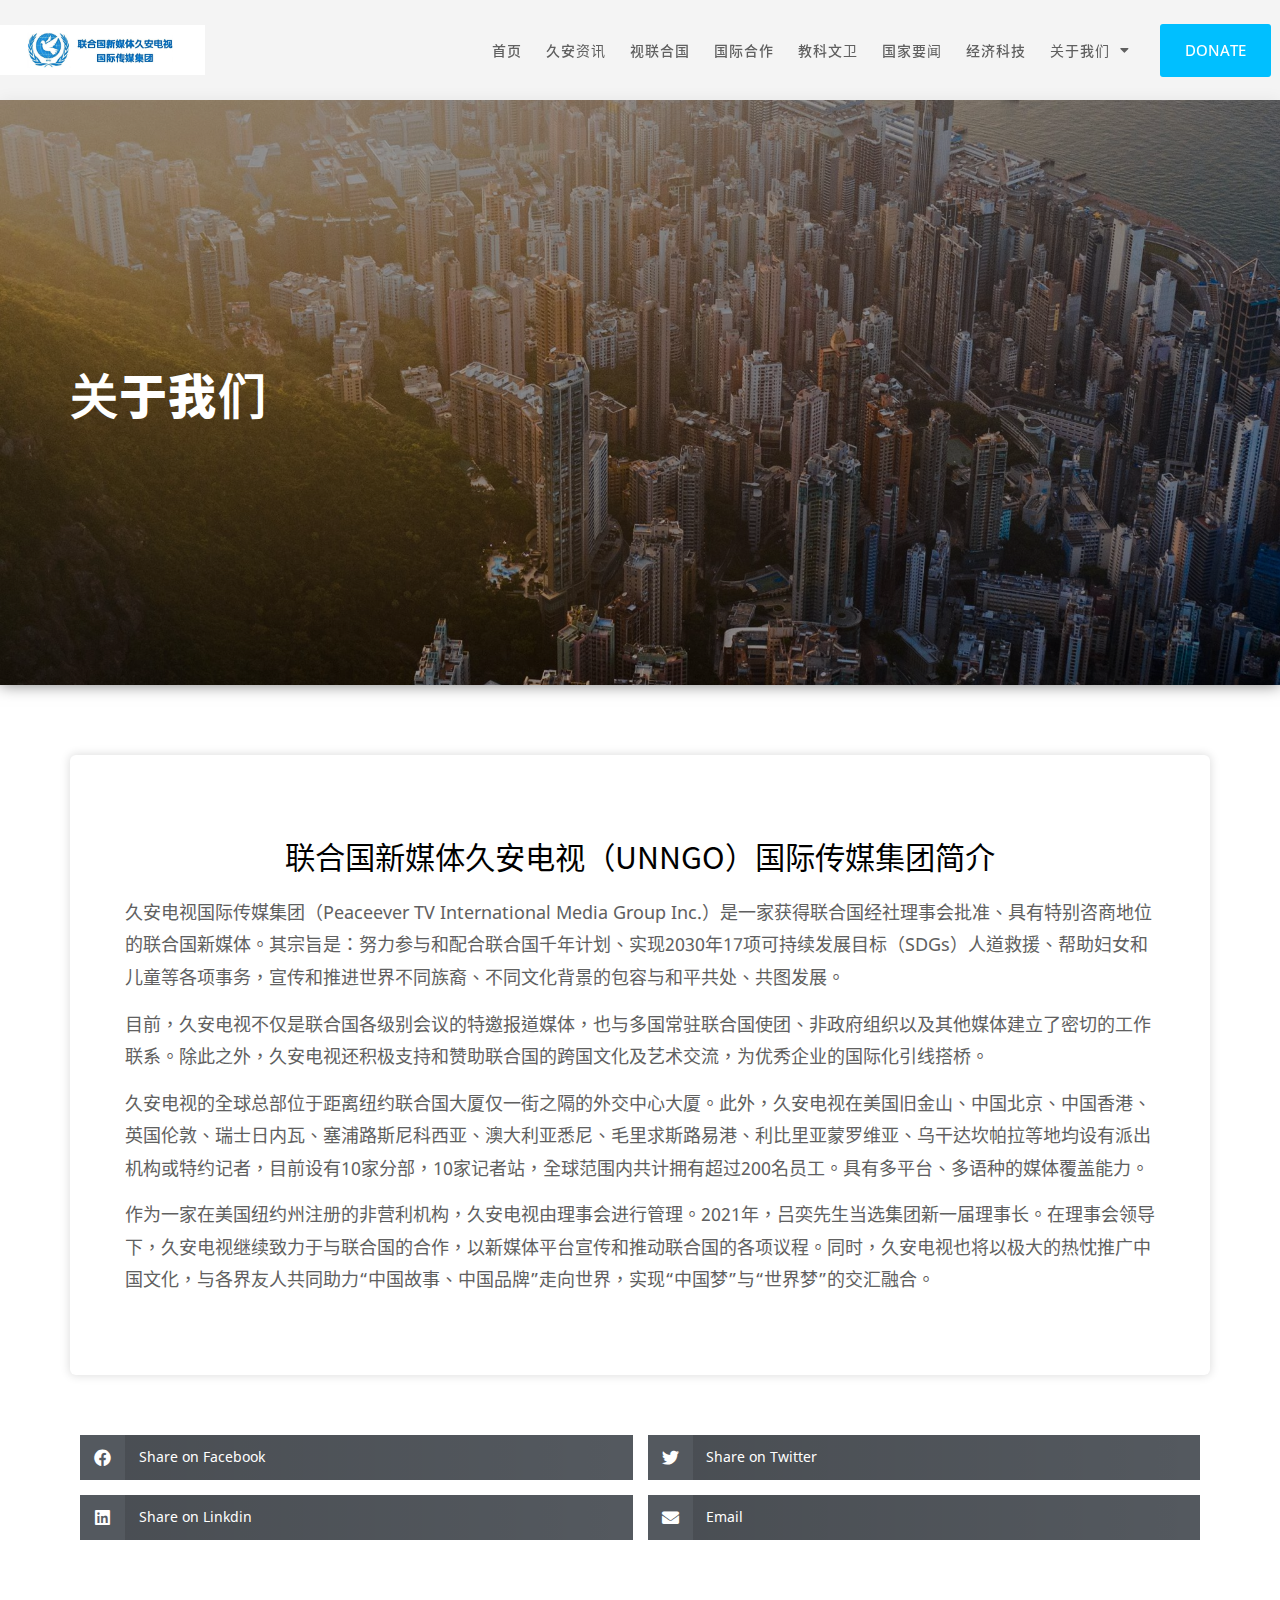
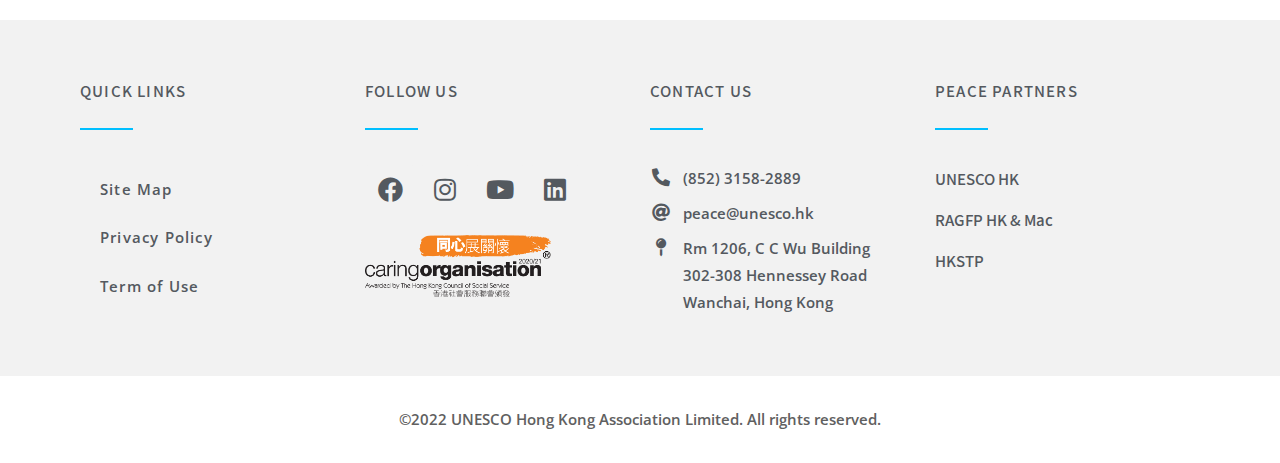
<file: art.html>
﻿<!doctype html>
<html lang="zh-HK">
<head>
    <meta charset="UTF-8">
    <meta name="viewport" content="width=device-width, initial-scale=1">
    <link rel="profile" href="http://gmpg.org/xfn/11">
    <meta name='robots' content='index, follow, max-image-preview:large, max-snippet:-1, max-video-preview:-1'>
    <link rel="alternate" href="" hreflang="zh">
    <title>文章列表</title>
    <!--公共的CSS与JS-->
    <link rel='stylesheet' id='hello-elementor-css' href='css/style.min1.css' type='text/css' media='all'>
<link rel='stylesheet' id='hello-elementor-theme-style-css' href='css/theme.min.css' type='text/css' media='all'>
<link rel='stylesheet' id='elementor-frontend-css' href='css/frontend.min.css' type='text/css' media='all'>
<style id='elementor-frontend-inline-css' type='text/css'>
@font-face{
	font-family:eicons;
	src:url(/template/peace/index/font/eicons.eot);
	src:url(/template/peace/index/font/eicons.eot) format("embedded-opentype"),url(/template/peace/index/font/eicons.woff2) format("woff2"),url(/template/peace/index/font/eicons.woff) format("woff"),url(/template/peace/index/font/eicons.ttf) format("truetype"),url(/template/peace/index/fonts/eicons.svg?5.10.0) format("svg");
	font-weight:400;
	font-style:normal
}
</style>
<link rel='stylesheet' id='elementor-post-5-css' href='css/post-5.css' type='text/css' media='all'>
<link rel='stylesheet' id='elementor-icons-css' href='css/elementor-icons.min.css' type='text/css' media='all'>
<link rel='stylesheet' id='elementor-pro-css' href='css/frontend.min1.css' type='text/css' media='all'>
<link rel='stylesheet' id='font-awesome-5-all-css' href='css/all.min.css' type='text/css' media='all'>
<link rel='stylesheet' id='font-awesome-4-shim-css' href='css/v4-shims.min.css' type='text/css' media='all'>
<link rel='stylesheet' id='elementor-global-css' href='css/global.css' type='text/css' media='all'>
<link rel='stylesheet' id='elementor-post-10071-css' href='css/post-10071.css' type='text/css' media='all'>
<link rel='stylesheet' id='elementor-post-12-css' href='css/post-12.css' type='text/css' media='all'>
<link rel='stylesheet' id='google-fonts-1-css' href='css/css.css' type='text/css' media='all'>
<link rel='stylesheet' id='elementor-icons-shared-0-css' href='css/fontawesome.min.css' type='text/css' media='all'>
<link rel='stylesheet' id='elementor-icons-fa-solid-css' href='css/solid.min.css' type='text/css' media='all'>
<link rel='stylesheet' id='elementor-icons-fa-brands-css' href='css/brands.min.css' type='text/css' media='all'>

<script type='text/javascript' src='js/jquery.min.js' id='jquery-core-js'></script>
<script type='text/javascript' src='js/jquery-migrate.min.js' id='jquery-migrate-js'></script>
<script type='text/javascript' src='js/v4-shims.min.js' id='font-awesome-4-shim-js'></script>
    <!--公共的CSS与JS-->
    <link rel='stylesheet' id='elementor-post-10898-css' href='css/post-10898.css' type='text/css' media='all'>
    <link rel='stylesheet' id='elementor-post-17-css' href='css/post-17.css' type='text/css' media='all'>
	<style>
	.elementor-17 .elementor-element.elementor-element-36e1f126:not(.elementor-motion-effects-element-type-background), .elementor-17 .elementor-element.elementor-element-36e1f126 > .elementor-motion-effects-container > .elementor-motion-effects-layer{background-image:url("images/page_list.jpg");}
	</style>
</head>

<body class="page-template-default page wp-custom-logo elementor-default elementor-kit-5 elementor-page">
<!--Header代码-->
<div data-elementor-type="header" class="elementor elementor-10071 elementor-location-header" data-elementor-settings="[]">
	<div class="elementor-section-wrap">
		<section class="elementor-section elementor-top-section elementor-element elementor-element-aab50bc elementor-section-height-min-height elementor-section-content-middle column-wrap elementor-section-boxed elementor-section-height-default elementor-section-items-middle"
		data-id="aab50bc" data-element_type="section" data-settings="{&quot;background_background&quot;:&quot;classic&quot;,&quot;motion_fx_motion_fx_scrolling&quot;:&quot;yes&quot;,&quot;sticky&quot;:&quot;top&quot;,&quot;sticky_effects_offset&quot;:100,&quot;motion_fx_devices&quot;:[&quot;desktop&quot;,&quot;tablet&quot;,&quot;mobile&quot;],&quot;sticky_on&quot;:[&quot;desktop&quot;,&quot;tablet&quot;,&quot;mobile&quot;],&quot;sticky_offset&quot;:0}">
			<div class="elementor-container elementor-column-gap-default">
				<div class="elementor-column elementor-col-25 elementor-top-column elementor-element elementor-element-b3ddac5"	data-id="b3ddac5" data-element_type="column">
					<div class="elementor-widget-wrap elementor-element-populated">
						<div class="elementor-element elementor-element-45a89aa elementor-widget elementor-widget-image" data-id="45a89aa" data-element_type="widget" data-widget_type="image.default">
							<!---Logo图片--->
							<div class="elementor-widget-container">
								<a href="index.html">
									<img width="800" height="270" src="images/logo-2.png"	class="attachment-large size-large" alt="" loading="lazy" srcset="images/logo-2.png 1024w"
									sizes="(max-width: 800px) 100vw, 800px">
								</a>
							</div>
							<!---Logo图片--->
						</div>
					</div>
				</div>
				<div class="elementor-column elementor-col-50 elementor-top-column elementor-element elementor-element-0c72435"	data-id="0c72435" data-element_type="column">
					<div class="elementor-widget-wrap elementor-element-populated">
						<div class="elementor-element elementor-element-8b443d2 elementor-nav-menu__align-right elementor-nav-menu--stretch elementor-nav-menu__text-align-center elementor-nav-menu--dropdown-tablet elementor-nav-menu--toggle elementor-nav-menu--burger elementor-invisible elementor-widget elementor-widget-nav-menu"
						data-id="8b443d2" data-element_type="widget" data-settings="{&quot;full_width&quot;:&quot;stretch&quot;,&quot;_animation&quot;:&quot;fadeInDown&quot;,&quot;_animation_delay&quot;:200,&quot;layout&quot;:&quot;horizontal&quot;,&quot;submenu_icon&quot;:{&quot;value&quot;:&quot;&lt;i class=\&quot;fas fa-caret-down\&quot;&gt;&lt;\/i&gt;&quot;,&quot;library&quot;:&quot;fa-solid&quot;},&quot;toggle&quot;:&quot;burger&quot;}"
						data-widget_type="nav-menu.default">
							<div class="elementor-widget-container">
								<nav migration_allowed="1" migrated="0" role="navigation" class="elementor-nav-menu--main elementor-nav-menu__container elementor-nav-menu--layout-horizontal e--pointer-text e--animation-none">
									<ul id="menu-1-8b443d2" class="elementor-nav-menu">
										<!--PC导航开始-->
										<li class="menu-item menu-item-type-post_type menu-item-object-page current-page-ancestor current-menu-ancestor current-menu-parent current-page-parent current_page_parent current_page_ancestor menu-item-has-children">
											<a href="/" class="elementor-item">首页</a>
											<!-- <ul class="sub-menu elementor-nav-menu--dropdown">
												<li class="menu-item menu-item-type-post_type menu-item-object-page current-menu-item">
													<a href="article.html" aria-current="page" class="elementor-sub-item elementor-item-active">和平</a>
												</li>
												<li class="menu-item menu-item-type-post_type menu-item-object-page">
													<a href="article.html" class="elementor-sub-item">教育</a>
												</li>
												<li class="menu-item menu-item-type-post_type menu-item-object-page">
													<a href="article.html" class="elementor-sub-item">多元性</a>
												</li>
												<li class="menu-item menu-item-type-post_type menu-item-object-page">
													<a href="article.html" class="elementor-sub-item">可持續發展</a>
												</li>
											</ul> -->
										</li>
																				
										<li class="menu-item menu-item-type-post_type menu-item-object-page">
											<a href="/index/peaceever-news.html" class="elementor-item">久安资讯</a>
																					</li>
																				
										<li class="menu-item menu-item-type-post_type menu-item-object-page">
											<a href="/index/videoun.html" class="elementor-item">视联合国</a>
																					</li>
																				
										<li class="menu-item menu-item-type-post_type menu-item-object-page">
											<a href="/index/international.html" class="elementor-item">国际合作</a>
																					</li>
																				
										<li class="menu-item menu-item-type-post_type menu-item-object-page">
											<a href="/index/videonews.html" class="elementor-item">教科文卫</a>
																					</li>
																				
										<li class="menu-item menu-item-type-post_type menu-item-object-page">
											<a href="/index/imagenews.html" class="elementor-item">国家要闻</a>
																					</li>
																				
										<li class="menu-item menu-item-type-post_type menu-item-object-page">
											<a href="/index/eco-tech.html" class="elementor-item">经济科技</a>
																					</li>
																				
										<li class="menu-item menu-item-type-post_type menu-item-object-page menu-item-has-children">
											<a href="/index/about-us.html" class="elementor-item">关于我们</a>
											<ul class="sub-menu elementor-nav-menu--dropdown">
												<li class="menu-item menu-item-type-post_type menu-item-object-page">
													<a href="/index/introduction.html" class="elementor-sub-item">机构简介</a>
												</li>
												<li class="menu-item menu-item-type-post_type menu-item-object-page">
													<a href="/index/culture.html" class="elementor-sub-item">理事长简介</a>
												</li>												
											</ul>
										</li>								
										<!-- <li class="pll-parent-menu-item menu-item menu-item-type-custom menu-item-object-custom menu-item-has-children">
											<a href="#pll_switcher" class="elementor-item elementor-item-anchor">中文</a>
											<ul class="sub-menu elementor-nav-menu--dropdown">
												<li class="lang-item lang-item-2 lang-item-zh current-lang lang-item-first menu-item menu-item-type-custom menu-item-object-custom">
													<a href="#" hreflang="zh-HK" lang="zh-HK" class="elementor-sub-item">中文</a>
												</li>
												<li class="lang-item lang-item-4 lang-item-en menu-item menu-item-type-custom menu-item-object-custom">
													<a href="#" hreflang="en-GB" lang="en-GB" class="elementor-sub-item">English</a>
												</li>
											</ul>
										</li> -->
									</ul>
								</nav>
								<div class="elementor-menu-toggle" role="button" tabindex="0" aria-label="Menu Toggle" aria-expanded="false">
									<i aria-hidden="true" role="presentation" class="eicon-menu-bar"></i>
									<span class="elementor-screen-only">Menu</span>
								</div>
								<nav class="elementor-nav-menu--dropdown elementor-nav-menu__container" role="navigation" aria-hidden="true">
									<ul id="menu-2-8b443d2" class="elementor-nav-menu">
										<!--SJ导航开始-->
										<li class="menu-item menu-item-type-post_type menu-item-object-page current-page-ancestor current-menu-ancestor current-menu-parent current-page-parent current_page_parent current_page_ancestor menu-item-has-children">
											<a href="/" class="elementor-item" tabindex="-1">首页</a>
										</li>
										
											
										<li class="menu-item menu-item-type-post_type menu-item-object-page">
											<a href="/index/peaceever-news.html" class="elementor-item" tabindex="-1">久安资讯</a>
																					</li>
											
										<li class="menu-item menu-item-type-post_type menu-item-object-page">
											<a href="/index/videoun.html" class="elementor-item" tabindex="-1">视联合国</a>
																					</li>
											
										<li class="menu-item menu-item-type-post_type menu-item-object-page">
											<a href="/index/international.html" class="elementor-item" tabindex="-1">国际合作</a>
																					</li>
											
										<li class="menu-item menu-item-type-post_type menu-item-object-page">
											<a href="/index/videonews.html" class="elementor-item" tabindex="-1">教科文卫</a>
																					</li>
											
										<li class="menu-item menu-item-type-post_type menu-item-object-page">
											<a href="/index/imagenews.html" class="elementor-item" tabindex="-1">国家要闻</a>
																					</li>
											
										<li class="menu-item menu-item-type-post_type menu-item-object-page">
											<a href="/index/eco-tech.html" class="elementor-item" tabindex="-1">经济科技</a>
																					</li>
																				
										<li class="menu-item menu-item-type-post_type menu-item-object-page menu-item-has-children">
											<a href="/index/about-us.html" class="elementor-item" tabindex="-1">关于我们</a>
											<ul class="sub-menu elementor-nav-menu--dropdown">
												<li class="menu-item menu-item-type-post_type menu-item-object-page">
													<a href="/index/introduction.html" class="elementor-sub-item" tabindex="-1">机构简介</a>
												</li>
												<li class="menu-item menu-item-type-post_type menu-item-object-page">
													<a href="/index/culture.html" class="elementor-sub-item" tabindex="-1">理事长简介</a>
												</li>
											</ul>
										</li>										
										<!-- <li class="pll-parent-menu-item menu-item menu-item-type-custom menu-item-object-custom menu-item-has-children">
											<a href="#pll_switcher" class="elementor-item elementor-item-anchor" tabindex="-1">中文</a>
											<ul class="sub-menu elementor-nav-menu--dropdown">
												<li class="lang-item lang-item-2 lang-item-zh current-lang lang-item-first menu-item menu-item-type-custom menu-item-object-custom ">
													<a href="#" hreflang="zh-HK" lang="zh-HK" class="elementor-sub-item" tabindex="-1">中文</a>
												</li>
												<li class="lang-item lang-item-4 lang-item-en menu-item menu-item-type-custom menu-item-object-custom">
													<a href="#" hreflang="en-GB" lang="en-GB" class="elementor-sub-item" tabindex="-1">English</a>
												</li>
											</ul>
										</li> -->
									</ul>
								</nav>
							</div>
						</div>
					</div>
				</div>
				<div class="elementor-column elementor-col-25 elementor-top-column elementor-element elementor-element-fb24c6f"	data-id="fb24c6f" data-element_type="column">
					<div class="elementor-widget-wrap elementor-element-populated">
						<div class="elementor-element elementor-element-5b2b8a5 elementor-align-center elementor-invisible elementor-widget elementor-widget-button"
						data-id="5b2b8a5" data-element_type="widget" data-settings="{&quot;_animation&quot;:&quot;fadeInDown&quot;,&quot;_animation_delay&quot;:300}"
						data-widget_type="button.default">
							<div class="elementor-widget-container">
								<div class="elementor-button-wrapper">
									<a href="#" class="elementor-button-link elementor-button elementor-size-sm" role="button">
										<span class="elementor-button-content-wrapper"><span class="elementor-button-text">Donate</span></span>
									</a>
								</div>
							</div>
						</div>
					</div>
				</div>
			</div>
		</section>
	</div>
</div>
<!--主体-->
<div data-elementor-type="single-page" data-elementor-id="17" class="elementor elementor-17 elementor-location-single page type-page status-publish has-post-thumbnail hentry"
data-elementor-settings="[]">
	<div class="elementor-section-wrap">
        <!--Banner图-->
		<section class="elementor-section elementor-top-section elementor-element elementor-element-36e1f126 elementor-section-height-min-height elementor-section-content-middle elementor-section-boxed elementor-section-height-default elementor-section-items-middle"
		data-id="36e1f126" data-element_type="section" data-settings="{
		&quot;background_background&quot;:&quot;classic&quot;,
		&quot;background_motion_fx_translateY_effect&quot;:&quot;yes&quot;,
		&quot;background_motion_fx_motion_fx_scrolling&quot;:&quot;yes&quot;,
		&quot;background_motion_fx_translateY_speed&quot;:{&quot;unit&quot;:&quot;px&quot;,&quot;size&quot;:4,&quot;sizes&quot;:[]},
		&quot;background_motion_fx_translateY_affectedRange&quot;:{&quot;unit&quot;:&quot;%&quot;,&quot;size&quot;:&quot;&quot;,&quot;sizes&quot;:{&quot;start&quot;:0,&quot;end&quot;:100}},&quot;background_motion_fx_devices&quot;:[&quot;desktop&quot;,&quot;tablet&quot;,&quot;mobile&quot;]}">
			<div class="elementor-background-overlay"></div>
			<div class="elementor-container elementor-column-gap-default">
				<div class="elementor-column elementor-col-100 elementor-top-column elementor-element elementor-element-4d39e85e"
				data-id="4d39e85e" data-element_type="column">
					<div class="elementor-widget-wrap elementor-element-populated">
						<div class="elementor-element elementor-element-3f1c2bcd elementor-widget elementor-widget-theme-post-title elementor-page-title elementor-widget-heading"
						data-id="3f1c2bcd" data-element_type="widget" data-widget_type="theme-post-title.default">
							<div class="elementor-widget-container">
								<h1 class="elementor-heading-title elementor-size-default">关于我们</h1>
							</div>
						</div>
					</div>
				</div>
			</div>
		</section>

        <!--主体-->
		<section class="elementor-section elementor-top-section elementor-element elementor-element-701acdb0 elementor-section-boxed elementor-section-height-default elementor-section-height-default"	data-id="701acdb0" data-element_type="section">
			<div class="elementor-container elementor-column-gap-default">
				<div class="elementor-column elementor-col-100 elementor-top-column elementor-element elementor-element-129209c1" data-id="129209c1" data-element_type="column" data-settings="{&quot;background_background&quot;:&quot;classic&quot;}">
					<div class="elementor-widget-wrap elementor-element-populated">
						<!--面包屑导航
                        <div class="elementor-element elementor-element-1b8a350 elementor-align-left elementor-widget elementor-widget-breadcrumbs"	data-id="1b8a350" data-element_type="widget" data-widget_type="breadcrumbs.default">
							<div class="elementor-widget-container">
								<p id="breadcrumbs">
									<span>
										<span>
											<a href="/">Home</a>&raquo;
											<span>
												<a href="#">和平與永續發展目標(SDGs)</a>
												&raquo;
												<span class="breadcrumb_last" aria-current="page">和平</span>
											</span>
										</span>
									</span>
								</p>
							</div>
						</div>-->
                        <!--内容主体-->
						<div class="elementor-element elementor-element-1a8e943d elementor-widget elementor-widget-theme-post-content" data-id="1a8e943d" data-element_type="widget" data-widget_type="theme-post-content.default">
							<div class="elementor-widget-container">
								<div data-elementor-type="wp-page" data-elementor-id="10898" class="elementor elementor-10898" data-elementor-settings="[]">

									<div class="elementor-section-wrap">
										<section class="elementor-section elementor-top-section elementor-element elementor-element-59d74b4 elementor-section-boxed elementor-section-height-default elementor-section-height-default" data-id="59d74b4" data-element_type="section">
											<div class="elementor-container elementor-column-gap-default">
												<div class="elementor-column elementor-col-100 elementor-top-column elementor-element elementor-element-e6f27db"
												data-id="e6f27db" data-element_type="column">
													<div class="elementor-widget-wrap elementor-element-populated">
														<div class="elementor-element elementor-element-30b8af1 elementor-widget elementor-widget-text-editor"
														data-id="30b8af1" data-element_type="widget" data-widget_type="text-editor.default">
															<div class="elementor-widget-container">
                                                                <p></p>
                                                                <h2 style="text-align: center; font-weight: 400;font-size: 1.9rem;">联合国新媒体久安电视（UNNGO）国际传媒集团简介</h2>
                                                                <p></p>
																<p>久安电视国际传媒集团（Peaceever TV International Media Group Inc.）是一家获得联合国经社理事会批准、具有特别咨商地位的联合国新媒体。其宗旨是：努力参与和配合联合国千年计划、实现2030年17项可持续发展目标（SDGs）人道救援、帮助妇女和儿童等各项事务，宣传和推进世界不同族裔、不同文化背景的包容与和平共处、共图发展。</p>

<p>目前，久安电视不仅是联合国各级别会议的特邀报道媒体，也与多国常驻联合国使团、非政府组织以及其他媒体建立了密切的工作联系。除此之外，久安电视还积极支持和赞助联合国的跨国文化及艺术交流，为优秀企业的国际化引线搭桥。</p>

<p>久安电视的全球总部位于距离纽约联合国大厦仅一街之隔的外交中心大厦。此外，久安电视在美国旧金山、中国北京、中国香港、英国伦敦、瑞士日内瓦、塞浦路斯尼科西亚、澳大利亚悉尼、毛里求斯路易港、利比里亚蒙罗维亚、乌干达坎帕拉等地均设有派出机构或特约记者，目前设有10家分部，10家记者站，全球范围内共计拥有超过200名员工。具有多平台、多语种的媒体覆盖能力。</p>

<p>作为一家在美国纽约州注册的非营利机构，久安电视由理事会进行管理。2021年，吕奕先生当选集团新一届理事长。在理事会领导下，久安电视继续致力于与联合国的合作，以新媒体平台宣传和推动联合国的各项议程。同时，久安电视也将以极大的热忱推广中国文化，与各界友人共同助力&ldquo;中国故事、中国品牌&rdquo;走向世界，实现&ldquo;中国梦&rdquo;与&ldquo;世界梦&rdquo;的交汇融合。</p>
                                                                <!-- <div><span>上一篇:</span><a class="prev_no" href="javascript:;">暂无数据</a></div>
                                                                <div><span>下一篇:</span><a class="prev_no" href="javascript:;">暂无数据</a></div> -->
															</div>
														</div>
													</div>
												</div>
											</div>
										</section>
										

                                        <!---相关文章推荐模块-->
										<!--<section class="elementor-section elementor-top-section elementor-element elementor-element-8f0c1d4 elementor-section-full_width elementor-section-height-default elementor-section-height-default"
										data-id="8f0c1d4" data-element_type="section">
											<div class="elementor-container elementor-column-gap-no">
												<div class="elementor-column elementor-col-100 elementor-top-column elementor-element elementor-element-a245863"
												data-id="a245863" data-element_type="column">
													<div class="elementor-widget-wrap elementor-element-populated">

                                                        
													
														<div class="elementor-element elementor-element-f7e78db elementor-cta--skin-cover elementor-cta--valign-middle elementor-widget__width-initial elementor-widget-tablet__width-inherit elementor-widget-mobile__width-inherit elementor-animated-content elementor-bg-transform elementor-bg-transform-zoom-in elementor-widget elementor-widget-call-to-action"
														data-id="f7e78db" data-element_type="widget" data-widget_type="call-to-action.default">
															<div class="elementor-widget-container">
																<div class="elementor-cta">
																	<div class="elementor-cta__bg-wrapper">
																		<div class="elementor-cta__bg elementor-bg" style="background-image: url(images/tj-1.jpg);">
																		</div>
																		<div class="elementor-cta__bg-overlay">
																		</div>
																	</div>
																	<div class="elementor-cta__content">
																		<h2 class="elementor-cta__title elementor-cta__content-item elementor-content-item elementor-animated-item--grow">
																			教育的未來論壇
																		</h2>
																		<div class="elementor-cta__button-wrapper elementor-cta__content-item elementor-content-item elementor-animated-item--grow">
																			<a class="elementor-cta__button elementor-button elementor-size-sm" href="index28.html">
																				了解更多
																			</a>
																		</div>
																	</div>
																</div>
															</div>
														</div>
														<div class="elementor-element elementor-element-b45c29c elementor-cta--skin-cover elementor-cta--valign-middle elementor-widget__width-initial elementor-widget-tablet__width-inherit elementor-widget-mobile__width-inherit elementor-animated-content elementor-bg-transform elementor-bg-transform-zoom-in elementor-widget elementor-widget-call-to-action"
														data-id="b45c29c" data-element_type="widget" data-widget_type="call-to-action.default">
															<div class="elementor-widget-container">
																<div class="elementor-cta">
																	<div class="elementor-cta__bg-wrapper">
																		<div class="elementor-cta__bg elementor-bg" style="background-image: url(images/tj-5.jpg);">
																		</div>
																		<div class="elementor-cta__bg-overlay">
																		</div>
																	</div>
																	<div class="elementor-cta__content">
																		<h2 class="elementor-cta__title elementor-cta__content-item elementor-content-item elementor-animated-item--grow">
																			第八屆文化和平大使文化慶典
																		</h2>
																		<div class="elementor-cta__button-wrapper elementor-cta__content-item elementor-content-item elementor-animated-item--grow">
																			<a class="elementor-cta__button elementor-button elementor-size-sm" href="index24.html">
																				深入了解
																			</a>
																		</div>
																	</div>
																</div>
															</div>
														</div>
														<div class="elementor-element elementor-element-a26e29c elementor-cta--skin-cover elementor-cta--valign-middle elementor-widget__width-initial elementor-widget-tablet__width-inherit elementor-widget-mobile__width-inherit elementor-animated-content elementor-bg-transform elementor-bg-transform-zoom-in elementor-widget elementor-widget-call-to-action"
														data-id="a26e29c" data-element_type="widget" data-widget_type="call-to-action.default">
															<div class="elementor-widget-container">
																<div class="elementor-cta">
																	<div class="elementor-cta__bg-wrapper">
																		<div class="elementor-cta__bg elementor-bg" style="background-image: url(images/tj-2.jpg);">
																		</div>
																		<div class="elementor-cta__bg-overlay">
																		</div>
																	</div>
																	<div class="elementor-cta__content">
																		<h2 class="elementor-cta__title elementor-cta__content-item elementor-content-item elementor-animated-item--grow">
																			非遺大本營
																		</h2>
																		<div class="elementor-cta__button-wrapper elementor-cta__content-item elementor-content-item elementor-animated-item--grow">
																			<a class="elementor-cta__button elementor-button elementor-size-sm" href="index25.html"
																			target="_blank">
																				了解更多
																			</a>
																		</div>
																	</div>
																</div>
															</div>
														</div>
														<div class="elementor-element elementor-element-5eb9669 elementor-cta--skin-cover elementor-cta--valign-middle elementor-widget__width-initial elementor-widget-tablet__width-inherit elementor-widget-mobile__width-inherit elementor-animated-content elementor-bg-transform elementor-bg-transform-zoom-in elementor-widget elementor-widget-call-to-action"
														data-id="5eb9669" data-element_type="widget" data-widget_type="call-to-action.default">
															<div class="elementor-widget-container">
																<div class="elementor-cta">
																	<div class="elementor-cta__bg-wrapper">
																		<div class="elementor-cta__bg elementor-bg" style="background-image: url(images/tj-3.jpg);">
																		</div>
																		<div class="elementor-cta__bg-overlay">
																		</div>
																	</div>
																	<div class="elementor-cta__content">
																		<h2 class="elementor-cta__title elementor-cta__content-item elementor-content-item elementor-animated-item--grow">
																			和平義工
																		</h2>
																		<div class="elementor-cta__button-wrapper elementor-cta__content-item elementor-content-item elementor-animated-item--grow">
																			<a class="elementor-cta__button elementor-button elementor-size-sm" href="index29.html">
																				加入我們
																			</a>
																		</div>
																	</div>
																</div>
															</div>
														</div>
														<div class="elementor-element elementor-element-216ad7b elementor-cta--skin-cover elementor-cta--valign-middle elementor-widget__width-initial elementor-widget-tablet__width-inherit elementor-widget-mobile__width-inherit elementor-animated-content elementor-bg-transform elementor-bg-transform-zoom-in elementor-widget elementor-widget-call-to-action"
														data-id="216ad7b" data-element_type="widget" data-widget_type="call-to-action.default">
															<div class="elementor-widget-container">
																<div class="elementor-cta">
																	<div class="elementor-cta__bg-wrapper">
																		<div class="elementor-cta__bg elementor-bg" style="background-image: url(images/tj-4.png);">
																		</div>
																		<div class="elementor-cta__bg-overlay">
																		</div>
																	</div>
																	<div class="elementor-cta__content">
																		<h2 class="elementor-cta__title elementor-cta__content-item elementor-content-item elementor-animated-item--grow">
																			實習計劃
																		</h2>
																		<div class="elementor-cta__button-wrapper elementor-cta__content-item elementor-content-item elementor-animated-item--grow">
																			<a class="elementor-cta__button elementor-button elementor-size-sm" href="index30.html">
																				加入我們
																			</a>
																		</div>
																	</div>
																</div>
															</div>
														</div>
														
                                                        

													</div>
												</div>
											</div>
										</section>-->
                                        <!---相关文章推荐模块--->
									</div>
								</div>
							</div>
						</div>
					</div>
				</div>
			</div>
		</section>

        <!--分享模块-->
		<section class="elementor-section elementor-top-section elementor-element elementor-element-36a9e482 elementor-section-boxed elementor-section-height-default elementor-section-height-default"
		data-id="36a9e482" data-element_type="section">
			<div class="elementor-container elementor-column-gap-default">
				<div class="elementor-column elementor-col-100 elementor-top-column elementor-element elementor-element-57bcea6b" data-id="57bcea6b" data-element_type="column">
					<div class="elementor-widget-wrap elementor-element-populated">
						<div class="elementor-element elementor-element-3dc4ba73 elementor-grid-2 elementor-share-buttons--color-custom elementor-share-buttons--view-icon-text elementor-share-buttons--skin-gradient elementor-share-buttons--shape-square elementor-widget elementor-widget-share-buttons"
						data-id="3dc4ba73" data-element_type="widget" data-settings="{&quot;_animation&quot;:&quot;none&quot;}"	data-widget_type="share-buttons.default">
							<div class="elementor-widget-container">
								<div class="elementor-grid">
									<div class="elementor-grid-item">
										<div class="elementor-share-btn elementor-share-btn_facebook">
											<span class="elementor-share-btn__icon">
												<i class="fab fa-facebook" aria-hidden="true"></i>
												<span class="elementor-screen-only">Share on facebook</span>
											</span>
											<div class="elementor-share-btn__text">
												<span class="elementor-share-btn__title">Share on Facebook</span>
											</div>
										</div>
									</div>
									<div class="elementor-grid-item">
										<div class="elementor-share-btn elementor-share-btn_twitter">
											<span class="elementor-share-btn__icon">
												<i class="fab fa-twitter" aria-hidden="true"></i>
												<span class="elementor-screen-only">Share on twitter</span>
											</span>
											<div class="elementor-share-btn__text">
												<span class="elementor-share-btn__title">Share on Twitter</span>
											</div>
										</div>
									</div>
									<div class="elementor-grid-item">
										<div class="elementor-share-btn elementor-share-btn_linkedin">
											<span class="elementor-share-btn__icon">
												<i class="fab fa-linkedin" aria-hidden="true"></i>
												<span class="elementor-screen-only">Share on linkedin</span>
											</span>
											<div class="elementor-share-btn__text">
												<span class="elementor-share-btn__title">Share on Linkdin</span>
											</div>
										</div>
									</div>
									<div class="elementor-grid-item">
										<div class="elementor-share-btn elementor-share-btn_email">
											<span class="elementor-share-btn__icon">
												<i class="fas fa-envelope" aria-hidden="true"></i>
												<span class="elementor-screen-only">Share on email</span>
											</span>
											<div class="elementor-share-btn__text">
												<span class="elementor-share-btn__title">Email</span>
											</div>
										</div>
									</div>
								</div>
							</div>
						</div>
					</div>
				</div>
			</div>
		</section>

	</div>
</div>

<!--Footer代码-->
<!--footer-->				
<div data-elementor-type="footer" data-elementor-id="12" class="elementor elementor-12 elementor-location-footer" data-elementor-settings="[]">
	<div class="elementor-section-wrap">
		<section class="elementor-section elementor-top-section elementor-element elementor-element-3c91ba8f elementor-section-boxed elementor-section-height-default elementor-section-height-default"
		data-id="3c91ba8f" data-element_type="section" data-settings="{&quot;background_background&quot;:&quot;classic&quot;}">
			<div class="elementor-container elementor-column-gap-default">
				<div class="elementor-column elementor-col-25 elementor-top-column elementor-element elementor-element-15cf5b5" data-id="15cf5b5" data-element_type="column">
					<div class="elementor-widget-wrap elementor-element-populated">
						<div class="elementor-element elementor-element-0212e46 elementor-widget elementor-widget-heading" data-id="0212e46" data-element_type="widget" data-widget_type="heading.default">
							<div class="elementor-widget-container">
								<h3 class="elementor-heading-title elementor-size-default">Quick links</h3>
							</div>
						</div>
						<div class="elementor-element elementor-element-27da846 elementor-widget-divider--view-line elementor-widget elementor-widget-divider" data-id="27da846" data-element_type="widget" data-widget_type="divider.default">
							<div class="elementor-widget-container">
								<div class="elementor-divider">
									<span class="elementor-divider-separator"></span>
								</div>
							</div>
						</div>
						<div class="elementor-element elementor-element-8a5333c elementor-nav-menu__align-left elementor-nav-menu--dropdown-none elementor-widget elementor-widget-nav-menu" data-id="8a5333c" data-element_type="widget" data-settings="{&quot;layout&quot;:&quot;vertical&quot;,&quot;submenu_icon&quot;:{&quot;value&quot;:&quot;&lt;i class=\&quot;fas fa-caret-down\&quot;&gt;&lt;\/i&gt;&quot;,&quot;library&quot;:&quot;fa-solid&quot;}}"
						data-widget_type="nav-menu.default">
							<div class="elementor-widget-container">
								<nav migration_allowed="1" migrated="0" role="navigation" class="elementor-nav-menu--main elementor-nav-menu__container elementor-nav-menu--layout-vertical e--pointer-none">
									<ul id="menu-1-8a5333c" class="elementor-nav-menu sm-vertical">
										<li class="menu-item menu-item-type-post_type menu-item-object-page"><a href="#" class="elementor-item">Site Map</a></li>
										<li class="menu-item menu-item-type-post_type menu-item-object-page"><a href="#" class="elementor-item">Privacy Policy</a></li>
										<li class="menu-item menu-item-type-post_type menu-item-object-page"><a href="#" class="elementor-item">Term of Use</a></li>
									</ul>
								</nav>
								<div class="elementor-menu-toggle" role="button" tabindex="0" aria-label="Menu Toggle" aria-expanded="false">
									<i aria-hidden="true" role="presentation" class="eicon-menu-bar"></i>
									<span class="elementor-screen-only">Menu</span>
								</div>
								<nav class="elementor-nav-menu--dropdown elementor-nav-menu__container" role="navigation" aria-hidden="true">
									<ul id="menu-2-8a5333c" class="elementor-nav-menu sm-vertical">
										<li class="menu-item menu-item-type-post_type menu-item-object-page">
											<a href="#" class="elementor-item" tabindex="-1">Site Map</a>
										</li>
										<li class="menu-item menu-item-type-post_type menu-item-object-page">
											<a href="#" class="elementor-item" tabindex="-1">Privacy Policy</a>
										</li>
										<li class="menu-item menu-item-type-post_type menu-item-object-page">
											<a href="#" class="elementor-item" tabindex="-1">Term of Use</a>
										</li>
									</ul>
								</nav>
							</div>
						</div>
					</div>
				</div>
				<div class="elementor-column elementor-col-25 elementor-top-column elementor-element elementor-element-2ac42064" data-id="2ac42064" data-element_type="column">
					<div class="elementor-widget-wrap elementor-element-populated">
						<div class="elementor-element elementor-element-1c16ad6a elementor-widget elementor-widget-heading" data-id="1c16ad6a" data-element_type="widget" data-widget_type="heading.default">
							<div class="elementor-widget-container">
								<h3 class="elementor-heading-title elementor-size-default">Follow Us</h3>
							</div>
						</div>
						<div class="elementor-element elementor-element-3aa824ab elementor-widget-divider--view-line elementor-widget elementor-widget-divider"
						data-id="3aa824ab" data-element_type="widget" data-widget_type="divider.default">
							<div class="elementor-widget-container">
								<div class="elementor-divider">
									<span class="elementor-divider-separator"></span>
								</div>
							</div>
						</div>
						<div class="elementor-element elementor-element-3b9d37fd e-grid-align-left elementor-shape-rounded elementor-grid-0 elementor-widget elementor-widget-social-icons"
						data-id="3b9d37fd" data-element_type="widget" data-widget_type="social-icons.default">
							<div class="elementor-widget-container">
								<div class="elementor-social-icons-wrapper elementor-grid">
										<span class="elementor-grid-item">
											<a class="elementor-icon elementor-social-icon elementor-social-icon-facebook elementor-animation-float elementor-repeater-item-7ee7c6e" href="https://bit.ly/GPC_facebook" target="_blank">
												<span class="elementor-screen-only">Facebook</span>
												<i class="fab fa-facebook"></i>					
											</a>
										</span>
										<span class="elementor-grid-item">
											<a class="elementor-icon elementor-social-icon elementor-social-icon-instagram elementor-animation-float elementor-repeater-item-16ee79d" href="https://bit.ly/GPC_insta" target="_blank">
												<span class="elementor-screen-only">Instagram</span>
												<i class="fab fa-instagram"></i>					
											</a>
										</span>
										<span class="elementor-grid-item">
											<a class="elementor-icon elementor-social-icon elementor-social-icon-youtube elementor-animation-float elementor-repeater-item-0920c78" href="https://bit.ly/GPC_youtube" target="_blank">
												<span class="elementor-screen-only">Youtube</span>
												<i class="fab fa-youtube"></i>				
											</a>
										</span>
										<span class="elementor-grid-item">
											<a class="elementor-icon elementor-social-icon elementor-social-icon-linkedin elementor-animation-float elementor-repeater-item-120fdce" href="https://www.linkedin.com/company/unesco-hong-kong-gpc" target="_blank">
												<span class="elementor-screen-only">Linkedin</span>
												<i class="fab fa-linkedin"></i>					
											</a>
										</span>
								</div>
							</div>
						</div>
						<div class="elementor-element elementor-element-943e86d elementor-widget-mobile__width-initial elementor-widget elementor-widget-image"
						data-id="943e86d" data-element_type="widget" data-widget_type="image.default">
							<div class="elementor-widget-container">
								<img width="720" height="243" src="images/c-o.png" class="attachment-large size-large" alt="" loading="lazy" srcset="images/c-o.png 720w" sizes="(max-width: 720px) 100vw, 720px">
							</div>
						</div>
					</div>
				</div>
				<div class="elementor-column elementor-col-25 elementor-top-column elementor-element elementor-element-2b1f413a" data-id="2b1f413a" data-element_type="column">
					<div class="elementor-widget-wrap elementor-element-populated">
						<div class="elementor-element elementor-element-1af6e839 elementor-widget elementor-widget-heading"	data-id="1af6e839" data-element_type="widget" data-widget_type="heading.default">
							<div class="elementor-widget-container">
								<h3 class="elementor-heading-title elementor-size-default">Contact Us</h3>
							</div>
						</div>
						<div class="elementor-element elementor-element-1665b5b2 elementor-widget-divider--view-line elementor-widget elementor-widget-divider"
						data-id="1665b5b2" data-element_type="widget" data-widget_type="divider.default">
							<div class="elementor-widget-container">
								<div class="elementor-divider">
									<span class="elementor-divider-separator"></span>
								</div>
							</div>
						</div>
						<div class="elementor-element elementor-element-b6d1af7 elementor-list-item-link-inline elementor-icon-list--layout-traditional elementor-widget elementor-widget-icon-list" data-id="b6d1af7" data-element_type="widget" data-widget_type="icon-list.default">
							<div class="elementor-widget-container">
								<ul class="elementor-icon-list-items">
									<li class="elementor-icon-list-item">
										<a href="tel:31582889">
											<span class="elementor-icon-list-icon"><i aria-hidden="true" class="fas fa-phone-alt"></i></span>
											<span class="elementor-icon-list-text">(852) 3158-2889</span>
										</a>
									</li>
									<li class="elementor-icon-list-item">
										<a href="mailto:peace@unesco.hk">
											<span class="elementor-icon-list-icon"><i aria-hidden="true" class="fas fa-at"></i></span>
											<span class="elementor-icon-list-text">peace@unesco.hk</span>
										</a>
									</li>
									<li class="elementor-icon-list-item">
										<span class="elementor-icon-list-icon">
											<i aria-hidden="true" class="fas fa-map-pin"></i>
										</span>
										<span class="elementor-icon-list-text">
											Rm 1206, C C Wu Building
											<br>
											302-308 Hennessey Road
											<br>
											Wanchai, Hong Kong
										</span>
									</li>
								</ul>
							</div>
						</div>
					</div>
				</div>
				<div class="elementor-column elementor-col-25 elementor-top-column elementor-element elementor-element-6c71e7fd" data-id="6c71e7fd" data-element_type="column">
					<div class="elementor-widget-wrap elementor-element-populated">
						<div class="elementor-element elementor-element-227aac02 elementor-widget elementor-widget-heading"	data-id="227aac02" data-element_type="widget" data-widget_type="heading.default">
							<div class="elementor-widget-container">
								<h3 class="elementor-heading-title elementor-size-default">Peace Partners</h3>
							</div>
						</div>
						<div class="elementor-element elementor-element-45fa52a3 elementor-widget-divider--view-line elementor-widget elementor-widget-divider"
						data-id="45fa52a3" data-element_type="widget" data-widget_type="divider.default">
							<div class="elementor-widget-container">
								<div class="elementor-divider">
									<span class="elementor-divider-separator"></span>
								</div>
							</div>
						</div>
						<div class="elementor-element elementor-element-514a8d4 elementor-widget elementor-widget-text-editor"
						data-id="514a8d4" data-element_type="widget" data-widget_type="text-editor.default">
							<div class="elementor-widget-container">
								<p>
									<span style="color: #54595f;"><a style="color: #54595f;" href="javascript:;">UNESCO HK</a></span>
								</p>
								<p>
									<span style="color: #54595f;"><a style="color: #54595f;" href="javascript:;">RAGFP HK &amp; Mac</a></span>
								</p>
								<p>
									<span style="color: #54595f;"><a style="color: #54595f;" href="javascript:;">HKSTP</a></span>
								</p>
							</div>
						</div>
					</div>
				</div>
			</div>
		</section>
		<section class="elementor-section elementor-top-section elementor-element elementor-element-65f5759b elementor-section-boxed elementor-section-height-default elementor-section-height-default"	data-id="65f5759b" data-element_type="section">
			<div class="elementor-container elementor-column-gap-default">
				<div class="elementor-column elementor-col-100 elementor-top-column elementor-element elementor-element-561651ef" data-id="561651ef" data-element_type="column">
					<div class="elementor-widget-wrap elementor-element-populated">
						<div class="elementor-element elementor-element-5ec3c846 elementor-widget elementor-widget-text-editor"	data-id="5ec3c846" data-element_type="widget" data-widget_type="text-editor.default">
							<div class="elementor-widget-container">
								©2022 UNESCO Hong Kong Association Limited. All rights reserved.
							</div>
						</div>
					</div>
				</div>
			</div>
		</section>
	</div>
</div>	
<!--底部所有JS代码-->
<script type="text/javascript">
    /*<![CDATA[*/
    document.oncontextmenu = function() {
        return false;
    };
    document.onselectstart = function() {
        if (event.srcElement.type != "text" && event.srcElement.type != "textarea" && event.srcElement.type != "password") {
            return false;
        }else {
            return true;
        }
    };
    if (window.sidebar) {
        document.onmousedown = function(e) {
            var obj = e.target;
            if (obj.tagName.toUpperCase() == 'SELECT'
                    || obj.tagName.toUpperCase() == "INPUT"
                    || obj.tagName.toUpperCase() == "TEXTAREA"
                    || obj.tagName.toUpperCase() == "PASSWORD") {
                return true;
            }else {
                return false;
            }
        };
    }
    document.ondragstart = function() {
        return false;
    };
    /*]]>*/
</script>        
    <link rel='stylesheet' id='e-animations-css' href='css/animations.min.css' type='text/css' media='all'>
    <script type='text/javascript' src='js/hello-frontend.min.js' id='hello-theme-frontend-js'></script>
    <script type='text/javascript' src='js/jquery.smartmenus.min.js' id='smartmenus-js'></script>
    <script type='text/javascript' src='js/imagesloaded.min.js' id='imagesloaded-js'></script>
    <script type='text/javascript' src='js/webpack-pro.runtime.min.js' id='elementor-pro-webpack-runtime-js'></script>
    <script type='text/javascript' src='js/webpack.runtime.min.js' id='elementor-webpack-runtime-js'></script>
    <script type='text/javascript' id='elementor-pro-frontend-js-before'>
    var ElementorProFrontendConfig = {"ajaxurl":"https:\/\/peacecentres.unesco.org.hk\/wp-admin\/admin-ajax.php","nonce":"9e71430322","urls":{"assets":"https:\/\/peacecentres.unesco.org.hk\/wp-content\/plugins\/elementor-pro\/assets\/","rest":"https:\/\/peacecentres.unesco.org.hk\/wp-json\/"},"i18n":{"toc_no_headings_found":"No headings were found on this page."},"shareButtonsNetworks":{"facebook":{"title":"Facebook","has_counter":true},"twitter":{"title":"Twitter"},"google":{"title":"Google+","has_counter":true},"linkedin":{"title":"LinkedIn","has_counter":true},"pinterest":{"title":"Pinterest","has_counter":true},"reddit":{"title":"Reddit","has_counter":true},"vk":{"title":"VK","has_counter":true},"odnoklassniki":{"title":"OK","has_counter":true},"tumblr":{"title":"Tumblr"},"digg":{"title":"Digg"},"skype":{"title":"Skype"},"stumbleupon":{"title":"StumbleUpon","has_counter":true},"mix":{"title":"Mix"},"telegram":{"title":"Telegram"},"pocket":{"title":"Pocket","has_counter":true},"xing":{"title":"XING","has_counter":true},"whatsapp":{"title":"WhatsApp"},"email":{"title":"Email"},"print":{"title":"Print"}},"facebook_sdk":{"lang":"zh_HK","app_id":""},"lottie":{"defaultAnimationUrl":"https:\/\/peacecentres.unesco.org.hk\/wp-content\/plugins\/elementor-pro\/modules\/lottie\/assets\/animations\/default.json"}};
    </script>
    <script type='text/javascript' src='js/frontend-modules.min.js' id='elementor-frontend-modules-js'></script>
    <script type='text/javascript' src='js/frontend.min.js' id='elementor-pro-frontend-js'></script>
    <script type='text/javascript' src='js/waypoints.min.js' id='elementor-waypoints-js'></script>
    <script type='text/javascript' src='js/core.min.js' id='jquery-ui-core-js'></script>
    <script type='text/javascript' src='js/swiper.min.js' id='swiper-js'></script>
    <script type='text/javascript' src='js/share-link.min.js' id='share-link-js'></script>
    <script type='text/javascript' src='js/dialog.min.js' id='elementor-dialog-js'></script>
    <script type='text/javascript' id='elementor-frontend-js-before'>
    var elementorFrontendConfig = {"environmentMode":{"edit":false,"wpPreview":false,"isScriptDebug":false},"i18n":{"shareOnFacebook":"Share on Facebook","shareOnTwitter":"Share on Twitter","pinIt":"Pin it","download":"Download","downloadImage":"Download image","fullscreen":"Fullscreen","zoom":"Zoom","share":"Share","playVideo":"Play Video","previous":"Previous","next":"Next","close":"Close"},"is_rtl":false,"breakpoints":{"xs":0,"sm":480,"md":768,"lg":1025,"xl":1440,"xxl":1600},"responsive":{"breakpoints":{"mobile":{"label":"Mobile","value":767,"direction":"max","is_enabled":true,"default_value":767},"mobile_extra":{"label":"Mobile Extra","value":880,"direction":"max","is_enabled":false,"default_value":880},"tablet":{"label":"Tablet","value":1024,"direction":"max","is_enabled":true,"default_value":1024},"tablet_extra":{"label":"Tablet Extra","value":1365,"direction":"max","is_enabled":false,"default_value":1365},"laptop":{"label":"Laptop","value":1620,"direction":"max","is_enabled":false,"default_value":1620},"widescreen":{"label":"Widescreen","value":2400,"direction":"min","is_enabled":false,"default_value":2400}}},"version":"3.3.1","is_static":false,"experimentalFeatures":{"e_dom_optimization":true,"a11y_improvements":true,"e_import_export":true,"hello-theme-header-footer":true,"landing-pages":true,"elements-color-picker":true,"admin-top-bar":true,"form-submissions":true},"urls":{"assets":"https:\/\/peacecentres.unesco.org.hk\/wp-content\/plugins\/elementor\/assets\/"},"settings":{"page":[],"editorPreferences":[]},"kit":{"active_breakpoints":["viewport_mobile","viewport_tablet"],"global_image_lightbox":"yes","lightbox_enable_counter":"yes","lightbox_enable_fullscreen":"yes","lightbox_enable_zoom":"yes","lightbox_enable_share":"yes","lightbox_title_src":"title","lightbox_description_src":"description","hello_header_logo_type":"logo","hello_header_menu_layout":"horizontal","hello_footer_logo_type":"logo"},"post":{"id":591,"title":"%E9%A6%96%E9%A0%81%20-%20UNESCO%20Hong%20Kong%20Association%20Glocal%20Peace%20Centre","excerpt":"","featuredImage":false}};
    </script>
    <script type='text/javascript' src='js/frontend.min1.js' id='elementor-frontend-js'></script>
    <script type='text/javascript' src='js/preloaded-elements-handlers.min.js' id='pro-preloaded-elements-handlers-js'></script>
    <script type='text/javascript' src='js/preloaded-modules.min.js' id='preloaded-modules-js'></script>
    <script type='text/javascript' src='js/jquery.sticky.min.js' id='e-sticky-js'></script>

</body>
</html>
</file>
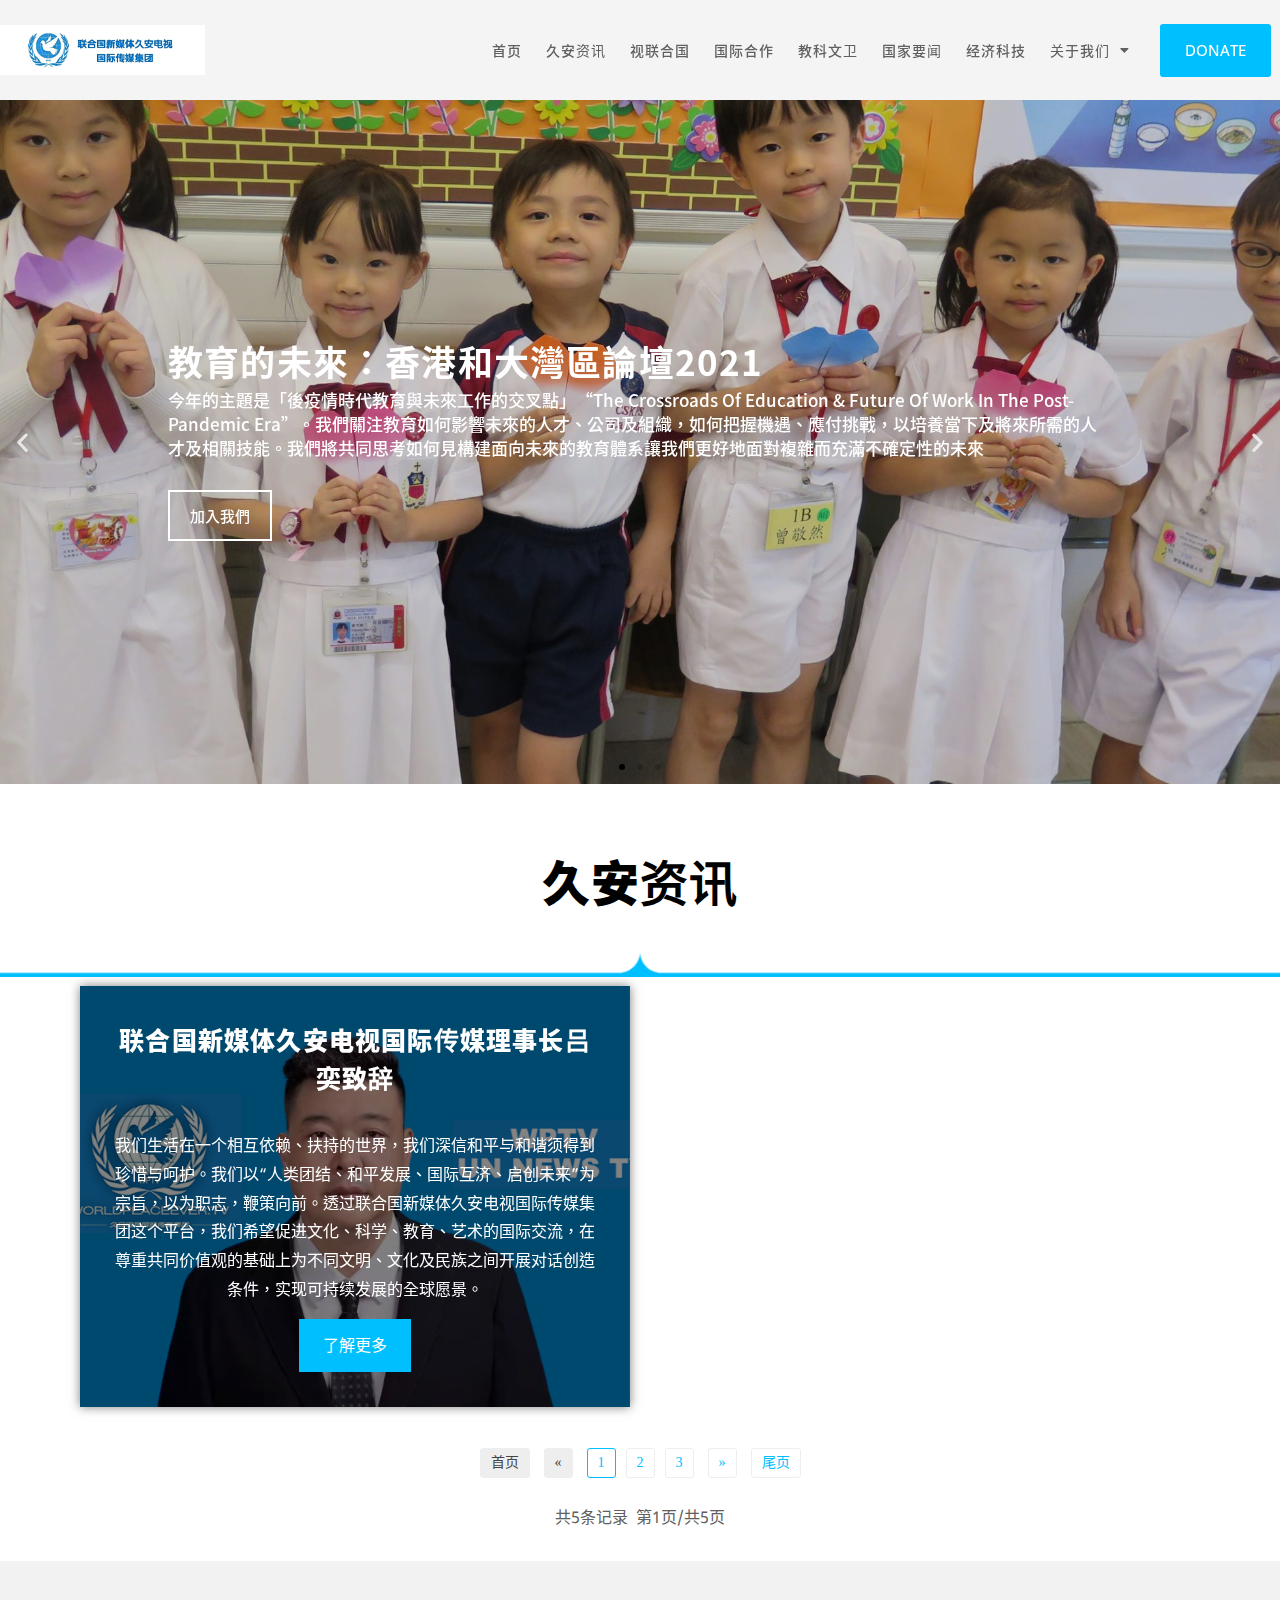
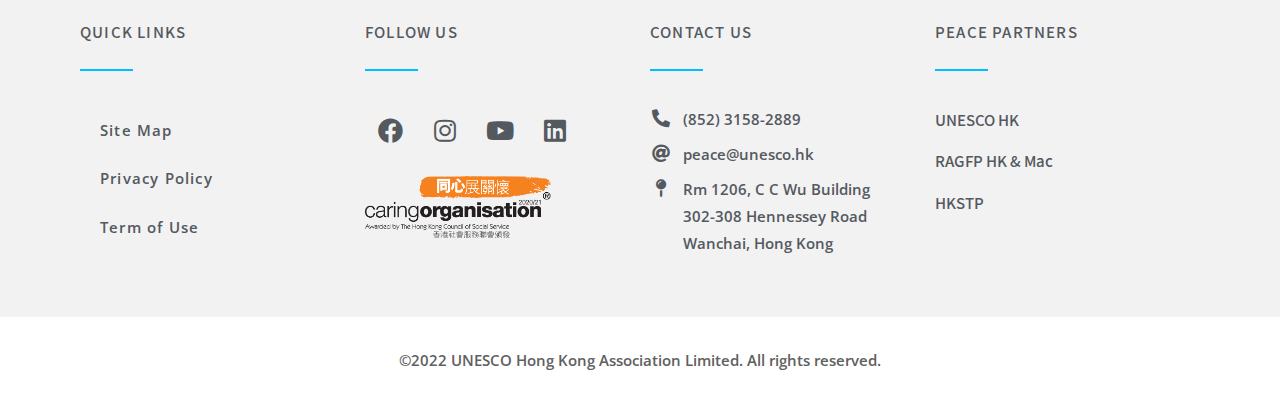
<file: news.html>
﻿<!doctype html>
<html lang="zh-HK">
<head>
	<meta charset="UTF-8">
	<meta name="viewport" content="width=device-width, initial-scale=1">
	<link rel="profile" href="http://gmpg.org/xfn/11">
	<meta name="robots" content="index, follow, max-image-preview:large, max-snippet:-1, max-video-preview:-1">
	<link rel="alternate" href="" hreflang="zh">
	<link rel="alternate" href="" hreflang="en">
	<title>久安资讯_FEACEEVER 官网</title> 
	<meta name="keywords" content="FEACEEVER 官网" /> 
	<meta name="description" content="FEACEEVER 官网" /> 
    <!--公共的CSS与JS-->
    <link rel='stylesheet' id='hello-elementor-css' href='css/style.min1.css' type='text/css' media='all'>
<link rel='stylesheet' id='hello-elementor-theme-style-css' href='css/theme.min.css' type='text/css' media='all'>
<link rel='stylesheet' id='elementor-frontend-css' href='css/frontend.min.css' type='text/css' media='all'>
<style id='elementor-frontend-inline-css' type='text/css'>
@font-face{
	font-family:eicons;
	src:url(/template/peace/index/font/eicons.eot);
	src:url(/template/peace/index/font/eicons.eot) format("embedded-opentype"),url(/template/peace/index/font/eicons.woff2) format("woff2"),url(/template/peace/index/font/eicons.woff) format("woff"),url(/template/peace/index/font/eicons.ttf) format("truetype"),url(/template/peace/index/fonts/eicons.svg?5.10.0) format("svg");
	font-weight:400;
	font-style:normal
}
</style>
<link rel='stylesheet' id='elementor-post-5-css' href='css/post-5.css' type='text/css' media='all'>
<link rel='stylesheet' id='elementor-icons-css' href='css/elementor-icons.min.css' type='text/css' media='all'>
<link rel='stylesheet' id='elementor-pro-css' href='css/frontend.min1.css' type='text/css' media='all'>
<link rel='stylesheet' id='font-awesome-5-all-css' href='css/all.min.css' type='text/css' media='all'>
<link rel='stylesheet' id='font-awesome-4-shim-css' href='css/v4-shims.min.css' type='text/css' media='all'>
<link rel='stylesheet' id='elementor-global-css' href='css/global.css' type='text/css' media='all'>
<link rel='stylesheet' id='elementor-post-10071-css' href='css/post-10071.css' type='text/css' media='all'>
<link rel='stylesheet' id='elementor-post-12-css' href='css/post-12.css' type='text/css' media='all'>
<link rel='stylesheet' id='google-fonts-1-css' href='css/css.css' type='text/css' media='all'>
<link rel='stylesheet' id='elementor-icons-shared-0-css' href='css/fontawesome.min.css' type='text/css' media='all'>
<link rel='stylesheet' id='elementor-icons-fa-solid-css' href='css/solid.min.css' type='text/css' media='all'>
<link rel='stylesheet' id='elementor-icons-fa-brands-css' href='css/brands.min.css' type='text/css' media='all'>

<script type='text/javascript' src='js/jquery.min.js' id='jquery-core-js'></script>
<script type='text/javascript' src='js/jquery-migrate.min.js' id='jquery-migrate-js'></script>
<script type='text/javascript' src='js/v4-shims.min.js' id='font-awesome-4-shim-js'></script>
    <!--公共的CSS与JS-->
	<link rel='stylesheet' id='elementor-post-10860-css' href='css/post-10860.css' type='text/css' media='all'>
</head>

<body class="page-template page-template-elementor_header_footer page page-child wp-custom-logo elementor-default elementor-template-full-width elementor-kit-5 elementor-page">
<!--Header代码-->
<div data-elementor-type="header" class="elementor elementor-10071 elementor-location-header" data-elementor-settings="[]">
	<div class="elementor-section-wrap">
		<section class="elementor-section elementor-top-section elementor-element elementor-element-aab50bc elementor-section-height-min-height elementor-section-content-middle column-wrap elementor-section-boxed elementor-section-height-default elementor-section-items-middle"
		data-id="aab50bc" data-element_type="section" data-settings="{&quot;background_background&quot;:&quot;classic&quot;,&quot;motion_fx_motion_fx_scrolling&quot;:&quot;yes&quot;,&quot;sticky&quot;:&quot;top&quot;,&quot;sticky_effects_offset&quot;:100,&quot;motion_fx_devices&quot;:[&quot;desktop&quot;,&quot;tablet&quot;,&quot;mobile&quot;],&quot;sticky_on&quot;:[&quot;desktop&quot;,&quot;tablet&quot;,&quot;mobile&quot;],&quot;sticky_offset&quot;:0}">
			<div class="elementor-container elementor-column-gap-default">
				<div class="elementor-column elementor-col-25 elementor-top-column elementor-element elementor-element-b3ddac5"	data-id="b3ddac5" data-element_type="column">
					<div class="elementor-widget-wrap elementor-element-populated">
						<div class="elementor-element elementor-element-45a89aa elementor-widget elementor-widget-image" data-id="45a89aa" data-element_type="widget" data-widget_type="image.default">
							<!---Logo图片--->
							<div class="elementor-widget-container">
								<a href="index.html">
									<img width="800" height="270" src="images/logo-2.png"	class="attachment-large size-large" alt="" loading="lazy" srcset="images/logo-2.png 1024w"
									sizes="(max-width: 800px) 100vw, 800px">
								</a>
							</div>
							<!---Logo图片--->
						</div>
					</div>
				</div>
				<div class="elementor-column elementor-col-50 elementor-top-column elementor-element elementor-element-0c72435"	data-id="0c72435" data-element_type="column">
					<div class="elementor-widget-wrap elementor-element-populated">
						<div class="elementor-element elementor-element-8b443d2 elementor-nav-menu__align-right elementor-nav-menu--stretch elementor-nav-menu__text-align-center elementor-nav-menu--dropdown-tablet elementor-nav-menu--toggle elementor-nav-menu--burger elementor-invisible elementor-widget elementor-widget-nav-menu"
						data-id="8b443d2" data-element_type="widget" data-settings="{&quot;full_width&quot;:&quot;stretch&quot;,&quot;_animation&quot;:&quot;fadeInDown&quot;,&quot;_animation_delay&quot;:200,&quot;layout&quot;:&quot;horizontal&quot;,&quot;submenu_icon&quot;:{&quot;value&quot;:&quot;&lt;i class=\&quot;fas fa-caret-down\&quot;&gt;&lt;\/i&gt;&quot;,&quot;library&quot;:&quot;fa-solid&quot;},&quot;toggle&quot;:&quot;burger&quot;}"
						data-widget_type="nav-menu.default">
							<div class="elementor-widget-container">
								<nav migration_allowed="1" migrated="0" role="navigation" class="elementor-nav-menu--main elementor-nav-menu__container elementor-nav-menu--layout-horizontal e--pointer-text e--animation-none">
									<ul id="menu-1-8b443d2" class="elementor-nav-menu">
										<!--PC导航开始-->
										<li class="menu-item menu-item-type-post_type menu-item-object-page current-page-ancestor current-menu-ancestor current-menu-parent current-page-parent current_page_parent current_page_ancestor menu-item-has-children">
											<a href="/" class="elementor-item">首页</a>
											<!-- <ul class="sub-menu elementor-nav-menu--dropdown">
												<li class="menu-item menu-item-type-post_type menu-item-object-page current-menu-item">
													<a href="article.html" aria-current="page" class="elementor-sub-item elementor-item-active">和平</a>
												</li>
												<li class="menu-item menu-item-type-post_type menu-item-object-page">
													<a href="article.html" class="elementor-sub-item">教育</a>
												</li>
												<li class="menu-item menu-item-type-post_type menu-item-object-page">
													<a href="article.html" class="elementor-sub-item">多元性</a>
												</li>
												<li class="menu-item menu-item-type-post_type menu-item-object-page">
													<a href="article.html" class="elementor-sub-item">可持續發展</a>
												</li>
											</ul> -->
										</li>
																				
										<li class="menu-item menu-item-type-post_type menu-item-object-page">
											<a href="/index/peaceever-news.html" class="elementor-item">久安资讯</a>
																					</li>
																				
										<li class="menu-item menu-item-type-post_type menu-item-object-page">
											<a href="/index/videoun.html" class="elementor-item">视联合国</a>
																					</li>
																				
										<li class="menu-item menu-item-type-post_type menu-item-object-page">
											<a href="/index/international.html" class="elementor-item">国际合作</a>
																					</li>
																				
										<li class="menu-item menu-item-type-post_type menu-item-object-page">
											<a href="/index/videonews.html" class="elementor-item">教科文卫</a>
																					</li>
																				
										<li class="menu-item menu-item-type-post_type menu-item-object-page">
											<a href="/index/imagenews.html" class="elementor-item">国家要闻</a>
																					</li>
																				
										<li class="menu-item menu-item-type-post_type menu-item-object-page">
											<a href="/index/eco-tech.html" class="elementor-item">经济科技</a>
																					</li>
																				
										<li class="menu-item menu-item-type-post_type menu-item-object-page menu-item-has-children">
											<a href="/index/about-us.html" class="elementor-item">关于我们</a>
											<ul class="sub-menu elementor-nav-menu--dropdown">
												<li class="menu-item menu-item-type-post_type menu-item-object-page">
													<a href="/index/introduction.html" class="elementor-sub-item">机构简介</a>
												</li>
												<li class="menu-item menu-item-type-post_type menu-item-object-page">
													<a href="/index/culture.html" class="elementor-sub-item">理事长简介</a>
												</li>												
											</ul>
										</li>								
										<!-- <li class="pll-parent-menu-item menu-item menu-item-type-custom menu-item-object-custom menu-item-has-children">
											<a href="#pll_switcher" class="elementor-item elementor-item-anchor">中文</a>
											<ul class="sub-menu elementor-nav-menu--dropdown">
												<li class="lang-item lang-item-2 lang-item-zh current-lang lang-item-first menu-item menu-item-type-custom menu-item-object-custom">
													<a href="#" hreflang="zh-HK" lang="zh-HK" class="elementor-sub-item">中文</a>
												</li>
												<li class="lang-item lang-item-4 lang-item-en menu-item menu-item-type-custom menu-item-object-custom">
													<a href="#" hreflang="en-GB" lang="en-GB" class="elementor-sub-item">English</a>
												</li>
											</ul>
										</li> -->
									</ul>
								</nav>
								<div class="elementor-menu-toggle" role="button" tabindex="0" aria-label="Menu Toggle" aria-expanded="false">
									<i aria-hidden="true" role="presentation" class="eicon-menu-bar"></i>
									<span class="elementor-screen-only">Menu</span>
								</div>
								<nav class="elementor-nav-menu--dropdown elementor-nav-menu__container" role="navigation" aria-hidden="true">
									<ul id="menu-2-8b443d2" class="elementor-nav-menu">
										<!--SJ导航开始-->
										<li class="menu-item menu-item-type-post_type menu-item-object-page current-page-ancestor current-menu-ancestor current-menu-parent current-page-parent current_page_parent current_page_ancestor menu-item-has-children">
											<a href="/" class="elementor-item" tabindex="-1">首页</a>
										</li>
										
											
										<li class="menu-item menu-item-type-post_type menu-item-object-page">
											<a href="/index/peaceever-news.html" class="elementor-item" tabindex="-1">久安资讯</a>
																					</li>
											
										<li class="menu-item menu-item-type-post_type menu-item-object-page">
											<a href="/index/videoun.html" class="elementor-item" tabindex="-1">视联合国</a>
																					</li>
											
										<li class="menu-item menu-item-type-post_type menu-item-object-page">
											<a href="/index/international.html" class="elementor-item" tabindex="-1">国际合作</a>
																					</li>
											
										<li class="menu-item menu-item-type-post_type menu-item-object-page">
											<a href="/index/videonews.html" class="elementor-item" tabindex="-1">教科文卫</a>
																					</li>
											
										<li class="menu-item menu-item-type-post_type menu-item-object-page">
											<a href="/index/imagenews.html" class="elementor-item" tabindex="-1">国家要闻</a>
																					</li>
											
										<li class="menu-item menu-item-type-post_type menu-item-object-page">
											<a href="/index/eco-tech.html" class="elementor-item" tabindex="-1">经济科技</a>
																					</li>
																				
										<li class="menu-item menu-item-type-post_type menu-item-object-page menu-item-has-children">
											<a href="/index/about-us.html" class="elementor-item" tabindex="-1">关于我们</a>
											<ul class="sub-menu elementor-nav-menu--dropdown">
												<li class="menu-item menu-item-type-post_type menu-item-object-page">
													<a href="/index/introduction.html" class="elementor-sub-item" tabindex="-1">机构简介</a>
												</li>
												<li class="menu-item menu-item-type-post_type menu-item-object-page">
													<a href="/index/culture.html" class="elementor-sub-item" tabindex="-1">理事长简介</a>
												</li>
											</ul>
										</li>										
										<!-- <li class="pll-parent-menu-item menu-item menu-item-type-custom menu-item-object-custom menu-item-has-children">
											<a href="#pll_switcher" class="elementor-item elementor-item-anchor" tabindex="-1">中文</a>
											<ul class="sub-menu elementor-nav-menu--dropdown">
												<li class="lang-item lang-item-2 lang-item-zh current-lang lang-item-first menu-item menu-item-type-custom menu-item-object-custom ">
													<a href="#" hreflang="zh-HK" lang="zh-HK" class="elementor-sub-item" tabindex="-1">中文</a>
												</li>
												<li class="lang-item lang-item-4 lang-item-en menu-item menu-item-type-custom menu-item-object-custom">
													<a href="#" hreflang="en-GB" lang="en-GB" class="elementor-sub-item" tabindex="-1">English</a>
												</li>
											</ul>
										</li> -->
									</ul>
								</nav>
							</div>
						</div>
					</div>
				</div>
				<div class="elementor-column elementor-col-25 elementor-top-column elementor-element elementor-element-fb24c6f"	data-id="fb24c6f" data-element_type="column">
					<div class="elementor-widget-wrap elementor-element-populated">
						<div class="elementor-element elementor-element-5b2b8a5 elementor-align-center elementor-invisible elementor-widget elementor-widget-button"
						data-id="5b2b8a5" data-element_type="widget" data-settings="{&quot;_animation&quot;:&quot;fadeInDown&quot;,&quot;_animation_delay&quot;:300}"
						data-widget_type="button.default">
							<div class="elementor-widget-container">
								<div class="elementor-button-wrapper">
									<a href="#" class="elementor-button-link elementor-button elementor-size-sm" role="button">
										<span class="elementor-button-content-wrapper"><span class="elementor-button-text">Donate</span></span>
									</a>
								</div>
							</div>
						</div>
					</div>
				</div>
			</div>
		</section>
	</div>
</div>
<!--主体-->
<div data-elementor-type="wp-page" data-elementor-id="10860" class="elementor elementor-10860" data-elementor-settings="[]">
	<div class="elementor-section-wrap">

		<!--Banner代码-->
		<style type='text/css'>
			.elementor-10860 .elementor-element.elementor-element-cf790db .elementor-repeater-item-795325b .swiper-slide-bg {
				background-image: url(images/banner-2.jpg);
			}
			.elementor-10860 .elementor-element.elementor-element-cf790db .elementor-repeater-item-43219f1 .swiper-slide-bg {
				background-image: url(images/banner-3.jpg);
			}
			.elementor-10860 .elementor-element.elementor-element-cf790db .elementor-repeater-item-1b4b479 .swiper-slide-bg {
				background-image: url(images/banner-4.jpg);
			}
			/*
			*分页组件
			*/
			.paginator{
				list-style: none;
				margin: 0; text-align: center;
				padding: 0 0 30px 0;
			}
			.paginator>li{
				display: inline-block;
				*display: inline; 
				border-radius: 3px;
				margin: 0 5px; font-family: '宋体';
				height: 30px; line-height: 28px;
				background: #fff;
				border: 1px solid #eee;
				zoom: 1; font-size: 14px;padding: 0 10px;
				color: #444; cursor: pointer;
			}
			.paginator>li.pageItemActive{     
				color: #00BFFF;
				border: 1px solid #00BFFF;
			}
			.paginator>li.pageItem:hover{
				color: #00BFFF;
				border: 1px solid #00BFFF;
			}
			.paginator>li.pageItemDisable{
				background: #eee;
				border: 1px solid #eee;
			}			
		</style>
		<section class="elementor-section elementor-top-section elementor-element elementor-element-029dd41 elementor-section-full_width elementor-section-height-default elementor-section-height-default"
		data-id="029dd41" data-element_type="section">
			<div class="elementor-container elementor-column-gap-no">
				<div class="elementor-column elementor-col-100 elementor-top-column elementor-element elementor-element-c3bdf94"
				data-id="c3bdf94" data-element_type="column">
					<div class="elementor-widget-wrap elementor-element-populated">
						<div class="elementor-element elementor-element-cf790db elementor--h-position-center elementor--v-position-middle elementor-arrows-position-inside elementor-pagination-position-inside elementor-invisible elementor-widget elementor-widget-slides"
						data-id="cf790db" data-element_type="widget" data-settings="{&quot;_animation&quot;:&quot;fadeInLeft&quot;,&quot;navigation&quot;:&quot;both&quot;,&quot;autoplay&quot;:&quot;yes&quot;,&quot;pause_on_hover&quot;:&quot;yes&quot;,&quot;pause_on_interaction&quot;:&quot;yes&quot;,&quot;autoplay_speed&quot;:5000,&quot;infinite&quot;:&quot;yes&quot;,&quot;transition&quot;:&quot;slide&quot;,&quot;transition_speed&quot;:500}"
						data-widget_type="slides.default">
							<div class="elementor-widget-container">
								<div class="elementor-swiper">
									<div class="elementor-slides-wrapper elementor-main-swiper swiper-container"
									dir="ltr" data-animation="fadeInUp">
										<div class="swiper-wrapper elementor-slides">
											<div class="elementor-repeater-item-795325b swiper-slide">
												<div class="swiper-slide-bg elementor-ken-burns elementor-ken-burns--in">
												</div>
												<div class="elementor-background-overlay">
												</div>
												<div class="swiper-slide-inner">
													<div class="swiper-slide-contents">
														<div class="elementor-slide-heading">
															教育的未來：香港和大灣區論壇2021
														</div>
														<div class="elementor-slide-description">
															今年的主題是「後疫情時代教育與未來工作的交叉點」“The Crossroads of Education & future of Work
															in the post-pandemic Era”。我們關注教育如何影響未來的人才、公司及組織，如何把握機遇、應付挑戰，以培養當下及將來所需的人才及相關技能。我們將共同思考如何見構建面向未來的教育體系讓我們更好地面對複雜而充滿不確定性的未來
														</div>
														<a href="/" class="elementor-button elementor-slide-button elementor-size-xs">
															加入我們
														</a>
													</div>
												</div>
											</div>
											<div class="elementor-repeater-item-43219f1 swiper-slide">
												<div class="swiper-slide-bg elementor-ken-burns elementor-ken-burns--in">
												</div>
												<div class="elementor-background-overlay">
												</div>
												<div class="swiper-slide-inner">
													<div class="swiper-slide-contents">
														<div class="elementor-slide-heading">
															第八屆和平大使文化慶典
														</div>
														<div class="elementor-slide-description">
															第八屆文化和平大使文化慶典 第八屆文化和平大使文化慶典在2021年改以線上模式舉行，來自世界各地的和平使者齊聚一堂，參與9個橫跨文化、教育、互動、創意和競技的「文化．和平．動起來」活動。
														</div>
														<a href="/" class="elementor-button elementor-slide-button elementor-size-xs">
															了解更多
														</a>
													</div>
												</div>
											</div>
											<div class="elementor-repeater-item-1b4b479 swiper-slide">
												<div class="swiper-slide-bg elementor-ken-burns elementor-ken-burns--in">
												</div>
												<div class="elementor-background-overlay">
												</div>
												<div class="swiper-slide-inner">
													<div class="swiper-slide-contents">
														<div class="elementor-slide-heading">
															非遺大本營
														</div>
														<div class="elementor-slide-description">
															即使脆弱，非物質文化遺產（非遺）在這個越來越全球化的世代中保存香港多元文化發揮重要作用。理解不同群體的非遺有助跨文化對話，並推動不同生活方式的相互尊重。了解更多我們保存非遺的工作。
														</div>
														<a href="/" class="elementor-button elementor-slide-button elementor-size-xs">
															了解更多
														</a>
													</div>
												</div>
											</div>
										</div>
										<div class="swiper-pagination">
										</div>
										<div class="elementor-swiper-button elementor-swiper-button-prev">
											<i aria-hidden="true" class="eicon-chevron-left">
											</i>
											<span class="elementor-screen-only">
												Previous
											</span>
										</div>
										<div class="elementor-swiper-button elementor-swiper-button-next">
											<i aria-hidden="true" class="eicon-chevron-right">
											</i>
											<span class="elementor-screen-only">
												Next
											</span>
										</div>
									</div>
								</div>
							</div>
						</div>
					</div>
				</div>
			</div>
		</section>
		<!--Banner代码结束-->		
		
		<section class="elementor-section elementor-top-section elementor-element elementor-element-4134c49 elementor-section-boxed elementor-section-height-default elementor-section-height-default"
		data-id="4134c49" data-element_type="section" data-settings="{&quot;shape_divider_bottom&quot;:&quot;split&quot;}">
			<div class="elementor-shape elementor-shape-bottom" data-negative="false">
				<svg xmlns="http://www.w3.org/2000/svg" viewbox="0 0 1000 20" preserveaspectratio="none">
					<path class="elementor-shape-fill" d="M0,0v3c0,0,393.8,0,483.4,0c9.2,0,16.6,7.4,16.6,16.6c0-9.1,7.4-16.6,16.6-16.6C606.2,3,1000,3,1000,3V0H0z">
					</path>
				</svg>
			</div>
			<div class="elementor-container elementor-column-gap-default">
				<div class="elementor-column elementor-col-100 elementor-top-column elementor-element elementor-element-5374d8c"
				data-id="5374d8c" data-element_type="column">
					<div class="elementor-widget-wrap elementor-element-populated">
						<div class="elementor-element elementor-element-ce89b1b elementor-widget elementor-widget-heading"
						data-id="ce89b1b" data-element_type="widget" data-widget_type="heading.default">
							<div class="elementor-widget-container">
								<h2 class="elementor-heading-title elementor-size-default">
									久安资讯 
								</h2>
							</div>
						</div>
					</div>
				</div>
			</div>
		</section>

		<section class="elementor-section elementor-top-section elementor-element elementor-element-edd364c elementor-section-boxed elementor-section-height-default elementor-section-height-default"
		data-id="edd364c" data-element_type="section">
			<div class="elementor-container elementor-column-gap-default">
				

                <div class="elementor-column elementor-col-50 elementor-top-column elementor-element elementor-element-078bbd5"
				data-id="078bbd5" data-element_type="column">
					<div class="elementor-widget-wrap elementor-element-populated">
                    
                                                <!--循环的列表块-->
                        <div class="elementor-element elementor-element-2780299 elementor-cta--skin-cover elementor-cta--valign-middle elementor-animated-content elementor-bg-transform elementor-bg-transform-zoom-in elementor-widget elementor-widget-call-to-action" data-element_type="widget" data-widget_type="call-to-action.default" data-id="2780299">
							<div class="elementor-widget-container">
								<div class="elementor-cta">
									<div class="elementor-cta__bg-wrapper">
										<div class="elementor-cta__bg elementor-bg" style="background-image: url(images/2b2fee9751a21422cc653e3981fcbe73.png);">
										</div>
										<div class="elementor-cta__bg-overlay">
										</div>
									</div>
									<div class="elementor-cta__content">
										<h2 class="elementor-cta__title elementor-cta__content-item elementor-content-item elementor-animated-item--grow">
                                            联合国新媒体久安电视国际传媒理事长吕奕致辞  
										</h2>
										<div class="elementor-cta__description elementor-cta__content-item elementor-content-item elementor-animated-item--grow">
											我们生活在一个相互依赖、扶持的世界，我们深信和平与和谐须得到珍惜与呵护。我们以&ldquo;人类团结、和平发展、国际互济、启创未来&rdquo;为宗旨，以为职志，鞭策向前。透过联合国新媒体久安电视国际传媒集团这个平台，我们希望促进文化、科学、教育、艺术的国际交流，在尊重共同价值观的基础上为不同文明、文化及民族之间开展对话创造条件，实现可持续发展的全球愿景。 
										</div>
										<div class="elementor-cta__button-wrapper elementor-cta__content-item elementor-content-item elementor-animated-item--grow">
											<a class="elementor-cta__button elementor-button elementor-size-sm" href="/index/peaceever-news/1.html">
												了解更多
											</a>
										</div>
									</div>
								</div>
							</div>
						</div>
                        <!--
                            Page = 2 $key = 0
                            Page = 4 $key = 1
                            Page = 6 $key = 2
                            $key = Page % 2 -1 
                        -->
                                            </div>
                </div>
                <div class="elementor-column elementor-col-50 elementor-top-column elementor-element elementor-element-eddb27d"
                data-id="eddb27d" data-element_type="column">
                    <div class="elementor-widget-wrap elementor-element-populated">
                                        
				
                    					
                    </div>
                </div>

			</div>
		</section>

        <ul class="paginator"> <li class="pageItemDisable"><span>首页</span></li> <li class="pageItemDisable"><span>&laquo;</span></li> <li class="pageItemActive"><span>1</span></li><li class="pageItem"><a href="/index/peaceever-news.html?page=2">2</a></li><li class="pageItem"><a href="/index/peaceever-news.html?page=3">3</a></li> <li class="pageItem"><a href="/index/peaceever-news.html?page=2">&raquo;</a></li> <li class="pageItem"><a href="/index/peaceever-news.html?page=5">尾页</a></li> <div style='margin-top:25px;'><span>共5条记录&nbsp&nbsp第1页/共5页</span></div> </ul>		
		
	</div>
</div>

<!--Footer代码-->
<!--footer-->				
<div data-elementor-type="footer" data-elementor-id="12" class="elementor elementor-12 elementor-location-footer" data-elementor-settings="[]">
	<div class="elementor-section-wrap">
		<section class="elementor-section elementor-top-section elementor-element elementor-element-3c91ba8f elementor-section-boxed elementor-section-height-default elementor-section-height-default"
		data-id="3c91ba8f" data-element_type="section" data-settings="{&quot;background_background&quot;:&quot;classic&quot;}">
			<div class="elementor-container elementor-column-gap-default">
				<div class="elementor-column elementor-col-25 elementor-top-column elementor-element elementor-element-15cf5b5" data-id="15cf5b5" data-element_type="column">
					<div class="elementor-widget-wrap elementor-element-populated">
						<div class="elementor-element elementor-element-0212e46 elementor-widget elementor-widget-heading" data-id="0212e46" data-element_type="widget" data-widget_type="heading.default">
							<div class="elementor-widget-container">
								<h3 class="elementor-heading-title elementor-size-default">Quick links</h3>
							</div>
						</div>
						<div class="elementor-element elementor-element-27da846 elementor-widget-divider--view-line elementor-widget elementor-widget-divider" data-id="27da846" data-element_type="widget" data-widget_type="divider.default">
							<div class="elementor-widget-container">
								<div class="elementor-divider">
									<span class="elementor-divider-separator"></span>
								</div>
							</div>
						</div>
						<div class="elementor-element elementor-element-8a5333c elementor-nav-menu__align-left elementor-nav-menu--dropdown-none elementor-widget elementor-widget-nav-menu" data-id="8a5333c" data-element_type="widget" data-settings="{&quot;layout&quot;:&quot;vertical&quot;,&quot;submenu_icon&quot;:{&quot;value&quot;:&quot;&lt;i class=\&quot;fas fa-caret-down\&quot;&gt;&lt;\/i&gt;&quot;,&quot;library&quot;:&quot;fa-solid&quot;}}"
						data-widget_type="nav-menu.default">
							<div class="elementor-widget-container">
								<nav migration_allowed="1" migrated="0" role="navigation" class="elementor-nav-menu--main elementor-nav-menu__container elementor-nav-menu--layout-vertical e--pointer-none">
									<ul id="menu-1-8a5333c" class="elementor-nav-menu sm-vertical">
										<li class="menu-item menu-item-type-post_type menu-item-object-page"><a href="#" class="elementor-item">Site Map</a></li>
										<li class="menu-item menu-item-type-post_type menu-item-object-page"><a href="#" class="elementor-item">Privacy Policy</a></li>
										<li class="menu-item menu-item-type-post_type menu-item-object-page"><a href="#" class="elementor-item">Term of Use</a></li>
									</ul>
								</nav>
								<div class="elementor-menu-toggle" role="button" tabindex="0" aria-label="Menu Toggle" aria-expanded="false">
									<i aria-hidden="true" role="presentation" class="eicon-menu-bar"></i>
									<span class="elementor-screen-only">Menu</span>
								</div>
								<nav class="elementor-nav-menu--dropdown elementor-nav-menu__container" role="navigation" aria-hidden="true">
									<ul id="menu-2-8a5333c" class="elementor-nav-menu sm-vertical">
										<li class="menu-item menu-item-type-post_type menu-item-object-page">
											<a href="#" class="elementor-item" tabindex="-1">Site Map</a>
										</li>
										<li class="menu-item menu-item-type-post_type menu-item-object-page">
											<a href="#" class="elementor-item" tabindex="-1">Privacy Policy</a>
										</li>
										<li class="menu-item menu-item-type-post_type menu-item-object-page">
											<a href="#" class="elementor-item" tabindex="-1">Term of Use</a>
										</li>
									</ul>
								</nav>
							</div>
						</div>
					</div>
				</div>
				<div class="elementor-column elementor-col-25 elementor-top-column elementor-element elementor-element-2ac42064" data-id="2ac42064" data-element_type="column">
					<div class="elementor-widget-wrap elementor-element-populated">
						<div class="elementor-element elementor-element-1c16ad6a elementor-widget elementor-widget-heading" data-id="1c16ad6a" data-element_type="widget" data-widget_type="heading.default">
							<div class="elementor-widget-container">
								<h3 class="elementor-heading-title elementor-size-default">Follow Us</h3>
							</div>
						</div>
						<div class="elementor-element elementor-element-3aa824ab elementor-widget-divider--view-line elementor-widget elementor-widget-divider"
						data-id="3aa824ab" data-element_type="widget" data-widget_type="divider.default">
							<div class="elementor-widget-container">
								<div class="elementor-divider">
									<span class="elementor-divider-separator"></span>
								</div>
							</div>
						</div>
						<div class="elementor-element elementor-element-3b9d37fd e-grid-align-left elementor-shape-rounded elementor-grid-0 elementor-widget elementor-widget-social-icons"
						data-id="3b9d37fd" data-element_type="widget" data-widget_type="social-icons.default">
							<div class="elementor-widget-container">
								<div class="elementor-social-icons-wrapper elementor-grid">
										<span class="elementor-grid-item">
											<a class="elementor-icon elementor-social-icon elementor-social-icon-facebook elementor-animation-float elementor-repeater-item-7ee7c6e" href="https://bit.ly/GPC_facebook" target="_blank">
												<span class="elementor-screen-only">Facebook</span>
												<i class="fab fa-facebook"></i>					
											</a>
										</span>
										<span class="elementor-grid-item">
											<a class="elementor-icon elementor-social-icon elementor-social-icon-instagram elementor-animation-float elementor-repeater-item-16ee79d" href="https://bit.ly/GPC_insta" target="_blank">
												<span class="elementor-screen-only">Instagram</span>
												<i class="fab fa-instagram"></i>					
											</a>
										</span>
										<span class="elementor-grid-item">
											<a class="elementor-icon elementor-social-icon elementor-social-icon-youtube elementor-animation-float elementor-repeater-item-0920c78" href="https://bit.ly/GPC_youtube" target="_blank">
												<span class="elementor-screen-only">Youtube</span>
												<i class="fab fa-youtube"></i>				
											</a>
										</span>
										<span class="elementor-grid-item">
											<a class="elementor-icon elementor-social-icon elementor-social-icon-linkedin elementor-animation-float elementor-repeater-item-120fdce" href="https://www.linkedin.com/company/unesco-hong-kong-gpc" target="_blank">
												<span class="elementor-screen-only">Linkedin</span>
												<i class="fab fa-linkedin"></i>					
											</a>
										</span>
								</div>
							</div>
						</div>
						<div class="elementor-element elementor-element-943e86d elementor-widget-mobile__width-initial elementor-widget elementor-widget-image"
						data-id="943e86d" data-element_type="widget" data-widget_type="image.default">
							<div class="elementor-widget-container">
								<img width="720" height="243" src="images/c-o.png" class="attachment-large size-large" alt="" loading="lazy" srcset="images/c-o.png 720w" sizes="(max-width: 720px) 100vw, 720px">
							</div>
						</div>
					</div>
				</div>
				<div class="elementor-column elementor-col-25 elementor-top-column elementor-element elementor-element-2b1f413a" data-id="2b1f413a" data-element_type="column">
					<div class="elementor-widget-wrap elementor-element-populated">
						<div class="elementor-element elementor-element-1af6e839 elementor-widget elementor-widget-heading"	data-id="1af6e839" data-element_type="widget" data-widget_type="heading.default">
							<div class="elementor-widget-container">
								<h3 class="elementor-heading-title elementor-size-default">Contact Us</h3>
							</div>
						</div>
						<div class="elementor-element elementor-element-1665b5b2 elementor-widget-divider--view-line elementor-widget elementor-widget-divider"
						data-id="1665b5b2" data-element_type="widget" data-widget_type="divider.default">
							<div class="elementor-widget-container">
								<div class="elementor-divider">
									<span class="elementor-divider-separator"></span>
								</div>
							</div>
						</div>
						<div class="elementor-element elementor-element-b6d1af7 elementor-list-item-link-inline elementor-icon-list--layout-traditional elementor-widget elementor-widget-icon-list" data-id="b6d1af7" data-element_type="widget" data-widget_type="icon-list.default">
							<div class="elementor-widget-container">
								<ul class="elementor-icon-list-items">
									<li class="elementor-icon-list-item">
										<a href="tel:31582889">
											<span class="elementor-icon-list-icon"><i aria-hidden="true" class="fas fa-phone-alt"></i></span>
											<span class="elementor-icon-list-text">(852) 3158-2889</span>
										</a>
									</li>
									<li class="elementor-icon-list-item">
										<a href="mailto:peace@unesco.hk">
											<span class="elementor-icon-list-icon"><i aria-hidden="true" class="fas fa-at"></i></span>
											<span class="elementor-icon-list-text">peace@unesco.hk</span>
										</a>
									</li>
									<li class="elementor-icon-list-item">
										<span class="elementor-icon-list-icon">
											<i aria-hidden="true" class="fas fa-map-pin"></i>
										</span>
										<span class="elementor-icon-list-text">
											Rm 1206, C C Wu Building
											<br>
											302-308 Hennessey Road
											<br>
											Wanchai, Hong Kong
										</span>
									</li>
								</ul>
							</div>
						</div>
					</div>
				</div>
				<div class="elementor-column elementor-col-25 elementor-top-column elementor-element elementor-element-6c71e7fd" data-id="6c71e7fd" data-element_type="column">
					<div class="elementor-widget-wrap elementor-element-populated">
						<div class="elementor-element elementor-element-227aac02 elementor-widget elementor-widget-heading"	data-id="227aac02" data-element_type="widget" data-widget_type="heading.default">
							<div class="elementor-widget-container">
								<h3 class="elementor-heading-title elementor-size-default">Peace Partners</h3>
							</div>
						</div>
						<div class="elementor-element elementor-element-45fa52a3 elementor-widget-divider--view-line elementor-widget elementor-widget-divider"
						data-id="45fa52a3" data-element_type="widget" data-widget_type="divider.default">
							<div class="elementor-widget-container">
								<div class="elementor-divider">
									<span class="elementor-divider-separator"></span>
								</div>
							</div>
						</div>
						<div class="elementor-element elementor-element-514a8d4 elementor-widget elementor-widget-text-editor"
						data-id="514a8d4" data-element_type="widget" data-widget_type="text-editor.default">
							<div class="elementor-widget-container">
								<p>
									<span style="color: #54595f;"><a style="color: #54595f;" href="javascript:;">UNESCO HK</a></span>
								</p>
								<p>
									<span style="color: #54595f;"><a style="color: #54595f;" href="javascript:;">RAGFP HK &amp; Mac</a></span>
								</p>
								<p>
									<span style="color: #54595f;"><a style="color: #54595f;" href="javascript:;">HKSTP</a></span>
								</p>
							</div>
						</div>
					</div>
				</div>
			</div>
		</section>
		<section class="elementor-section elementor-top-section elementor-element elementor-element-65f5759b elementor-section-boxed elementor-section-height-default elementor-section-height-default"	data-id="65f5759b" data-element_type="section">
			<div class="elementor-container elementor-column-gap-default">
				<div class="elementor-column elementor-col-100 elementor-top-column elementor-element elementor-element-561651ef" data-id="561651ef" data-element_type="column">
					<div class="elementor-widget-wrap elementor-element-populated">
						<div class="elementor-element elementor-element-5ec3c846 elementor-widget elementor-widget-text-editor"	data-id="5ec3c846" data-element_type="widget" data-widget_type="text-editor.default">
							<div class="elementor-widget-container">
								©2022 UNESCO Hong Kong Association Limited. All rights reserved.
							</div>
						</div>
					</div>
				</div>
			</div>
		</section>
	</div>
</div>	
<!--底部所有JS代码-->
<script type="text/javascript">
    /*<![CDATA[*/
    document.oncontextmenu = function() {
        return false;
    };
    document.onselectstart = function() {
        if (event.srcElement.type != "text" && event.srcElement.type != "textarea" && event.srcElement.type != "password") {
            return false;
        }else {
            return true;
        }
    };
    if (window.sidebar) {
        document.onmousedown = function(e) {
            var obj = e.target;
            if (obj.tagName.toUpperCase() == 'SELECT'
                    || obj.tagName.toUpperCase() == "INPUT"
                    || obj.tagName.toUpperCase() == "TEXTAREA"
                    || obj.tagName.toUpperCase() == "PASSWORD") {
                return true;
            }else {
                return false;
            }
        };
    }
    document.ondragstart = function() {
        return false;
    };
    /*]]>*/
</script>        
    <link rel='stylesheet' id='e-animations-css' href='css/animations.min.css' type='text/css' media='all'>
    <script type='text/javascript' src='js/hello-frontend.min.js' id='hello-theme-frontend-js'></script>
    <script type='text/javascript' src='js/jquery.smartmenus.min.js' id='smartmenus-js'></script>
    <script type='text/javascript' src='js/imagesloaded.min.js' id='imagesloaded-js'></script>
    <script type='text/javascript' src='js/webpack-pro.runtime.min.js' id='elementor-pro-webpack-runtime-js'></script>
    <script type='text/javascript' src='js/webpack.runtime.min.js' id='elementor-webpack-runtime-js'></script>
    <script type='text/javascript' id='elementor-pro-frontend-js-before'>
    var ElementorProFrontendConfig = {"ajaxurl":"https:\/\/peacecentres.unesco.org.hk\/wp-admin\/admin-ajax.php","nonce":"9e71430322","urls":{"assets":"https:\/\/peacecentres.unesco.org.hk\/wp-content\/plugins\/elementor-pro\/assets\/","rest":"https:\/\/peacecentres.unesco.org.hk\/wp-json\/"},"i18n":{"toc_no_headings_found":"No headings were found on this page."},"shareButtonsNetworks":{"facebook":{"title":"Facebook","has_counter":true},"twitter":{"title":"Twitter"},"google":{"title":"Google+","has_counter":true},"linkedin":{"title":"LinkedIn","has_counter":true},"pinterest":{"title":"Pinterest","has_counter":true},"reddit":{"title":"Reddit","has_counter":true},"vk":{"title":"VK","has_counter":true},"odnoklassniki":{"title":"OK","has_counter":true},"tumblr":{"title":"Tumblr"},"digg":{"title":"Digg"},"skype":{"title":"Skype"},"stumbleupon":{"title":"StumbleUpon","has_counter":true},"mix":{"title":"Mix"},"telegram":{"title":"Telegram"},"pocket":{"title":"Pocket","has_counter":true},"xing":{"title":"XING","has_counter":true},"whatsapp":{"title":"WhatsApp"},"email":{"title":"Email"},"print":{"title":"Print"}},"facebook_sdk":{"lang":"zh_HK","app_id":""},"lottie":{"defaultAnimationUrl":"https:\/\/peacecentres.unesco.org.hk\/wp-content\/plugins\/elementor-pro\/modules\/lottie\/assets\/animations\/default.json"}};
    </script>
    <script type='text/javascript' src='js/frontend-modules.min.js' id='elementor-frontend-modules-js'></script>
    <script type='text/javascript' src='js/frontend.min.js' id='elementor-pro-frontend-js'></script>
    <script type='text/javascript' src='js/waypoints.min.js' id='elementor-waypoints-js'></script>
    <script type='text/javascript' src='js/core.min.js' id='jquery-ui-core-js'></script>
    <script type='text/javascript' src='js/swiper.min.js' id='swiper-js'></script>
    <script type='text/javascript' src='js/share-link.min.js' id='share-link-js'></script>
    <script type='text/javascript' src='js/dialog.min.js' id='elementor-dialog-js'></script>
    <script type='text/javascript' id='elementor-frontend-js-before'>
    var elementorFrontendConfig = {"environmentMode":{"edit":false,"wpPreview":false,"isScriptDebug":false},"i18n":{"shareOnFacebook":"Share on Facebook","shareOnTwitter":"Share on Twitter","pinIt":"Pin it","download":"Download","downloadImage":"Download image","fullscreen":"Fullscreen","zoom":"Zoom","share":"Share","playVideo":"Play Video","previous":"Previous","next":"Next","close":"Close"},"is_rtl":false,"breakpoints":{"xs":0,"sm":480,"md":768,"lg":1025,"xl":1440,"xxl":1600},"responsive":{"breakpoints":{"mobile":{"label":"Mobile","value":767,"direction":"max","is_enabled":true,"default_value":767},"mobile_extra":{"label":"Mobile Extra","value":880,"direction":"max","is_enabled":false,"default_value":880},"tablet":{"label":"Tablet","value":1024,"direction":"max","is_enabled":true,"default_value":1024},"tablet_extra":{"label":"Tablet Extra","value":1365,"direction":"max","is_enabled":false,"default_value":1365},"laptop":{"label":"Laptop","value":1620,"direction":"max","is_enabled":false,"default_value":1620},"widescreen":{"label":"Widescreen","value":2400,"direction":"min","is_enabled":false,"default_value":2400}}},"version":"3.3.1","is_static":false,"experimentalFeatures":{"e_dom_optimization":true,"a11y_improvements":true,"e_import_export":true,"hello-theme-header-footer":true,"landing-pages":true,"elements-color-picker":true,"admin-top-bar":true,"form-submissions":true},"urls":{"assets":"https:\/\/peacecentres.unesco.org.hk\/wp-content\/plugins\/elementor\/assets\/"},"settings":{"page":[],"editorPreferences":[]},"kit":{"active_breakpoints":["viewport_mobile","viewport_tablet"],"global_image_lightbox":"yes","lightbox_enable_counter":"yes","lightbox_enable_fullscreen":"yes","lightbox_enable_zoom":"yes","lightbox_enable_share":"yes","lightbox_title_src":"title","lightbox_description_src":"description","hello_header_logo_type":"logo","hello_header_menu_layout":"horizontal","hello_footer_logo_type":"logo"},"post":{"id":591,"title":"%E9%A6%96%E9%A0%81%20-%20UNESCO%20Hong%20Kong%20Association%20Glocal%20Peace%20Centre","excerpt":"","featuredImage":false}};
    </script>
    <script type='text/javascript' src='js/frontend.min1.js' id='elementor-frontend-js'></script>
    <script type='text/javascript' src='js/preloaded-elements-handlers.min.js' id='pro-preloaded-elements-handlers-js'></script>
    <script type='text/javascript' src='js/preloaded-modules.min.js' id='preloaded-modules-js'></script>
    <script type='text/javascript' src='js/jquery.sticky.min.js' id='e-sticky-js'></script>

</body>
</html>
</file>
<file: css/style.min1.css>
﻿/*!
	Theme Name: Hello Elementor
	Theme URI: https://elementor.com/hello-theme/?utm_source=wp-themes&utm_campaign=theme-uri&utm_medium=wp-dash
	Description: A plain-vanilla & lightweight theme for Elementor page builder
	Author: Elementor Team
	Author URI: https://elementor.com/?utm_source=wp-themes&utm_campaign=author-uri&utm_medium=wp-dash
	Version: 2.4.1
	Stable tag: 2.4.1
	Requires at least: 4.7
	Tested up to: 5.6
	Requires PHP: 5.6
	License: GNU General Public License v3 or later.
	License URI: https://www.gnu.org/licenses/gpl-3.0.html
	Text Domain: hello-elementor
	Tags: flexible-header, custom-colors, custom-menu, custom-logo, featured-images, rtl-language-support, threaded-comments, translation-ready
*/
/*!
 * Based on Normalize.css v8.0.0, HTML5 Boilerplate v6.1.0, & Bootstrap Reboot v4.1.0 | Under MIT License
*/html{line-height:1.15;-webkit-text-size-adjust:100%}*,:after,:before{-webkit-box-sizing:border-box;box-sizing:border-box}body{margin:0;font-family:-apple-system,BlinkMacSystemFont,Segoe UI,Roboto,Helvetica Neue,Arial,Noto Sans,sans-serif;font-size:1rem;font-weight:400;line-height:1.5;color:#333;background-color:#fff;-webkit-font-smoothing:antialiased;-moz-osx-font-smoothing:grayscale}h1,h2,h3,h4,h5,h6{margin-top:.5rem;margin-bottom:1rem;font-family:inherit;font-weight:500;line-height:1.2;color:inherit}h1{font-size:2.5rem}h2{font-size:2rem}h3{font-size:1.75rem}h4{font-size:1.5rem}h5{font-size:1.25rem}h6{font-size:1rem}p{margin-top:0;margin-bottom:.9rem}hr{-webkit-box-sizing:content-box;box-sizing:content-box;height:0;overflow:visible}pre{font-family:monospace,monospace;font-size:1em;white-space:pre-wrap}a{background-color:transparent;text-decoration:none;color:#c36}a:active,a:hover{color:#336}a:not([href]):not([tabindex]),a:not([href]):not([tabindex]):focus,a:not([href]):not([tabindex]):hover{color:inherit;text-decoration:none}a:not([href]):not([tabindex]):focus{outline:0}abbr[title]{border-bottom:none;-webkit-text-decoration:underline dotted;text-decoration:underline dotted}b,strong{font-weight:bolder}code,kbd,samp{font-family:monospace,monospace;font-size:1em}small{font-size:80%}sub,sup{font-size:75%;line-height:0;position:relative;vertical-align:baseline}sub{bottom:-.25em}sup{top:-.5em}img{border-style:none;height:auto;max-width:100%}details{display:block}summary{display:list-item}figcaption{font-size:16px;color:#333;line-height:1.4;font-style:italic;font-weight:400}[hidden],template{display:none}.sr-only{position:absolute;width:1px;height:1px;padding:0;overflow:hidden;clip:rect(0,0,0,0);white-space:nowrap;border:0}@media print{*,:after,:before{background:transparent!important;color:#000!important;-webkit-box-shadow:none!important;box-shadow:none!important;text-shadow:none!important}a,a:visited{text-decoration:underline}a[href]:after{content:" (" attr(href) ")"}abbr[title]:after{content:" (" attr(title) ")"}a[href^="#"]:after,a[href^="javascript:"]:after{content:""}pre{white-space:pre-wrap!important}blockquote,pre{page-break-inside:avoid;border:1px solid #ccc}thead{display:table-header-group}img,tr{page-break-inside:avoid}h2,h3,p{orphans:3;widows:3}h2,h3{page-break-after:avoid}}label{display:inline-block;line-height:1;vertical-align:middle}button,input,optgroup,select,textarea{font-family:inherit;font-size:1rem;line-height:1.5;margin:0}input[type=date],input[type=email],input[type=number],input[type=password],input[type=search],input[type=tel],input[type=text],input[type=url],select,textarea{width:100%;border:1px solid #666;border-radius:3px;padding:.5rem 1rem;-webkit-transition:all .3s;-o-transition:all .3s;transition:all .3s}input[type=date]:focus,input[type=email]:focus,input[type=number]:focus,input[type=password]:focus,input[type=search]:focus,input[type=tel]:focus,input[type=text]:focus,input[type=url]:focus,select:focus,textarea:focus{border-color:#333;outline:0 none}button,input{overflow:visible}button,select{text-transform:none}[type=button],[type=reset],[type=submit],button{width:auto;-webkit-appearance:button}[type=button]::-moz-focus-inner,[type=reset]::-moz-focus-inner,[type=submit]::-moz-focus-inner,button::-moz-focus-inner{border-style:none;padding:0}[type=button]:-moz-focusring,[type=reset]:-moz-focusring,[type=submit]:-moz-focusring,button:-moz-focusring{outline:1px dotted ButtonText}[type=button],[type=submit],button{display:inline-block;font-weight:400;color:#c36;text-align:center;white-space:nowrap;-webkit-user-select:none;-moz-user-select:none;-ms-user-select:none;user-select:none;background-color:transparent;border:1px solid #c36;padding:.5rem 1rem;font-size:1rem;border-radius:3px;-webkit-transition:all .3s;-o-transition:all .3s;transition:all .3s}[type=button]:focus,[type=submit]:focus,button:focus{outline:5px auto -webkit-focus-ring-color}[type=button]:focus,[type=button]:hover,[type=submit]:focus,[type=submit]:hover,button:focus,button:hover{color:#fff;background-color:#c36;text-decoration:none}[type=button]:not(:disabled),[type=submit]:not(:disabled),button:not(:disabled){cursor:pointer}fieldset{padding:.35em .75em .625em}legend{-webkit-box-sizing:border-box;box-sizing:border-box;color:inherit;display:table;max-width:100%;padding:0;white-space:normal}progress{vertical-align:baseline}textarea{overflow:auto;resize:vertical}[type=checkbox],[type=radio]{-webkit-box-sizing:border-box;box-sizing:border-box;padding:0}[type=number]::-webkit-inner-spin-button,[type=number]::-webkit-outer-spin-button{height:auto}[type=search]{-webkit-appearance:textfield;outline-offset:-2px}[type=search]::-webkit-search-decoration{-webkit-appearance:none}::-webkit-file-upload-button{-webkit-appearance:button;font:inherit}select{display:block}table{background-color:transparent;width:100%;margin-bottom:15px;font-size:.9em;border-spacing:0;border-collapse:collapse}table td,table th{padding:15px;line-height:1.5;vertical-align:top;border:1px solid #ccc}table th{font-weight:700}table tfoot th,table thead th{font-size:1em}table caption+thead tr:first-child td,table caption+thead tr:first-child th,table colgroup+thead tr:first-child td,table colgroup+thead tr:first-child th,table thead:first-child tr:first-child td,table thead:first-child tr:first-child th{border-top:1px solid #ccc}table tbody>tr:nth-child(odd)>td,table tbody>tr:nth-child(odd)>th{background-color:#f7f7f7}table tbody tr:hover>td,table tbody tr:hover>th{background-color:#e9e9e9}table tbody+tbody{border-top:2px solid #ccc}@media (max-width:767px){table table{font-size:.8em}table table td,table table th{padding:7px;line-height:1.3}table table th{font-weight:400}}dd,dl,dt,li,ol,ul{margin-top:0;margin-bottom:0;border:0;outline:0;font-size:100%;vertical-align:baseline;background:transparent}
</file>
<file: css/post-5.css>
﻿.elementor-kit-5{--e-global-color-primary:#000000;--e-global-color-secondary:#FFFFFF;--e-global-color-text:#606060;--e-global-color-accent:#00BFFF;--e-global-color-1769122:#FFFFFF00;--e-global-color-d192fe5:#FFFFFFCC;--e-global-color-ca51498:#0077D4;--e-global-color-4133a9a:#F2F2F2;--e-global-color-0ea386b:#9FC259;--e-global-typography-primary-font-family:"Noto Sans HK";--e-global-typography-primary-font-size:39px;--e-global-typography-primary-font-weight:800;--e-global-typography-primary-text-transform:none;--e-global-typography-primary-font-style:normal;--e-global-typography-primary-line-height:1.5em;--e-global-typography-primary-letter-spacing:1.2px;--e-global-typography-secondary-font-family:"Noto Sans TC";--e-global-typography-secondary-font-size:25px;--e-global-typography-secondary-font-weight:500;--e-global-typography-secondary-text-transform:capitalize;--e-global-typography-secondary-line-height:1.5em;--e-global-typography-text-font-family:"Noto Sans";--e-global-typography-text-font-size:16px;--e-global-typography-text-font-weight:500;--e-global-typography-text-text-transform:none;--e-global-typography-text-line-height:1.8em;--e-global-typography-accent-font-family:"Noto Sans HK";--e-global-typography-accent-font-size:15px;--e-global-typography-accent-font-weight:500;--e-global-typography-accent-text-transform:uppercase;--e-global-typography-8bab0cd-font-family:"Noto Sans HK";--e-global-typography-8bab0cd-font-size:16px;--e-global-typography-8bab0cd-font-weight:500;color:var( --e-global-color-text );font-family:var( --e-global-typography-text-font-family ), Sans-serif;font-size:var( --e-global-typography-text-font-size );font-weight:var( --e-global-typography-text-font-weight );text-transform:var( --e-global-typography-text-text-transform );line-height:var( --e-global-typography-text-line-height );}.elementor-kit-5 a{color:var( --e-global-color-accent );}.elementor-kit-5 h1{color:var( --e-global-color-primary );font-family:var( --e-global-typography-primary-font-family ), Sans-serif;font-size:var( --e-global-typography-primary-font-size );font-weight:var( --e-global-typography-primary-font-weight );text-transform:var( --e-global-typography-primary-text-transform );font-style:var( --e-global-typography-primary-font-style );line-height:var( --e-global-typography-primary-line-height );letter-spacing:var( --e-global-typography-primary-letter-spacing );}.elementor-kit-5 h2{color:var( --e-global-color-primary );font-family:var( --e-global-typography-secondary-font-family ), Sans-serif;font-size:var( --e-global-typography-secondary-font-size );font-weight:var( --e-global-typography-secondary-font-weight );text-transform:var( --e-global-typography-secondary-text-transform );line-height:var( --e-global-typography-secondary-line-height );}.elementor-kit-5 h3{color:var( --e-global-color-primary );font-family:"Noto Sans HK", Sans-serif;font-size:18px;font-weight:500;}.elementor-kit-5 h4{color:var( --e-global-color-primary );font-family:"Noto Sans HK", Sans-serif;font-size:15px;font-weight:800;text-transform:capitalize;line-height:1.5em;}.elementor-kit-5 h5{color:var( --e-global-color-primary );}.elementor-kit-5 h6{color:var( --e-global-color-primary );}.elementor-kit-5 button,.elementor-kit-5 input[type="button"],.elementor-kit-5 input[type="submit"],.elementor-kit-5 .elementor-button{font-family:var( --e-global-typography-text-font-family ), Sans-serif;font-size:var( --e-global-typography-text-font-size );font-weight:var( --e-global-typography-text-font-weight );text-transform:var( --e-global-typography-text-text-transform );line-height:var( --e-global-typography-text-line-height );color:var( --e-global-color-secondary );background-color:var( --e-global-color-accent );}.elementor-kit-5 button:hover,.elementor-kit-5 button:focus,.elementor-kit-5 input[type="button"]:hover,.elementor-kit-5 input[type="button"]:focus,.elementor-kit-5 input[type="submit"]:hover,.elementor-kit-5 input[type="submit"]:focus,.elementor-kit-5 .elementor-button:hover,.elementor-kit-5 .elementor-button:focus{color:#FFFFFF;background-color:var( --e-global-color-text );}.elementor-section.elementor-section-boxed > .elementor-container{max-width:1140px;}.elementor-widget:not(:last-child){margin-bottom:20px;}{}h1.entry-title{display:var(--page-title-display);}.site-header{padding-right:0px;padding-left:0px;}@media(max-width:1024px){.elementor-kit-5{font-size:var( --e-global-typography-text-font-size );line-height:var( --e-global-typography-text-line-height );}.elementor-kit-5 h1{font-size:var( --e-global-typography-primary-font-size );line-height:var( --e-global-typography-primary-line-height );letter-spacing:var( --e-global-typography-primary-letter-spacing );}.elementor-kit-5 h2{font-size:var( --e-global-typography-secondary-font-size );line-height:var( --e-global-typography-secondary-line-height );}.elementor-kit-5 h3{font-size:18px;}.elementor-kit-5 button,.elementor-kit-5 input[type="button"],.elementor-kit-5 input[type="submit"],.elementor-kit-5 .elementor-button{font-size:var( --e-global-typography-text-font-size );line-height:var( --e-global-typography-text-line-height );}.elementor-section.elementor-section-boxed > .elementor-container{max-width:1024px;}}@media(max-width:767px){.elementor-kit-5{font-size:var( --e-global-typography-text-font-size );line-height:var( --e-global-typography-text-line-height );}.elementor-kit-5 h1{font-size:var( --e-global-typography-primary-font-size );line-height:var( --e-global-typography-primary-line-height );letter-spacing:var( --e-global-typography-primary-letter-spacing );}.elementor-kit-5 h2{font-size:var( --e-global-typography-secondary-font-size );line-height:var( --e-global-typography-secondary-line-height );}.elementor-kit-5 button,.elementor-kit-5 input[type="button"],.elementor-kit-5 input[type="submit"],.elementor-kit-5 .elementor-button{font-size:var( --e-global-typography-text-font-size );line-height:var( --e-global-typography-text-line-height );}.elementor-section.elementor-section-boxed > .elementor-container{max-width:767px;}}
</file>
<file: css/global.css>
﻿.elementor-widget-heading .elementor-heading-title{color:var( --e-global-color-primary );font-family:var( --e-global-typography-primary-font-family ), Sans-serif;font-size:var( --e-global-typography-primary-font-size );font-weight:var( --e-global-typography-primary-font-weight );text-transform:var( --e-global-typography-primary-text-transform );font-style:var( --e-global-typography-primary-font-style );line-height:var( --e-global-typography-primary-line-height );letter-spacing:var( --e-global-typography-primary-letter-spacing );}.elementor-widget-image .widget-image-caption{color:var( --e-global-color-text );font-family:var( --e-global-typography-text-font-family ), Sans-serif;font-size:var( --e-global-typography-text-font-size );font-weight:var( --e-global-typography-text-font-weight );text-transform:var( --e-global-typography-text-text-transform );line-height:var( --e-global-typography-text-line-height );}.elementor-widget-text-editor{color:var( --e-global-color-text );font-family:var( --e-global-typography-text-font-family ), Sans-serif;font-size:var( --e-global-typography-text-font-size );font-weight:var( --e-global-typography-text-font-weight );text-transform:var( --e-global-typography-text-text-transform );line-height:var( --e-global-typography-text-line-height );}.elementor-widget-text-editor.elementor-drop-cap-view-stacked .elementor-drop-cap{background-color:var( --e-global-color-primary );}.elementor-widget-text-editor.elementor-drop-cap-view-framed .elementor-drop-cap, .elementor-widget-text-editor.elementor-drop-cap-view-default .elementor-drop-cap{color:var( --e-global-color-primary );border-color:var( --e-global-color-primary );}.elementor-widget-button .elementor-button{font-family:var( --e-global-typography-accent-font-family ), Sans-serif;font-size:var( --e-global-typography-accent-font-size );font-weight:var( --e-global-typography-accent-font-weight );text-transform:var( --e-global-typography-accent-text-transform );background-color:var( --e-global-color-accent );}.elementor-widget-divider{--divider-color:var( --e-global-color-secondary );}.elementor-widget-divider .elementor-divider__text{color:var( --e-global-color-secondary );font-family:var( --e-global-typography-secondary-font-family ), Sans-serif;font-size:var( --e-global-typography-secondary-font-size );font-weight:var( --e-global-typography-secondary-font-weight );text-transform:var( --e-global-typography-secondary-text-transform );line-height:var( --e-global-typography-secondary-line-height );}.elementor-widget-divider.elementor-view-stacked .elementor-icon{background-color:var( --e-global-color-secondary );}.elementor-widget-divider.elementor-view-framed .elementor-icon, .elementor-widget-divider.elementor-view-default .elementor-icon{color:var( --e-global-color-secondary );border-color:var( --e-global-color-secondary );}.elementor-widget-divider.elementor-view-framed .elementor-icon, .elementor-widget-divider.elementor-view-default .elementor-icon svg{fill:var( --e-global-color-secondary );}.elementor-widget-image-box .elementor-image-box-title{color:var( --e-global-color-primary );font-family:var( --e-global-typography-primary-font-family ), Sans-serif;font-size:var( --e-global-typography-primary-font-size );font-weight:var( --e-global-typography-primary-font-weight );text-transform:var( --e-global-typography-primary-text-transform );font-style:var( --e-global-typography-primary-font-style );line-height:var( --e-global-typography-primary-line-height );letter-spacing:var( --e-global-typography-primary-letter-spacing );}.elementor-widget-image-box .elementor-image-box-description{color:var( --e-global-color-text );font-family:var( --e-global-typography-text-font-family ), Sans-serif;font-size:var( --e-global-typography-text-font-size );font-weight:var( --e-global-typography-text-font-weight );text-transform:var( --e-global-typography-text-text-transform );line-height:var( --e-global-typography-text-line-height );}.elementor-widget-icon.elementor-view-stacked .elementor-icon{background-color:var( --e-global-color-primary );}.elementor-widget-icon.elementor-view-framed .elementor-icon, .elementor-widget-icon.elementor-view-default .elementor-icon{color:var( --e-global-color-primary );border-color:var( --e-global-color-primary );}.elementor-widget-icon.elementor-view-framed .elementor-icon, .elementor-widget-icon.elementor-view-default .elementor-icon svg{fill:var( --e-global-color-primary );}.elementor-widget-icon-box.elementor-view-stacked .elementor-icon{background-color:var( --e-global-color-primary );}.elementor-widget-icon-box.elementor-view-framed .elementor-icon, .elementor-widget-icon-box.elementor-view-default .elementor-icon{fill:var( --e-global-color-primary );color:var( --e-global-color-primary );border-color:var( --e-global-color-primary );}.elementor-widget-icon-box .elementor-icon-box-title{color:var( --e-global-color-primary );}.elementor-widget-icon-box .elementor-icon-box-title, .elementor-widget-icon-box .elementor-icon-box-title a{font-family:var( --e-global-typography-primary-font-family ), Sans-serif;font-size:var( --e-global-typography-primary-font-size );font-weight:var( --e-global-typography-primary-font-weight );text-transform:var( --e-global-typography-primary-text-transform );font-style:var( --e-global-typography-primary-font-style );line-height:var( --e-global-typography-primary-line-height );letter-spacing:var( --e-global-typography-primary-letter-spacing );}.elementor-widget-icon-box .elementor-icon-box-description{color:var( --e-global-color-text );font-family:var( --e-global-typography-text-font-family ), Sans-serif;font-size:var( --e-global-typography-text-font-size );font-weight:var( --e-global-typography-text-font-weight );text-transform:var( --e-global-typography-text-text-transform );line-height:var( --e-global-typography-text-line-height );}.elementor-widget-star-rating .elementor-star-rating__title{color:var( --e-global-color-text );font-family:var( --e-global-typography-text-font-family ), Sans-serif;font-size:var( --e-global-typography-text-font-size );font-weight:var( --e-global-typography-text-font-weight );text-transform:var( --e-global-typography-text-text-transform );line-height:var( --e-global-typography-text-line-height );}.elementor-widget-image-gallery .gallery-item .gallery-caption{font-family:var( --e-global-typography-accent-font-family ), Sans-serif;font-size:var( --e-global-typography-accent-font-size );font-weight:var( --e-global-typography-accent-font-weight );text-transform:var( --e-global-typography-accent-text-transform );}.elementor-widget-icon-list .elementor-icon-list-item:not(:last-child):after{border-color:var( --e-global-color-text );}.elementor-widget-icon-list .elementor-icon-list-icon i{color:var( --e-global-color-primary );}.elementor-widget-icon-list .elementor-icon-list-icon svg{fill:var( --e-global-color-primary );}.elementor-widget-icon-list .elementor-icon-list-text{color:var( --e-global-color-secondary );}.elementor-widget-icon-list .elementor-icon-list-item, .elementor-widget-icon-list .elementor-icon-list-item a{font-family:var( --e-global-typography-text-font-family ), Sans-serif;font-size:var( --e-global-typography-text-font-size );font-weight:var( --e-global-typography-text-font-weight );text-transform:var( --e-global-typography-text-text-transform );line-height:var( --e-global-typography-text-line-height );}.elementor-widget-counter .elementor-counter-number-wrapper{color:var( --e-global-color-primary );font-family:var( --e-global-typography-primary-font-family ), Sans-serif;font-size:var( --e-global-typography-primary-font-size );font-weight:var( --e-global-typography-primary-font-weight );text-transform:var( --e-global-typography-primary-text-transform );font-style:var( --e-global-typography-primary-font-style );line-height:var( --e-global-typography-primary-line-height );letter-spacing:var( --e-global-typography-primary-letter-spacing );}.elementor-widget-counter .elementor-counter-title{color:var( --e-global-color-secondary );font-family:var( --e-global-typography-secondary-font-family ), Sans-serif;font-size:var( --e-global-typography-secondary-font-size );font-weight:var( --e-global-typography-secondary-font-weight );text-transform:var( --e-global-typography-secondary-text-transform );line-height:var( --e-global-typography-secondary-line-height );}.elementor-widget-progress .elementor-progress-wrapper .elementor-progress-bar{background-color:var( --e-global-color-primary );}.elementor-widget-progress .elementor-title{color:var( --e-global-color-primary );font-family:var( --e-global-typography-text-font-family ), Sans-serif;font-size:var( --e-global-typography-text-font-size );font-weight:var( --e-global-typography-text-font-weight );text-transform:var( --e-global-typography-text-text-transform );line-height:var( --e-global-typography-text-line-height );}.elementor-widget-testimonial .elementor-testimonial-content{color:var( --e-global-color-text );font-family:var( --e-global-typography-text-font-family ), Sans-serif;font-size:var( --e-global-typography-text-font-size );font-weight:var( --e-global-typography-text-font-weight );text-transform:var( --e-global-typography-text-text-transform );line-height:var( --e-global-typography-text-line-height );}.elementor-widget-testimonial .elementor-testimonial-name{color:var( --e-global-color-primary );font-family:var( --e-global-typography-primary-font-family ), Sans-serif;font-size:var( --e-global-typography-primary-font-size );font-weight:var( --e-global-typography-primary-font-weight );text-transform:var( --e-global-typography-primary-text-transform );font-style:var( --e-global-typography-primary-font-style );line-height:var( --e-global-typography-primary-line-height );letter-spacing:var( --e-global-typography-primary-letter-spacing );}.elementor-widget-testimonial .elementor-testimonial-job{color:var( --e-global-color-secondary );font-family:var( --e-global-typography-secondary-font-family ), Sans-serif;font-size:var( --e-global-typography-secondary-font-size );font-weight:var( --e-global-typography-secondary-font-weight );text-transform:var( --e-global-typography-secondary-text-transform );line-height:var( --e-global-typography-secondary-line-height );}.elementor-widget-tabs .elementor-tab-title, .elementor-widget-tabs .elementor-tab-title a{color:var( --e-global-color-primary );}.elementor-widget-tabs .elementor-tab-title.elementor-active,
					 .elementor-widget-tabs .elementor-tab-title.elementor-active a{color:var( --e-global-color-accent );}.elementor-widget-tabs .elementor-tab-title{font-family:var( --e-global-typography-primary-font-family ), Sans-serif;font-size:var( --e-global-typography-primary-font-size );font-weight:var( --e-global-typography-primary-font-weight );text-transform:var( --e-global-typography-primary-text-transform );font-style:var( --e-global-typography-primary-font-style );line-height:var( --e-global-typography-primary-line-height );letter-spacing:var( --e-global-typography-primary-letter-spacing );}.elementor-widget-tabs .elementor-tab-content{color:var( --e-global-color-text );font-family:var( --e-global-typography-text-font-family ), Sans-serif;font-size:var( --e-global-typography-text-font-size );font-weight:var( --e-global-typography-text-font-weight );text-transform:var( --e-global-typography-text-text-transform );line-height:var( --e-global-typography-text-line-height );}.elementor-widget-accordion .elementor-accordion-icon, .elementor-widget-accordion .elementor-accordion-title{color:var( --e-global-color-primary );}.elementor-widget-accordion .elementor-active .elementor-accordion-icon, .elementor-widget-accordion .elementor-active .elementor-accordion-title{color:var( --e-global-color-accent );}.elementor-widget-accordion .elementor-accordion-title{font-family:var( --e-global-typography-primary-font-family ), Sans-serif;font-size:var( --e-global-typography-primary-font-size );font-weight:var( --e-global-typography-primary-font-weight );text-transform:var( --e-global-typography-primary-text-transform );font-style:var( --e-global-typography-primary-font-style );line-height:var( --e-global-typography-primary-line-height );letter-spacing:var( --e-global-typography-primary-letter-spacing );}.elementor-widget-accordion .elementor-tab-content{color:var( --e-global-color-text );font-family:var( --e-global-typography-text-font-family ), Sans-serif;font-size:var( --e-global-typography-text-font-size );font-weight:var( --e-global-typography-text-font-weight );text-transform:var( --e-global-typography-text-text-transform );line-height:var( --e-global-typography-text-line-height );}.elementor-widget-toggle .elementor-toggle-title, .elementor-widget-toggle .elementor-toggle-icon{color:var( --e-global-color-primary );}.elementor-widget-toggle .elementor-tab-title.elementor-active a, .elementor-widget-toggle .elementor-tab-title.elementor-active .elementor-toggle-icon{color:var( --e-global-color-accent );}.elementor-widget-toggle .elementor-toggle-title{font-family:var( --e-global-typography-primary-font-family ), Sans-serif;font-size:var( --e-global-typography-primary-font-size );font-weight:var( --e-global-typography-primary-font-weight );text-transform:var( --e-global-typography-primary-text-transform );font-style:var( --e-global-typography-primary-font-style );line-height:var( --e-global-typography-primary-line-height );letter-spacing:var( --e-global-typography-primary-letter-spacing );}.elementor-widget-toggle .elementor-tab-content{color:var( --e-global-color-text );font-family:var( --e-global-typography-text-font-family ), Sans-serif;font-size:var( --e-global-typography-text-font-size );font-weight:var( --e-global-typography-text-font-weight );text-transform:var( --e-global-typography-text-text-transform );line-height:var( --e-global-typography-text-line-height );}.elementor-widget-alert .elementor-alert-title{font-family:var( --e-global-typography-primary-font-family ), Sans-serif;font-size:var( --e-global-typography-primary-font-size );font-weight:var( --e-global-typography-primary-font-weight );text-transform:var( --e-global-typography-primary-text-transform );font-style:var( --e-global-typography-primary-font-style );line-height:var( --e-global-typography-primary-line-height );letter-spacing:var( --e-global-typography-primary-letter-spacing );}.elementor-widget-alert .elementor-alert-description{font-family:var( --e-global-typography-text-font-family ), Sans-serif;font-size:var( --e-global-typography-text-font-size );font-weight:var( --e-global-typography-text-font-weight );text-transform:var( --e-global-typography-text-text-transform );line-height:var( --e-global-typography-text-line-height );}.elementor-widget-polylang-language-switcher .plsfe-menu .plsfe-item{font-family:var( --e-global-typography-primary-font-family ), Sans-serif;font-size:var( --e-global-typography-primary-font-size );font-weight:var( --e-global-typography-primary-font-weight );text-transform:var( --e-global-typography-primary-text-transform );font-style:var( --e-global-typography-primary-font-style );line-height:var( --e-global-typography-primary-line-height );letter-spacing:var( --e-global-typography-primary-letter-spacing );color:var( --e-global-color-text );}.elementor-widget-polylang-language-switcher .plsfe-menu .plsfe-item:hover,
					.elementor-widget-polylang-language-switcher .plsfe-menu .plsfe-item.plsfe-item__active,
					.elementor-widget-polylang-language-switcher .plsfe-menu .plsfe-item.highlighted,
					.elementor-widget-polylang-language-switcher .plsfe-menu .plsfe-item:focus{font-family:var( --e-global-typography-primary-font-family ), Sans-serif;font-size:var( --e-global-typography-primary-font-size );font-weight:var( --e-global-typography-primary-font-weight );text-transform:var( --e-global-typography-primary-text-transform );font-style:var( --e-global-typography-primary-font-style );line-height:var( --e-global-typography-primary-line-height );letter-spacing:var( --e-global-typography-primary-letter-spacing );}.elementor-widget-polylang-language-switcher .plsfe-menu .plsfe-item:hover,
					.elementor-widget-polylang-language-switcher .plsfe-menu .plsfe-item.highlighted,
					.elementor-widget-polylang-language-switcher .plsfe-menu .plsfe-item:focus{color:var( --e-global-color-accent );}.elementor-widget-polylang-language-switcher .plsfe-menu .plsfe-item.plsfe-item__active{font-family:var( --e-global-typography-primary-font-family ), Sans-serif;font-size:var( --e-global-typography-primary-font-size );font-weight:var( --e-global-typography-primary-font-weight );text-transform:var( --e-global-typography-primary-text-transform );font-style:var( --e-global-typography-primary-font-style );line-height:var( --e-global-typography-primary-line-height );letter-spacing:var( --e-global-typography-primary-letter-spacing );}.elementor-widget-text-path{font-family:var( --e-global-typography-text-font-family ), Sans-serif;font-size:var( --e-global-typography-text-font-size );font-weight:var( --e-global-typography-text-font-weight );text-transform:var( --e-global-typography-text-text-transform );line-height:var( --e-global-typography-text-line-height );}.elementor-widget-theme-site-logo .widget-image-caption{color:var( --e-global-color-text );font-family:var( --e-global-typography-text-font-family ), Sans-serif;font-size:var( --e-global-typography-text-font-size );font-weight:var( --e-global-typography-text-font-weight );text-transform:var( --e-global-typography-text-text-transform );line-height:var( --e-global-typography-text-line-height );}.elementor-widget-theme-site-title .elementor-heading-title{color:var( --e-global-color-primary );font-family:var( --e-global-typography-primary-font-family ), Sans-serif;font-size:var( --e-global-typography-primary-font-size );font-weight:var( --e-global-typography-primary-font-weight );text-transform:var( --e-global-typography-primary-text-transform );font-style:var( --e-global-typography-primary-font-style );line-height:var( --e-global-typography-primary-line-height );letter-spacing:var( --e-global-typography-primary-letter-spacing );}.elementor-widget-theme-page-title .elementor-heading-title{color:var( --e-global-color-primary );font-family:var( --e-global-typography-primary-font-family ), Sans-serif;font-size:var( --e-global-typography-primary-font-size );font-weight:var( --e-global-typography-primary-font-weight );text-transform:var( --e-global-typography-primary-text-transform );font-style:var( --e-global-typography-primary-font-style );line-height:var( --e-global-typography-primary-line-height );letter-spacing:var( --e-global-typography-primary-letter-spacing );}.elementor-widget-theme-post-title .elementor-heading-title{color:var( --e-global-color-primary );font-family:var( --e-global-typography-primary-font-family ), Sans-serif;font-size:var( --e-global-typography-primary-font-size );font-weight:var( --e-global-typography-primary-font-weight );text-transform:var( --e-global-typography-primary-text-transform );font-style:var( --e-global-typography-primary-font-style );line-height:var( --e-global-typography-primary-line-height );letter-spacing:var( --e-global-typography-primary-letter-spacing );}.elementor-widget-theme-post-excerpt .elementor-widget-container{color:var( --e-global-color-text );font-family:var( --e-global-typography-text-font-family ), Sans-serif;font-size:var( --e-global-typography-text-font-size );font-weight:var( --e-global-typography-text-font-weight );text-transform:var( --e-global-typography-text-text-transform );line-height:var( --e-global-typography-text-line-height );}.elementor-widget-theme-post-content{color:var( --e-global-color-text );font-family:var( --e-global-typography-text-font-family ), Sans-serif;font-size:var( --e-global-typography-text-font-size );font-weight:var( --e-global-typography-text-font-weight );text-transform:var( --e-global-typography-text-text-transform );line-height:var( --e-global-typography-text-line-height );}.elementor-widget-theme-post-featured-image .widget-image-caption{color:var( --e-global-color-text );font-family:var( --e-global-typography-text-font-family ), Sans-serif;font-size:var( --e-global-typography-text-font-size );font-weight:var( --e-global-typography-text-font-weight );text-transform:var( --e-global-typography-text-text-transform );line-height:var( --e-global-typography-text-line-height );}.elementor-widget-theme-archive-title .elementor-heading-title{color:var( --e-global-color-primary );font-family:var( --e-global-typography-primary-font-family ), Sans-serif;font-size:var( --e-global-typography-primary-font-size );font-weight:var( --e-global-typography-primary-font-weight );text-transform:var( --e-global-typography-primary-text-transform );font-style:var( --e-global-typography-primary-font-style );line-height:var( --e-global-typography-primary-line-height );letter-spacing:var( --e-global-typography-primary-letter-spacing );}.elementor-widget-archive-posts .elementor-post__title, .elementor-widget-archive-posts .elementor-post__title a{color:var( --e-global-color-secondary );font-family:var( --e-global-typography-primary-font-family ), Sans-serif;font-size:var( --e-global-typography-primary-font-size );font-weight:var( --e-global-typography-primary-font-weight );text-transform:var( --e-global-typography-primary-text-transform );font-style:var( --e-global-typography-primary-font-style );line-height:var( --e-global-typography-primary-line-height );letter-spacing:var( --e-global-typography-primary-letter-spacing );}.elementor-widget-archive-posts .elementor-post__meta-data{font-family:var( --e-global-typography-secondary-font-family ), Sans-serif;font-size:var( --e-global-typography-secondary-font-size );font-weight:var( --e-global-typography-secondary-font-weight );text-transform:var( --e-global-typography-secondary-text-transform );line-height:var( --e-global-typography-secondary-line-height );}.elementor-widget-archive-posts .elementor-post__excerpt p{font-family:var( --e-global-typography-text-font-family ), Sans-serif;font-size:var( --e-global-typography-text-font-size );font-weight:var( --e-global-typography-text-font-weight );text-transform:var( --e-global-typography-text-text-transform );line-height:var( --e-global-typography-text-line-height );}.elementor-widget-archive-posts .elementor-post__read-more{color:var( --e-global-color-accent );font-family:var( --e-global-typography-accent-font-family ), Sans-serif;font-size:var( --e-global-typography-accent-font-size );font-weight:var( --e-global-typography-accent-font-weight );text-transform:var( --e-global-typography-accent-text-transform );}.elementor-widget-archive-posts .elementor-post__card .elementor-post__badge{background-color:var( --e-global-color-accent );font-family:var( --e-global-typography-accent-font-family ), Sans-serif;font-weight:var( --e-global-typography-accent-font-weight );text-transform:var( --e-global-typography-accent-text-transform );}.elementor-widget-archive-posts .elementor-pagination{font-family:var( --e-global-typography-secondary-font-family ), Sans-serif;font-size:var( --e-global-typography-secondary-font-size );font-weight:var( --e-global-typography-secondary-font-weight );text-transform:var( --e-global-typography-secondary-text-transform );line-height:var( --e-global-typography-secondary-line-height );}.elementor-widget-archive-posts .elementor-button{font-family:var( --e-global-typography-accent-font-family ), Sans-serif;font-size:var( --e-global-typography-accent-font-size );font-weight:var( --e-global-typography-accent-font-weight );text-transform:var( --e-global-typography-accent-text-transform );background-color:var( --e-global-color-accent );}.elementor-widget-archive-posts .e-load-more-message{font-family:var( --e-global-typography-secondary-font-family ), Sans-serif;font-size:var( --e-global-typography-secondary-font-size );font-weight:var( --e-global-typography-secondary-font-weight );text-transform:var( --e-global-typography-secondary-text-transform );line-height:var( --e-global-typography-secondary-line-height );}.elementor-widget-archive-posts .elementor-posts-nothing-found{color:var( --e-global-color-text );font-family:var( --e-global-typography-text-font-family ), Sans-serif;font-size:var( --e-global-typography-text-font-size );font-weight:var( --e-global-typography-text-font-weight );text-transform:var( --e-global-typography-text-text-transform );line-height:var( --e-global-typography-text-line-height );}.elementor-widget-posts .elementor-post__title, .elementor-widget-posts .elementor-post__title a{color:var( --e-global-color-secondary );font-family:var( --e-global-typography-primary-font-family ), Sans-serif;font-size:var( --e-global-typography-primary-font-size );font-weight:var( --e-global-typography-primary-font-weight );text-transform:var( --e-global-typography-primary-text-transform );font-style:var( --e-global-typography-primary-font-style );line-height:var( --e-global-typography-primary-line-height );letter-spacing:var( --e-global-typography-primary-letter-spacing );}.elementor-widget-posts .elementor-post__meta-data{font-family:var( --e-global-typography-secondary-font-family ), Sans-serif;font-size:var( --e-global-typography-secondary-font-size );font-weight:var( --e-global-typography-secondary-font-weight );text-transform:var( --e-global-typography-secondary-text-transform );line-height:var( --e-global-typography-secondary-line-height );}.elementor-widget-posts .elementor-post__excerpt p{font-family:var( --e-global-typography-text-font-family ), Sans-serif;font-size:var( --e-global-typography-text-font-size );font-weight:var( --e-global-typography-text-font-weight );text-transform:var( --e-global-typography-text-text-transform );line-height:var( --e-global-typography-text-line-height );}.elementor-widget-posts .elementor-post__read-more{color:var( --e-global-color-accent );font-family:var( --e-global-typography-accent-font-family ), Sans-serif;font-size:var( --e-global-typography-accent-font-size );font-weight:var( --e-global-typography-accent-font-weight );text-transform:var( --e-global-typography-accent-text-transform );}.elementor-widget-posts .elementor-post__card .elementor-post__badge{background-color:var( --e-global-color-accent );font-family:var( --e-global-typography-accent-font-family ), Sans-serif;font-weight:var( --e-global-typography-accent-font-weight );text-transform:var( --e-global-typography-accent-text-transform );}.elementor-widget-posts .elementor-pagination{font-family:var( --e-global-typography-secondary-font-family ), Sans-serif;font-size:var( --e-global-typography-secondary-font-size );font-weight:var( --e-global-typography-secondary-font-weight );text-transform:var( --e-global-typography-secondary-text-transform );line-height:var( --e-global-typography-secondary-line-height );}.elementor-widget-posts .elementor-button{font-family:var( --e-global-typography-accent-font-family ), Sans-serif;font-size:var( --e-global-typography-accent-font-size );font-weight:var( --e-global-typography-accent-font-weight );text-transform:var( --e-global-typography-accent-text-transform );background-color:var( --e-global-color-accent );}.elementor-widget-posts .e-load-more-message{font-family:var( --e-global-typography-secondary-font-family ), Sans-serif;font-size:var( --e-global-typography-secondary-font-size );font-weight:var( --e-global-typography-secondary-font-weight );text-transform:var( --e-global-typography-secondary-text-transform );line-height:var( --e-global-typography-secondary-line-height );}.elementor-widget-portfolio a .elementor-portfolio-item__overlay{background-color:var( --e-global-color-accent );}.elementor-widget-portfolio .elementor-portfolio-item__title{font-family:var( --e-global-typography-primary-font-family ), Sans-serif;font-size:var( --e-global-typography-primary-font-size );font-weight:var( --e-global-typography-primary-font-weight );text-transform:var( --e-global-typography-primary-text-transform );font-style:var( --e-global-typography-primary-font-style );line-height:var( --e-global-typography-primary-line-height );letter-spacing:var( --e-global-typography-primary-letter-spacing );}.elementor-widget-portfolio .elementor-portfolio__filter{color:var( --e-global-color-text );font-family:var( --e-global-typography-primary-font-family ), Sans-serif;font-size:var( --e-global-typography-primary-font-size );font-weight:var( --e-global-typography-primary-font-weight );text-transform:var( --e-global-typography-primary-text-transform );font-style:var( --e-global-typography-primary-font-style );line-height:var( --e-global-typography-primary-line-height );letter-spacing:var( --e-global-typography-primary-letter-spacing );}.elementor-widget-portfolio .elementor-portfolio__filter.elementor-active{color:var( --e-global-color-primary );}.elementor-widget-gallery .elementor-gallery-item__title{font-family:var( --e-global-typography-primary-font-family ), Sans-serif;font-size:var( --e-global-typography-primary-font-size );font-weight:var( --e-global-typography-primary-font-weight );text-transform:var( --e-global-typography-primary-text-transform );font-style:var( --e-global-typography-primary-font-style );line-height:var( --e-global-typography-primary-line-height );letter-spacing:var( --e-global-typography-primary-letter-spacing );}.elementor-widget-gallery .elementor-gallery-item__description{font-family:var( --e-global-typography-text-font-family ), Sans-serif;font-size:var( --e-global-typography-text-font-size );font-weight:var( --e-global-typography-text-font-weight );text-transform:var( --e-global-typography-text-text-transform );line-height:var( --e-global-typography-text-line-height );}.elementor-widget-gallery{--galleries-title-color-normal:var( --e-global-color-primary );--galleries-title-color-hover:var( --e-global-color-secondary );--galleries-pointer-bg-color-hover:var( --e-global-color-accent );--gallery-title-color-active:var( --e-global-color-secondary );--galleries-pointer-bg-color-active:var( --e-global-color-accent );}.elementor-widget-gallery .elementor-gallery-title{font-family:var( --e-global-typography-primary-font-family ), Sans-serif;font-size:var( --e-global-typography-primary-font-size );font-weight:var( --e-global-typography-primary-font-weight );text-transform:var( --e-global-typography-primary-text-transform );font-style:var( --e-global-typography-primary-font-style );line-height:var( --e-global-typography-primary-line-height );letter-spacing:var( --e-global-typography-primary-letter-spacing );}.elementor-widget-form .elementor-field-group > label, .elementor-widget-form .elementor-field-subgroup label{color:var( --e-global-color-text );}.elementor-widget-form .elementor-field-group > label{font-family:var( --e-global-typography-text-font-family ), Sans-serif;font-size:var( --e-global-typography-text-font-size );font-weight:var( --e-global-typography-text-font-weight );text-transform:var( --e-global-typography-text-text-transform );line-height:var( --e-global-typography-text-line-height );}.elementor-widget-form .elementor-field-type-html{color:var( --e-global-color-text );font-family:var( --e-global-typography-text-font-family ), Sans-serif;font-size:var( --e-global-typography-text-font-size );font-weight:var( --e-global-typography-text-font-weight );text-transform:var( --e-global-typography-text-text-transform );line-height:var( --e-global-typography-text-line-height );}.elementor-widget-form .elementor-field-group .elementor-field{color:var( --e-global-color-text );}.elementor-widget-form .elementor-field-group .elementor-field, .elementor-widget-form .elementor-field-subgroup label{font-family:var( --e-global-typography-text-font-family ), Sans-serif;font-size:var( --e-global-typography-text-font-size );font-weight:var( --e-global-typography-text-font-weight );text-transform:var( --e-global-typography-text-text-transform );line-height:var( --e-global-typography-text-line-height );}.elementor-widget-form .elementor-button{font-family:var( --e-global-typography-accent-font-family ), Sans-serif;font-size:var( --e-global-typography-accent-font-size );font-weight:var( --e-global-typography-accent-font-weight );text-transform:var( --e-global-typography-accent-text-transform );}.elementor-widget-form .e-form__buttons__wrapper__button-next{background-color:var( --e-global-color-accent );}.elementor-widget-form .elementor-button[type="submit"]{background-color:var( --e-global-color-accent );}.elementor-widget-form .e-form__buttons__wrapper__button-previous{background-color:var( --e-global-color-accent );}.elementor-widget-form .elementor-message{font-family:var( --e-global-typography-text-font-family ), Sans-serif;font-size:var( --e-global-typography-text-font-size );font-weight:var( --e-global-typography-text-font-weight );text-transform:var( --e-global-typography-text-text-transform );line-height:var( --e-global-typography-text-line-height );}.elementor-widget-form .e-form__indicators__indicator, .elementor-widget-form .e-form__indicators__indicator__label{font-family:var( --e-global-typography-accent-font-family ), Sans-serif;font-size:var( --e-global-typography-accent-font-size );font-weight:var( --e-global-typography-accent-font-weight );text-transform:var( --e-global-typography-accent-text-transform );}.elementor-widget-form{--e-form-steps-indicator-inactive-primary-color:var( --e-global-color-text );--e-form-steps-indicator-active-primary-color:var( --e-global-color-accent );--e-form-steps-indicator-completed-primary-color:var( --e-global-color-accent );--e-form-steps-indicator-progress-color:var( --e-global-color-accent );--e-form-steps-indicator-progress-background-color:var( --e-global-color-text );--e-form-steps-indicator-progress-meter-color:var( --e-global-color-text );}.elementor-widget-form .e-form__indicators__indicator__progress__meter{font-family:var( --e-global-typography-accent-font-family ), Sans-serif;font-size:var( --e-global-typography-accent-font-size );font-weight:var( --e-global-typography-accent-font-weight );text-transform:var( --e-global-typography-accent-text-transform );}.elementor-widget-login .elementor-field-group > a{color:var( --e-global-color-text );}.elementor-widget-login .elementor-field-group > a:hover{color:var( --e-global-color-accent );}.elementor-widget-login .elementor-form-fields-wrapper label{color:var( --e-global-color-text );font-family:var( --e-global-typography-text-font-family ), Sans-serif;font-size:var( --e-global-typography-text-font-size );font-weight:var( --e-global-typography-text-font-weight );text-transform:var( --e-global-typography-text-text-transform );line-height:var( --e-global-typography-text-line-height );}.elementor-widget-login .elementor-field-group .elementor-field{color:var( --e-global-color-text );}.elementor-widget-login .elementor-field-group .elementor-field, .elementor-widget-login .elementor-field-subgroup label{font-family:var( --e-global-typography-text-font-family ), Sans-serif;font-size:var( --e-global-typography-text-font-size );font-weight:var( --e-global-typography-text-font-weight );text-transform:var( --e-global-typography-text-text-transform );line-height:var( --e-global-typography-text-line-height );}.elementor-widget-login .elementor-button{font-family:var( --e-global-typography-accent-font-family ), Sans-serif;font-size:var( --e-global-typography-accent-font-size );font-weight:var( --e-global-typography-accent-font-weight );text-transform:var( --e-global-typography-accent-text-transform );background-color:var( --e-global-color-accent );}.elementor-widget-login .elementor-widget-container .elementor-login__logged-in-message{color:var( --e-global-color-text );font-family:var( --e-global-typography-text-font-family ), Sans-serif;font-size:var( --e-global-typography-text-font-size );font-weight:var( --e-global-typography-text-font-weight );text-transform:var( --e-global-typography-text-text-transform );line-height:var( --e-global-typography-text-line-height );}.elementor-widget-slides .elementor-slide-heading{font-family:var( --e-global-typography-primary-font-family ), Sans-serif;font-size:var( --e-global-typography-primary-font-size );font-weight:var( --e-global-typography-primary-font-weight );text-transform:var( --e-global-typography-primary-text-transform );font-style:var( --e-global-typography-primary-font-style );line-height:var( --e-global-typography-primary-line-height );letter-spacing:var( --e-global-typography-primary-letter-spacing );}.elementor-widget-slides .elementor-slide-description{font-family:var( --e-global-typography-secondary-font-family ), Sans-serif;font-size:var( --e-global-typography-secondary-font-size );font-weight:var( --e-global-typography-secondary-font-weight );text-transform:var( --e-global-typography-secondary-text-transform );line-height:var( --e-global-typography-secondary-line-height );}.elementor-widget-slides .elementor-slide-button{font-family:var( --e-global-typography-accent-font-family ), Sans-serif;font-size:var( --e-global-typography-accent-font-size );font-weight:var( --e-global-typography-accent-font-weight );text-transform:var( --e-global-typography-accent-text-transform );}.elementor-widget-nav-menu .elementor-nav-menu .elementor-item{font-family:var( --e-global-typography-primary-font-family ), Sans-serif;font-size:var( --e-global-typography-primary-font-size );font-weight:var( --e-global-typography-primary-font-weight );text-transform:var( --e-global-typography-primary-text-transform );font-style:var( --e-global-typography-primary-font-style );line-height:var( --e-global-typography-primary-line-height );letter-spacing:var( --e-global-typography-primary-letter-spacing );}.elementor-widget-nav-menu .elementor-nav-menu--main .elementor-item{color:var( --e-global-color-text );fill:var( --e-global-color-text );}.elementor-widget-nav-menu .elementor-nav-menu--main .elementor-item:hover,
					.elementor-widget-nav-menu .elementor-nav-menu--main .elementor-item.elementor-item-active,
					.elementor-widget-nav-menu .elementor-nav-menu--main .elementor-item.highlighted,
					.elementor-widget-nav-menu .elementor-nav-menu--main .elementor-item:focus{color:var( --e-global-color-accent );fill:var( --e-global-color-accent );}.elementor-widget-nav-menu .elementor-nav-menu--main:not(.e--pointer-framed) .elementor-item:before,
					.elementor-widget-nav-menu .elementor-nav-menu--main:not(.e--pointer-framed) .elementor-item:after{background-color:var( --e-global-color-accent );}.elementor-widget-nav-menu .e--pointer-framed .elementor-item:before,
					.elementor-widget-nav-menu .e--pointer-framed .elementor-item:after{border-color:var( --e-global-color-accent );}.elementor-widget-nav-menu .elementor-nav-menu--dropdown .elementor-item, .elementor-widget-nav-menu .elementor-nav-menu--dropdown  .elementor-sub-item{font-family:var( --e-global-typography-accent-font-family ), Sans-serif;font-size:var( --e-global-typography-accent-font-size );font-weight:var( --e-global-typography-accent-font-weight );text-transform:var( --e-global-typography-accent-text-transform );}.elementor-widget-animated-headline .elementor-headline-dynamic-wrapper path{stroke:var( --e-global-color-accent );}.elementor-widget-animated-headline .elementor-headline-plain-text{color:var( --e-global-color-secondary );}.elementor-widget-animated-headline .elementor-headline{font-family:var( --e-global-typography-primary-font-family ), Sans-serif;font-size:var( --e-global-typography-primary-font-size );font-weight:var( --e-global-typography-primary-font-weight );text-transform:var( --e-global-typography-primary-text-transform );font-style:var( --e-global-typography-primary-font-style );line-height:var( --e-global-typography-primary-line-height );letter-spacing:var( --e-global-typography-primary-letter-spacing );}.elementor-widget-animated-headline{--dynamic-text-color:var( --e-global-color-secondary );}.elementor-widget-animated-headline .elementor-headline-dynamic-text{font-family:var( --e-global-typography-primary-font-family ), Sans-serif;font-weight:var( --e-global-typography-primary-font-weight );text-transform:var( --e-global-typography-primary-text-transform );font-style:var( --e-global-typography-primary-font-style );line-height:var( --e-global-typography-primary-line-height );letter-spacing:var( --e-global-typography-primary-letter-spacing );}.elementor-widget-hotspot .widget-image-caption{font-family:var( --e-global-typography-text-font-family ), Sans-serif;font-size:var( --e-global-typography-text-font-size );font-weight:var( --e-global-typography-text-font-weight );text-transform:var( --e-global-typography-text-text-transform );line-height:var( --e-global-typography-text-line-height );}.elementor-widget-hotspot{--hotspot-color:var( --e-global-color-primary );--hotspot-box-color:var( --e-global-color-secondary );--tooltip-color:var( --e-global-color-secondary );}.elementor-widget-hotspot .e-hotspot__label{font-family:var( --e-global-typography-primary-font-family ), Sans-serif;font-size:var( --e-global-typography-primary-font-size );font-weight:var( --e-global-typography-primary-font-weight );text-transform:var( --e-global-typography-primary-text-transform );font-style:var( --e-global-typography-primary-font-style );line-height:var( --e-global-typography-primary-line-height );letter-spacing:var( --e-global-typography-primary-letter-spacing );}.elementor-widget-hotspot .e-hotspot__tooltip{font-family:var( --e-global-typography-secondary-font-family ), Sans-serif;font-size:var( --e-global-typography-secondary-font-size );font-weight:var( --e-global-typography-secondary-font-weight );text-transform:var( --e-global-typography-secondary-text-transform );line-height:var( --e-global-typography-secondary-line-height );}.elementor-widget-price-list .elementor-price-list-header{color:var( --e-global-color-primary );font-family:var( --e-global-typography-primary-font-family ), Sans-serif;font-size:var( --e-global-typography-primary-font-size );font-weight:var( --e-global-typography-primary-font-weight );text-transform:var( --e-global-typography-primary-text-transform );font-style:var( --e-global-typography-primary-font-style );line-height:var( --e-global-typography-primary-line-height );letter-spacing:var( --e-global-typography-primary-letter-spacing );}.elementor-widget-price-list .elementor-price-list-description{color:var( --e-global-color-text );font-family:var( --e-global-typography-text-font-family ), Sans-serif;font-size:var( --e-global-typography-text-font-size );font-weight:var( --e-global-typography-text-font-weight );text-transform:var( --e-global-typography-text-text-transform );line-height:var( --e-global-typography-text-line-height );}.elementor-widget-price-list .elementor-price-list-separator{border-bottom-color:var( --e-global-color-secondary );}.elementor-widget-price-table{--e-price-table-header-background-color:var( --e-global-color-secondary );}.elementor-widget-price-table .elementor-price-table__heading{font-family:var( --e-global-typography-primary-font-family ), Sans-serif;font-size:var( --e-global-typography-primary-font-size );font-weight:var( --e-global-typography-primary-font-weight );text-transform:var( --e-global-typography-primary-text-transform );font-style:var( --e-global-typography-primary-font-style );line-height:var( --e-global-typography-primary-line-height );letter-spacing:var( --e-global-typography-primary-letter-spacing );}.elementor-widget-price-table .elementor-price-table__subheading{font-family:var( --e-global-typography-secondary-font-family ), Sans-serif;font-size:var( --e-global-typography-secondary-font-size );font-weight:var( --e-global-typography-secondary-font-weight );text-transform:var( --e-global-typography-secondary-text-transform );line-height:var( --e-global-typography-secondary-line-height );}.elementor-widget-price-table .elementor-price-table .elementor-price-table__price{font-family:var( --e-global-typography-primary-font-family ), Sans-serif;font-size:var( --e-global-typography-primary-font-size );font-weight:var( --e-global-typography-primary-font-weight );text-transform:var( --e-global-typography-primary-text-transform );font-style:var( --e-global-typography-primary-font-style );line-height:var( --e-global-typography-primary-line-height );letter-spacing:var( --e-global-typography-primary-letter-spacing );}.elementor-widget-price-table .elementor-price-table__original-price{color:var( --e-global-color-secondary );font-family:var( --e-global-typography-primary-font-family ), Sans-serif;font-size:var( --e-global-typography-primary-font-size );font-weight:var( --e-global-typography-primary-font-weight );text-transform:var( --e-global-typography-primary-text-transform );font-style:var( --e-global-typography-primary-font-style );line-height:var( --e-global-typography-primary-line-height );letter-spacing:var( --e-global-typography-primary-letter-spacing );}.elementor-widget-price-table .elementor-price-table__period{color:var( --e-global-color-secondary );font-family:var( --e-global-typography-secondary-font-family ), Sans-serif;font-size:var( --e-global-typography-secondary-font-size );font-weight:var( --e-global-typography-secondary-font-weight );text-transform:var( --e-global-typography-secondary-text-transform );line-height:var( --e-global-typography-secondary-line-height );}.elementor-widget-price-table .elementor-price-table__features-list{--e-price-table-features-list-color:var( --e-global-color-text );}.elementor-widget-price-table .elementor-price-table__features-list li{font-family:var( --e-global-typography-text-font-family ), Sans-serif;font-size:var( --e-global-typography-text-font-size );font-weight:var( --e-global-typography-text-font-weight );text-transform:var( --e-global-typography-text-text-transform );line-height:var( --e-global-typography-text-line-height );}.elementor-widget-price-table .elementor-price-table__features-list li:before{border-top-color:var( --e-global-color-text );}.elementor-widget-price-table .elementor-price-table__button{font-family:var( --e-global-typography-accent-font-family ), Sans-serif;font-size:var( --e-global-typography-accent-font-size );font-weight:var( --e-global-typography-accent-font-weight );text-transform:var( --e-global-typography-accent-text-transform );background-color:var( --e-global-color-accent );}.elementor-widget-price-table .elementor-price-table__additional_info{color:var( --e-global-color-text );font-family:var( --e-global-typography-text-font-family ), Sans-serif;font-size:var( --e-global-typography-text-font-size );font-weight:var( --e-global-typography-text-font-weight );text-transform:var( --e-global-typography-text-text-transform );line-height:var( --e-global-typography-text-line-height );}.elementor-widget-price-table .elementor-price-table__ribbon-inner{background-color:var( --e-global-color-accent );font-family:var( --e-global-typography-accent-font-family ), Sans-serif;font-size:var( --e-global-typography-accent-font-size );font-weight:var( --e-global-typography-accent-font-weight );text-transform:var( --e-global-typography-accent-text-transform );}.elementor-widget-flip-box .elementor-flip-box__front .elementor-flip-box__layer__title{font-family:var( --e-global-typography-primary-font-family ), Sans-serif;font-size:var( --e-global-typography-primary-font-size );font-weight:var( --e-global-typography-primary-font-weight );text-transform:var( --e-global-typography-primary-text-transform );font-style:var( --e-global-typography-primary-font-style );line-height:var( --e-global-typography-primary-line-height );letter-spacing:var( --e-global-typography-primary-letter-spacing );}.elementor-widget-flip-box .elementor-flip-box__front .elementor-flip-box__layer__description{font-family:var( --e-global-typography-text-font-family ), Sans-serif;font-size:var( --e-global-typography-text-font-size );font-weight:var( --e-global-typography-text-font-weight );text-transform:var( --e-global-typography-text-text-transform );line-height:var( --e-global-typography-text-line-height );}.elementor-widget-flip-box .elementor-flip-box__back .elementor-flip-box__layer__title{font-family:var( --e-global-typography-primary-font-family ), Sans-serif;font-size:var( --e-global-typography-primary-font-size );font-weight:var( --e-global-typography-primary-font-weight );text-transform:var( --e-global-typography-primary-text-transform );font-style:var( --e-global-typography-primary-font-style );line-height:var( --e-global-typography-primary-line-height );letter-spacing:var( --e-global-typography-primary-letter-spacing );}.elementor-widget-flip-box .elementor-flip-box__back .elementor-flip-box__layer__description{font-family:var( --e-global-typography-text-font-family ), Sans-serif;font-size:var( --e-global-typography-text-font-size );font-weight:var( --e-global-typography-text-font-weight );text-transform:var( --e-global-typography-text-text-transform );line-height:var( --e-global-typography-text-line-height );}.elementor-widget-flip-box .elementor-flip-box__button{font-family:var( --e-global-typography-accent-font-family ), Sans-serif;font-size:var( --e-global-typography-accent-font-size );font-weight:var( --e-global-typography-accent-font-weight );text-transform:var( --e-global-typography-accent-text-transform );}.elementor-widget-call-to-action .elementor-cta__title{font-family:var( --e-global-typography-primary-font-family ), Sans-serif;font-size:var( --e-global-typography-primary-font-size );font-weight:var( --e-global-typography-primary-font-weight );text-transform:var( --e-global-typography-primary-text-transform );font-style:var( --e-global-typography-primary-font-style );line-height:var( --e-global-typography-primary-line-height );letter-spacing:var( --e-global-typography-primary-letter-spacing );}.elementor-widget-call-to-action .elementor-cta__description{font-family:var( --e-global-typography-text-font-family ), Sans-serif;font-size:var( --e-global-typography-text-font-size );font-weight:var( --e-global-typography-text-font-weight );text-transform:var( --e-global-typography-text-text-transform );line-height:var( --e-global-typography-text-line-height );}.elementor-widget-call-to-action .elementor-cta__button{font-family:var( --e-global-typography-accent-font-family ), Sans-serif;font-size:var( --e-global-typography-accent-font-size );font-weight:var( --e-global-typography-accent-font-weight );text-transform:var( --e-global-typography-accent-text-transform );}.elementor-widget-call-to-action .elementor-ribbon-inner{background-color:var( --e-global-color-accent );font-family:var( --e-global-typography-accent-font-family ), Sans-serif;font-size:var( --e-global-typography-accent-font-size );font-weight:var( --e-global-typography-accent-font-weight );text-transform:var( --e-global-typography-accent-text-transform );}.elementor-widget-media-carousel .elementor-carousel-image-overlay{font-family:var( --e-global-typography-accent-font-family ), Sans-serif;font-size:var( --e-global-typography-accent-font-size );font-weight:var( --e-global-typography-accent-font-weight );text-transform:var( --e-global-typography-accent-text-transform );}.elementor-widget-testimonial-carousel .elementor-testimonial__text{color:var( --e-global-color-text );font-family:var( --e-global-typography-text-font-family ), Sans-serif;font-size:var( --e-global-typography-text-font-size );font-weight:var( --e-global-typography-text-font-weight );text-transform:var( --e-global-typography-text-text-transform );line-height:var( --e-global-typography-text-line-height );}.elementor-widget-testimonial-carousel .elementor-testimonial__name{color:var( --e-global-color-text );font-family:var( --e-global-typography-primary-font-family ), Sans-serif;font-size:var( --e-global-typography-primary-font-size );font-weight:var( --e-global-typography-primary-font-weight );text-transform:var( --e-global-typography-primary-text-transform );font-style:var( --e-global-typography-primary-font-style );line-height:var( --e-global-typography-primary-line-height );letter-spacing:var( --e-global-typography-primary-letter-spacing );}.elementor-widget-testimonial-carousel .elementor-testimonial__title{color:var( --e-global-color-primary );font-family:var( --e-global-typography-secondary-font-family ), Sans-serif;font-size:var( --e-global-typography-secondary-font-size );font-weight:var( --e-global-typography-secondary-font-weight );text-transform:var( --e-global-typography-secondary-text-transform );line-height:var( --e-global-typography-secondary-line-height );}.elementor-widget-reviews .elementor-testimonial__header, .elementor-widget-reviews .elementor-testimonial__name{font-family:var( --e-global-typography-primary-font-family ), Sans-serif;font-size:var( --e-global-typography-primary-font-size );font-weight:var( --e-global-typography-primary-font-weight );text-transform:var( --e-global-typography-primary-text-transform );font-style:var( --e-global-typography-primary-font-style );line-height:var( --e-global-typography-primary-line-height );letter-spacing:var( --e-global-typography-primary-letter-spacing );}.elementor-widget-reviews .elementor-testimonial__text{font-family:var( --e-global-typography-text-font-family ), Sans-serif;font-size:var( --e-global-typography-text-font-size );font-weight:var( --e-global-typography-text-font-weight );text-transform:var( --e-global-typography-text-text-transform );line-height:var( --e-global-typography-text-line-height );}.elementor-widget-table-of-contents{--header-color:var( --e-global-color-secondary );--item-text-color:var( --e-global-color-text );--item-text-hover-color:var( --e-global-color-accent );--marker-color:var( --e-global-color-text );}.elementor-widget-table-of-contents .elementor-toc__header, .elementor-widget-table-of-contents .elementor-toc__header-title{font-family:var( --e-global-typography-primary-font-family ), Sans-serif;font-size:var( --e-global-typography-primary-font-size );font-weight:var( --e-global-typography-primary-font-weight );text-transform:var( --e-global-typography-primary-text-transform );font-style:var( --e-global-typography-primary-font-style );line-height:var( --e-global-typography-primary-line-height );letter-spacing:var( --e-global-typography-primary-letter-spacing );}.elementor-widget-table-of-contents .elementor-toc__list-item{font-family:var( --e-global-typography-text-font-family ), Sans-serif;font-size:var( --e-global-typography-text-font-size );font-weight:var( --e-global-typography-text-font-weight );text-transform:var( --e-global-typography-text-text-transform );line-height:var( --e-global-typography-text-line-height );}.elementor-widget-countdown .elementor-countdown-item{background-color:var( --e-global-color-primary );}.elementor-widget-countdown .elementor-countdown-digits{font-family:var( --e-global-typography-text-font-family ), Sans-serif;font-size:var( --e-global-typography-text-font-size );font-weight:var( --e-global-typography-text-font-weight );text-transform:var( --e-global-typography-text-text-transform );line-height:var( --e-global-typography-text-line-height );}.elementor-widget-countdown .elementor-countdown-label{font-family:var( --e-global-typography-secondary-font-family ), Sans-serif;font-size:var( --e-global-typography-secondary-font-size );font-weight:var( --e-global-typography-secondary-font-weight );text-transform:var( --e-global-typography-secondary-text-transform );line-height:var( --e-global-typography-secondary-line-height );}.elementor-widget-countdown .elementor-countdown-expire--message{color:var( --e-global-color-text );font-family:var( --e-global-typography-text-font-family ), Sans-serif;font-size:var( --e-global-typography-text-font-size );font-weight:var( --e-global-typography-text-font-weight );text-transform:var( --e-global-typography-text-text-transform );line-height:var( --e-global-typography-text-line-height );}.elementor-widget-search-form input[type="search"].elementor-search-form__input{font-family:var( --e-global-typography-text-font-family ), Sans-serif;font-size:var( --e-global-typography-text-font-size );font-weight:var( --e-global-typography-text-font-weight );text-transform:var( --e-global-typography-text-text-transform );line-height:var( --e-global-typography-text-line-height );}.elementor-widget-search-form .elementor-search-form__input,
					.elementor-widget-search-form .elementor-search-form__icon,
					.elementor-widget-search-form .elementor-lightbox .dialog-lightbox-close-button,
					.elementor-widget-search-form .elementor-lightbox .dialog-lightbox-close-button:hover,
					.elementor-widget-search-form.elementor-search-form--skin-full_screen input[type="search"].elementor-search-form__input{color:var( --e-global-color-text );fill:var( --e-global-color-text );}.elementor-widget-search-form .elementor-search-form__submit{font-family:var( --e-global-typography-text-font-family ), Sans-serif;font-size:var( --e-global-typography-text-font-size );font-weight:var( --e-global-typography-text-font-weight );text-transform:var( --e-global-typography-text-text-transform );line-height:var( --e-global-typography-text-line-height );background-color:var( --e-global-color-secondary );}.elementor-widget-author-box .elementor-author-box__name{color:var( --e-global-color-secondary );font-family:var( --e-global-typography-primary-font-family ), Sans-serif;font-size:var( --e-global-typography-primary-font-size );font-weight:var( --e-global-typography-primary-font-weight );text-transform:var( --e-global-typography-primary-text-transform );font-style:var( --e-global-typography-primary-font-style );line-height:var( --e-global-typography-primary-line-height );letter-spacing:var( --e-global-typography-primary-letter-spacing );}.elementor-widget-author-box .elementor-author-box__bio{color:var( --e-global-color-text );font-family:var( --e-global-typography-text-font-family ), Sans-serif;font-size:var( --e-global-typography-text-font-size );font-weight:var( --e-global-typography-text-font-weight );text-transform:var( --e-global-typography-text-text-transform );line-height:var( --e-global-typography-text-line-height );}.elementor-widget-author-box .elementor-author-box__button{color:var( --e-global-color-secondary );border-color:var( --e-global-color-secondary );font-family:var( --e-global-typography-accent-font-family ), Sans-serif;font-size:var( --e-global-typography-accent-font-size );font-weight:var( --e-global-typography-accent-font-weight );text-transform:var( --e-global-typography-accent-text-transform );}.elementor-widget-author-box .elementor-author-box__button:hover{border-color:var( --e-global-color-secondary );color:var( --e-global-color-secondary );}.elementor-widget-post-navigation span.post-navigation__prev--label{color:var( --e-global-color-text );}.elementor-widget-post-navigation span.post-navigation__next--label{color:var( --e-global-color-text );}.elementor-widget-post-navigation span.post-navigation__prev--label, .elementor-widget-post-navigation span.post-navigation__next--label{font-family:var( --e-global-typography-secondary-font-family ), Sans-serif;font-size:var( --e-global-typography-secondary-font-size );font-weight:var( --e-global-typography-secondary-font-weight );text-transform:var( --e-global-typography-secondary-text-transform );}.elementor-widget-post-navigation span.post-navigation__prev--title, .elementor-widget-post-navigation span.post-navigation__next--title{color:var( --e-global-color-secondary );font-family:var( --e-global-typography-secondary-font-family ), Sans-serif;font-size:var( --e-global-typography-secondary-font-size );font-weight:var( --e-global-typography-secondary-font-weight );text-transform:var( --e-global-typography-secondary-text-transform );}.elementor-widget-post-info .elementor-icon-list-item:not(:last-child):after{border-color:var( --e-global-color-text );}.elementor-widget-post-info .elementor-icon-list-icon i{color:var( --e-global-color-primary );}.elementor-widget-post-info .elementor-icon-list-icon svg{fill:var( --e-global-color-primary );}.elementor-widget-post-info .elementor-icon-list-text, .elementor-widget-post-info .elementor-icon-list-text a{color:var( --e-global-color-secondary );}.elementor-widget-post-info .elementor-icon-list-item{font-family:var( --e-global-typography-text-font-family ), Sans-serif;font-size:var( --e-global-typography-text-font-size );font-weight:var( --e-global-typography-text-font-weight );text-transform:var( --e-global-typography-text-text-transform );line-height:var( --e-global-typography-text-line-height );}.elementor-widget-sitemap .elementor-sitemap-title{color:var( --e-global-color-primary );font-family:var( --e-global-typography-primary-font-family ), Sans-serif;font-size:var( --e-global-typography-primary-font-size );font-weight:var( --e-global-typography-primary-font-weight );text-transform:var( --e-global-typography-primary-text-transform );font-style:var( --e-global-typography-primary-font-style );line-height:var( --e-global-typography-primary-line-height );letter-spacing:var( --e-global-typography-primary-letter-spacing );}.elementor-widget-sitemap .elementor-sitemap-item, .elementor-widget-sitemap span.elementor-sitemap-list, .elementor-widget-sitemap .elementor-sitemap-item a{color:var( --e-global-color-text );font-family:var( --e-global-typography-text-font-family ), Sans-serif;font-size:var( --e-global-typography-text-font-size );font-weight:var( --e-global-typography-text-font-weight );text-transform:var( --e-global-typography-text-text-transform );line-height:var( --e-global-typography-text-line-height );}.elementor-widget-sitemap .elementor-sitemap-item{color:var( --e-global-color-text );}.elementor-widget-breadcrumbs{font-family:var( --e-global-typography-secondary-font-family ), Sans-serif;font-size:var( --e-global-typography-secondary-font-size );font-weight:var( --e-global-typography-secondary-font-weight );text-transform:var( --e-global-typography-secondary-text-transform );line-height:var( --e-global-typography-secondary-line-height );}.elementor-widget-blockquote .elementor-blockquote__content{color:var( --e-global-color-text );}.elementor-widget-blockquote .elementor-blockquote__author{color:var( --e-global-color-secondary );}.elementor-widget-lottie{--caption-color:var( --e-global-color-text );}.elementor-widget-lottie .e-lottie__caption{font-family:var( --e-global-typography-text-font-family ), Sans-serif;font-size:var( --e-global-typography-text-font-size );font-weight:var( --e-global-typography-text-font-weight );text-transform:var( --e-global-typography-text-text-transform );line-height:var( --e-global-typography-text-line-height );}.elementor-widget-video-playlist .e-tabs-header .e-tabs-title{color:var( --e-global-color-text );}.elementor-widget-video-playlist .e-tabs-header .e-tabs-videos-count{color:var( --e-global-color-text );}.elementor-widget-video-playlist .e-tabs-header .e-tabs-header-right-side i{color:var( --e-global-color-text );}.elementor-widget-video-playlist .e-tabs-header .e-tabs-header-right-side svg{fill:var( --e-global-color-text );}.elementor-widget-video-playlist .e-tab-title .e-tab-title-text{color:var( --e-global-color-text );font-family:var( --e-global-typography-text-font-family ), Sans-serif;font-size:var( --e-global-typography-text-font-size );font-weight:var( --e-global-typography-text-font-weight );text-transform:var( --e-global-typography-text-text-transform );line-height:var( --e-global-typography-text-line-height );}.elementor-widget-video-playlist .e-tab-title .e-tab-title-text a{color:var( --e-global-color-text );}.elementor-widget-video-playlist .e-tab-title .e-tab-duration{color:var( --e-global-color-text );}.elementor-widget-video-playlist .e-tabs-items-wrapper .e-tab-title:where( .e-active, :hover ) .e-tab-title-text{color:var( --e-global-color-text );font-family:var( --e-global-typography-text-font-family ), Sans-serif;font-size:var( --e-global-typography-text-font-size );font-weight:var( --e-global-typography-text-font-weight );text-transform:var( --e-global-typography-text-text-transform );line-height:var( --e-global-typography-text-line-height );}.elementor-widget-video-playlist .e-tabs-items-wrapper .e-tab-title:where( .e-active, :hover ) .e-tab-title-text a{color:var( --e-global-color-text );}.elementor-widget-video-playlist .e-tabs-items-wrapper .e-tab-title:where( .e-active, :hover ) .e-tab-duration{color:var( --e-global-color-text );}.elementor-widget-video-playlist .e-tabs-items-wrapper .e-section-title{color:var( --e-global-color-text );}.elementor-widget-video-playlist .e-tabs-inner-tabs .e-inner-tabs-wrapper .e-inner-tab-title a{font-family:var( --e-global-typography-text-font-family ), Sans-serif;font-size:var( --e-global-typography-text-font-size );font-weight:var( --e-global-typography-text-font-weight );text-transform:var( --e-global-typography-text-text-transform );line-height:var( --e-global-typography-text-line-height );}.elementor-widget-video-playlist .e-tabs-inner-tabs .e-inner-tabs-content-wrapper .e-inner-tab-content .e-inner-tab-text{font-family:var( --e-global-typography-text-font-family ), Sans-serif;font-size:var( --e-global-typography-text-font-size );font-weight:var( --e-global-typography-text-font-weight );text-transform:var( --e-global-typography-text-text-transform );line-height:var( --e-global-typography-text-line-height );}.elementor-widget-video-playlist .e-tabs-inner-tabs .e-inner-tabs-content-wrapper .e-inner-tab-content button{color:var( --e-global-color-text );font-family:var( --e-global-typography-accent-font-family ), Sans-serif;font-size:var( --e-global-typography-accent-font-size );font-weight:var( --e-global-typography-accent-font-weight );text-transform:var( --e-global-typography-accent-text-transform );}.elementor-widget-video-playlist .e-tabs-inner-tabs .e-inner-tabs-content-wrapper .e-inner-tab-content button:hover{color:var( --e-global-color-text );}.elementor-widget-paypal-button .elementor-button{font-family:var( --e-global-typography-accent-font-family ), Sans-serif;font-size:var( --e-global-typography-accent-font-size );font-weight:var( --e-global-typography-accent-font-weight );text-transform:var( --e-global-typography-accent-text-transform );background-color:var( --e-global-color-accent );}.elementor-widget-paypal-button .elementor-message{font-family:var( --e-global-typography-text-font-family ), Sans-serif;font-size:var( --e-global-typography-text-font-size );font-weight:var( --e-global-typography-text-font-weight );text-transform:var( --e-global-typography-text-text-transform );line-height:var( --e-global-typography-text-line-height );}@media(max-width:1024px){.elementor-widget-heading .elementor-heading-title{font-size:var( --e-global-typography-primary-font-size );line-height:var( --e-global-typography-primary-line-height );letter-spacing:var( --e-global-typography-primary-letter-spacing );}.elementor-widget-image .widget-image-caption{font-size:var( --e-global-typography-text-font-size );line-height:var( --e-global-typography-text-line-height );}.elementor-widget-text-editor{font-size:var( --e-global-typography-text-font-size );line-height:var( --e-global-typography-text-line-height );}.elementor-widget-button .elementor-button{font-size:var( --e-global-typography-accent-font-size );}.elementor-widget-divider .elementor-divider__text{font-size:var( --e-global-typography-secondary-font-size );line-height:var( --e-global-typography-secondary-line-height );}.elementor-widget-image-box .elementor-image-box-title{font-size:var( --e-global-typography-primary-font-size );line-height:var( --e-global-typography-primary-line-height );letter-spacing:var( --e-global-typography-primary-letter-spacing );}.elementor-widget-image-box .elementor-image-box-description{font-size:var( --e-global-typography-text-font-size );line-height:var( --e-global-typography-text-line-height );}.elementor-widget-icon-box .elementor-icon-box-title, .elementor-widget-icon-box .elementor-icon-box-title a{font-size:var( --e-global-typography-primary-font-size );line-height:var( --e-global-typography-primary-line-height );letter-spacing:var( --e-global-typography-primary-letter-spacing );}.elementor-widget-icon-box .elementor-icon-box-description{font-size:var( --e-global-typography-text-font-size );line-height:var( --e-global-typography-text-line-height );}.elementor-widget-star-rating .elementor-star-rating__title{font-size:var( --e-global-typography-text-font-size );line-height:var( --e-global-typography-text-line-height );}.elementor-widget-image-gallery .gallery-item .gallery-caption{font-size:var( --e-global-typography-accent-font-size );}.elementor-widget-icon-list .elementor-icon-list-item, .elementor-widget-icon-list .elementor-icon-list-item a{font-size:var( --e-global-typography-text-font-size );line-height:var( --e-global-typography-text-line-height );}.elementor-widget-counter .elementor-counter-number-wrapper{font-size:var( --e-global-typography-primary-font-size );line-height:var( --e-global-typography-primary-line-height );letter-spacing:var( --e-global-typography-primary-letter-spacing );}.elementor-widget-counter .elementor-counter-title{font-size:var( --e-global-typography-secondary-font-size );line-height:var( --e-global-typography-secondary-line-height );}.elementor-widget-progress .elementor-title{font-size:var( --e-global-typography-text-font-size );line-height:var( --e-global-typography-text-line-height );}.elementor-widget-testimonial .elementor-testimonial-content{font-size:var( --e-global-typography-text-font-size );line-height:var( --e-global-typography-text-line-height );}.elementor-widget-testimonial .elementor-testimonial-name{font-size:var( --e-global-typography-primary-font-size );line-height:var( --e-global-typography-primary-line-height );letter-spacing:var( --e-global-typography-primary-letter-spacing );}.elementor-widget-testimonial .elementor-testimonial-job{font-size:var( --e-global-typography-secondary-font-size );line-height:var( --e-global-typography-secondary-line-height );}.elementor-widget-tabs .elementor-tab-title{font-size:var( --e-global-typography-primary-font-size );line-height:var( --e-global-typography-primary-line-height );letter-spacing:var( --e-global-typography-primary-letter-spacing );}.elementor-widget-tabs .elementor-tab-content{font-size:var( --e-global-typography-text-font-size );line-height:var( --e-global-typography-text-line-height );}.elementor-widget-accordion .elementor-accordion-title{font-size:var( --e-global-typography-primary-font-size );line-height:var( --e-global-typography-primary-line-height );letter-spacing:var( --e-global-typography-primary-letter-spacing );}.elementor-widget-accordion .elementor-tab-content{font-size:var( --e-global-typography-text-font-size );line-height:var( --e-global-typography-text-line-height );}.elementor-widget-toggle .elementor-toggle-title{font-size:var( --e-global-typography-primary-font-size );line-height:var( --e-global-typography-primary-line-height );letter-spacing:var( --e-global-typography-primary-letter-spacing );}.elementor-widget-toggle .elementor-tab-content{font-size:var( --e-global-typography-text-font-size );line-height:var( --e-global-typography-text-line-height );}.elementor-widget-alert .elementor-alert-title{font-size:var( --e-global-typography-primary-font-size );line-height:var( --e-global-typography-primary-line-height );letter-spacing:var( --e-global-typography-primary-letter-spacing );}.elementor-widget-alert .elementor-alert-description{font-size:var( --e-global-typography-text-font-size );line-height:var( --e-global-typography-text-line-height );}.elementor-widget-polylang-language-switcher .plsfe-menu .plsfe-item{font-size:var( --e-global-typography-primary-font-size );line-height:var( --e-global-typography-primary-line-height );letter-spacing:var( --e-global-typography-primary-letter-spacing );}.elementor-widget-polylang-language-switcher .plsfe-menu .plsfe-item:hover,
					.elementor-widget-polylang-language-switcher .plsfe-menu .plsfe-item.plsfe-item__active,
					.elementor-widget-polylang-language-switcher .plsfe-menu .plsfe-item.highlighted,
					.elementor-widget-polylang-language-switcher .plsfe-menu .plsfe-item:focus{font-size:var( --e-global-typography-primary-font-size );line-height:var( --e-global-typography-primary-line-height );letter-spacing:var( --e-global-typography-primary-letter-spacing );}.elementor-widget-polylang-language-switcher .plsfe-menu .plsfe-item.plsfe-item__active{font-size:var( --e-global-typography-primary-font-size );line-height:var( --e-global-typography-primary-line-height );letter-spacing:var( --e-global-typography-primary-letter-spacing );}.elementor-widget-text-path{font-size:var( --e-global-typography-text-font-size );line-height:var( --e-global-typography-text-line-height );}.elementor-widget-theme-site-logo .widget-image-caption{font-size:var( --e-global-typography-text-font-size );line-height:var( --e-global-typography-text-line-height );}.elementor-widget-theme-site-title .elementor-heading-title{font-size:var( --e-global-typography-primary-font-size );line-height:var( --e-global-typography-primary-line-height );letter-spacing:var( --e-global-typography-primary-letter-spacing );}.elementor-widget-theme-page-title .elementor-heading-title{font-size:var( --e-global-typography-primary-font-size );line-height:var( --e-global-typography-primary-line-height );letter-spacing:var( --e-global-typography-primary-letter-spacing );}.elementor-widget-theme-post-title .elementor-heading-title{font-size:var( --e-global-typography-primary-font-size );line-height:var( --e-global-typography-primary-line-height );letter-spacing:var( --e-global-typography-primary-letter-spacing );}.elementor-widget-theme-post-excerpt .elementor-widget-container{font-size:var( --e-global-typography-text-font-size );line-height:var( --e-global-typography-text-line-height );}.elementor-widget-theme-post-content{font-size:var( --e-global-typography-text-font-size );line-height:var( --e-global-typography-text-line-height );}.elementor-widget-theme-post-featured-image .widget-image-caption{font-size:var( --e-global-typography-text-font-size );line-height:var( --e-global-typography-text-line-height );}.elementor-widget-theme-archive-title .elementor-heading-title{font-size:var( --e-global-typography-primary-font-size );line-height:var( --e-global-typography-primary-line-height );letter-spacing:var( --e-global-typography-primary-letter-spacing );}.elementor-widget-archive-posts .elementor-post__title, .elementor-widget-archive-posts .elementor-post__title a{font-size:var( --e-global-typography-primary-font-size );line-height:var( --e-global-typography-primary-line-height );letter-spacing:var( --e-global-typography-primary-letter-spacing );}.elementor-widget-archive-posts .elementor-post__meta-data{font-size:var( --e-global-typography-secondary-font-size );line-height:var( --e-global-typography-secondary-line-height );}.elementor-widget-archive-posts .elementor-post__excerpt p{font-size:var( --e-global-typography-text-font-size );line-height:var( --e-global-typography-text-line-height );}.elementor-widget-archive-posts .elementor-post__read-more{font-size:var( --e-global-typography-accent-font-size );}.elementor-widget-archive-posts .elementor-pagination{font-size:var( --e-global-typography-secondary-font-size );line-height:var( --e-global-typography-secondary-line-height );}.elementor-widget-archive-posts .elementor-button{font-size:var( --e-global-typography-accent-font-size );}.elementor-widget-archive-posts .e-load-more-message{font-size:var( --e-global-typography-secondary-font-size );line-height:var( --e-global-typography-secondary-line-height );}.elementor-widget-archive-posts .elementor-posts-nothing-found{font-size:var( --e-global-typography-text-font-size );line-height:var( --e-global-typography-text-line-height );}.elementor-widget-posts .elementor-post__title, .elementor-widget-posts .elementor-post__title a{font-size:var( --e-global-typography-primary-font-size );line-height:var( --e-global-typography-primary-line-height );letter-spacing:var( --e-global-typography-primary-letter-spacing );}.elementor-widget-posts .elementor-post__meta-data{font-size:var( --e-global-typography-secondary-font-size );line-height:var( --e-global-typography-secondary-line-height );}.elementor-widget-posts .elementor-post__excerpt p{font-size:var( --e-global-typography-text-font-size );line-height:var( --e-global-typography-text-line-height );}.elementor-widget-posts .elementor-post__read-more{font-size:var( --e-global-typography-accent-font-size );}.elementor-widget-posts .elementor-pagination{font-size:var( --e-global-typography-secondary-font-size );line-height:var( --e-global-typography-secondary-line-height );}.elementor-widget-posts .elementor-button{font-size:var( --e-global-typography-accent-font-size );}.elementor-widget-posts .e-load-more-message{font-size:var( --e-global-typography-secondary-font-size );line-height:var( --e-global-typography-secondary-line-height );}.elementor-widget-portfolio .elementor-portfolio-item__title{font-size:var( --e-global-typography-primary-font-size );line-height:var( --e-global-typography-primary-line-height );letter-spacing:var( --e-global-typography-primary-letter-spacing );}.elementor-widget-portfolio .elementor-portfolio__filter{font-size:var( --e-global-typography-primary-font-size );line-height:var( --e-global-typography-primary-line-height );letter-spacing:var( --e-global-typography-primary-letter-spacing );}.elementor-widget-gallery .elementor-gallery-item__title{font-size:var( --e-global-typography-primary-font-size );line-height:var( --e-global-typography-primary-line-height );letter-spacing:var( --e-global-typography-primary-letter-spacing );}.elementor-widget-gallery .elementor-gallery-item__description{font-size:var( --e-global-typography-text-font-size );line-height:var( --e-global-typography-text-line-height );}.elementor-widget-gallery .elementor-gallery-title{font-size:var( --e-global-typography-primary-font-size );line-height:var( --e-global-typography-primary-line-height );letter-spacing:var( --e-global-typography-primary-letter-spacing );}.elementor-widget-form .elementor-field-group > label{font-size:var( --e-global-typography-text-font-size );line-height:var( --e-global-typography-text-line-height );}.elementor-widget-form .elementor-field-type-html{font-size:var( --e-global-typography-text-font-size );line-height:var( --e-global-typography-text-line-height );}.elementor-widget-form .elementor-field-group .elementor-field, .elementor-widget-form .elementor-field-subgroup label{font-size:var( --e-global-typography-text-font-size );line-height:var( --e-global-typography-text-line-height );}.elementor-widget-form .elementor-button{font-size:var( --e-global-typography-accent-font-size );}.elementor-widget-form .elementor-message{font-size:var( --e-global-typography-text-font-size );line-height:var( --e-global-typography-text-line-height );}.elementor-widget-form .e-form__indicators__indicator, .elementor-widget-form .e-form__indicators__indicator__label{font-size:var( --e-global-typography-accent-font-size );}.elementor-widget-form .e-form__indicators__indicator__progress__meter{font-size:var( --e-global-typography-accent-font-size );}.elementor-widget-login .elementor-form-fields-wrapper label{font-size:var( --e-global-typography-text-font-size );line-height:var( --e-global-typography-text-line-height );}.elementor-widget-login .elementor-field-group .elementor-field, .elementor-widget-login .elementor-field-subgroup label{font-size:var( --e-global-typography-text-font-size );line-height:var( --e-global-typography-text-line-height );}.elementor-widget-login .elementor-button{font-size:var( --e-global-typography-accent-font-size );}.elementor-widget-login .elementor-widget-container .elementor-login__logged-in-message{font-size:var( --e-global-typography-text-font-size );line-height:var( --e-global-typography-text-line-height );}.elementor-widget-slides .elementor-slide-heading{font-size:var( --e-global-typography-primary-font-size );line-height:var( --e-global-typography-primary-line-height );letter-spacing:var( --e-global-typography-primary-letter-spacing );}.elementor-widget-slides .elementor-slide-description{font-size:var( --e-global-typography-secondary-font-size );line-height:var( --e-global-typography-secondary-line-height );}.elementor-widget-slides .elementor-slide-button{font-size:var( --e-global-typography-accent-font-size );}.elementor-widget-nav-menu .elementor-nav-menu .elementor-item{font-size:var( --e-global-typography-primary-font-size );line-height:var( --e-global-typography-primary-line-height );letter-spacing:var( --e-global-typography-primary-letter-spacing );}.elementor-widget-nav-menu .elementor-nav-menu--dropdown .elementor-item, .elementor-widget-nav-menu .elementor-nav-menu--dropdown  .elementor-sub-item{font-size:var( --e-global-typography-accent-font-size );}.elementor-widget-animated-headline .elementor-headline{font-size:var( --e-global-typography-primary-font-size );line-height:var( --e-global-typography-primary-line-height );letter-spacing:var( --e-global-typography-primary-letter-spacing );}.elementor-widget-animated-headline .elementor-headline-dynamic-text{line-height:var( --e-global-typography-primary-line-height );letter-spacing:var( --e-global-typography-primary-letter-spacing );}.elementor-widget-hotspot .widget-image-caption{font-size:var( --e-global-typography-text-font-size );line-height:var( --e-global-typography-text-line-height );}.elementor-widget-hotspot .e-hotspot__label{font-size:var( --e-global-typography-primary-font-size );line-height:var( --e-global-typography-primary-line-height );letter-spacing:var( --e-global-typography-primary-letter-spacing );}.elementor-widget-hotspot .e-hotspot__tooltip{font-size:var( --e-global-typography-secondary-font-size );line-height:var( --e-global-typography-secondary-line-height );}.elementor-widget-price-list .elementor-price-list-header{font-size:var( --e-global-typography-primary-font-size );line-height:var( --e-global-typography-primary-line-height );letter-spacing:var( --e-global-typography-primary-letter-spacing );}.elementor-widget-price-list .elementor-price-list-description{font-size:var( --e-global-typography-text-font-size );line-height:var( --e-global-typography-text-line-height );}.elementor-widget-price-table .elementor-price-table__heading{font-size:var( --e-global-typography-primary-font-size );line-height:var( --e-global-typography-primary-line-height );letter-spacing:var( --e-global-typography-primary-letter-spacing );}.elementor-widget-price-table .elementor-price-table__subheading{font-size:var( --e-global-typography-secondary-font-size );line-height:var( --e-global-typography-secondary-line-height );}.elementor-widget-price-table .elementor-price-table .elementor-price-table__price{font-size:var( --e-global-typography-primary-font-size );line-height:var( --e-global-typography-primary-line-height );letter-spacing:var( --e-global-typography-primary-letter-spacing );}.elementor-widget-price-table .elementor-price-table__original-price{font-size:var( --e-global-typography-primary-font-size );line-height:var( --e-global-typography-primary-line-height );letter-spacing:var( --e-global-typography-primary-letter-spacing );}.elementor-widget-price-table .elementor-price-table__period{font-size:var( --e-global-typography-secondary-font-size );line-height:var( --e-global-typography-secondary-line-height );}.elementor-widget-price-table .elementor-price-table__features-list li{font-size:var( --e-global-typography-text-font-size );line-height:var( --e-global-typography-text-line-height );}.elementor-widget-price-table .elementor-price-table__button{font-size:var( --e-global-typography-accent-font-size );}.elementor-widget-price-table .elementor-price-table__additional_info{font-size:var( --e-global-typography-text-font-size );line-height:var( --e-global-typography-text-line-height );}.elementor-widget-price-table .elementor-price-table__ribbon-inner{font-size:var( --e-global-typography-accent-font-size );}.elementor-widget-flip-box .elementor-flip-box__front .elementor-flip-box__layer__title{font-size:var( --e-global-typography-primary-font-size );line-height:var( --e-global-typography-primary-line-height );letter-spacing:var( --e-global-typography-primary-letter-spacing );}.elementor-widget-flip-box .elementor-flip-box__front .elementor-flip-box__layer__description{font-size:var( --e-global-typography-text-font-size );line-height:var( --e-global-typography-text-line-height );}.elementor-widget-flip-box .elementor-flip-box__back .elementor-flip-box__layer__title{font-size:var( --e-global-typography-primary-font-size );line-height:var( --e-global-typography-primary-line-height );letter-spacing:var( --e-global-typography-primary-letter-spacing );}.elementor-widget-flip-box .elementor-flip-box__back .elementor-flip-box__layer__description{font-size:var( --e-global-typography-text-font-size );line-height:var( --e-global-typography-text-line-height );}.elementor-widget-flip-box .elementor-flip-box__button{font-size:var( --e-global-typography-accent-font-size );}.elementor-widget-call-to-action .elementor-cta__title{font-size:var( --e-global-typography-primary-font-size );line-height:var( --e-global-typography-primary-line-height );letter-spacing:var( --e-global-typography-primary-letter-spacing );}.elementor-widget-call-to-action .elementor-cta__description{font-size:var( --e-global-typography-text-font-size );line-height:var( --e-global-typography-text-line-height );}.elementor-widget-call-to-action .elementor-cta__button{font-size:var( --e-global-typography-accent-font-size );}.elementor-widget-call-to-action .elementor-ribbon-inner{font-size:var( --e-global-typography-accent-font-size );}.elementor-widget-media-carousel .elementor-carousel-image-overlay{font-size:var( --e-global-typography-accent-font-size );}.elementor-widget-testimonial-carousel .elementor-testimonial__text{font-size:var( --e-global-typography-text-font-size );line-height:var( --e-global-typography-text-line-height );}.elementor-widget-testimonial-carousel .elementor-testimonial__name{font-size:var( --e-global-typography-primary-font-size );line-height:var( --e-global-typography-primary-line-height );letter-spacing:var( --e-global-typography-primary-letter-spacing );}.elementor-widget-testimonial-carousel .elementor-testimonial__title{font-size:var( --e-global-typography-secondary-font-size );line-height:var( --e-global-typography-secondary-line-height );}.elementor-widget-reviews .elementor-testimonial__header, .elementor-widget-reviews .elementor-testimonial__name{font-size:var( --e-global-typography-primary-font-size );line-height:var( --e-global-typography-primary-line-height );letter-spacing:var( --e-global-typography-primary-letter-spacing );}.elementor-widget-reviews .elementor-testimonial__text{font-size:var( --e-global-typography-text-font-size );line-height:var( --e-global-typography-text-line-height );}.elementor-widget-table-of-contents .elementor-toc__header, .elementor-widget-table-of-contents .elementor-toc__header-title{font-size:var( --e-global-typography-primary-font-size );line-height:var( --e-global-typography-primary-line-height );letter-spacing:var( --e-global-typography-primary-letter-spacing );}.elementor-widget-table-of-contents .elementor-toc__list-item{font-size:var( --e-global-typography-text-font-size );line-height:var( --e-global-typography-text-line-height );}.elementor-widget-countdown .elementor-countdown-digits{font-size:var( --e-global-typography-text-font-size );line-height:var( --e-global-typography-text-line-height );}.elementor-widget-countdown .elementor-countdown-label{font-size:var( --e-global-typography-secondary-font-size );line-height:var( --e-global-typography-secondary-line-height );}.elementor-widget-countdown .elementor-countdown-expire--message{font-size:var( --e-global-typography-text-font-size );line-height:var( --e-global-typography-text-line-height );}.elementor-widget-search-form input[type="search"].elementor-search-form__input{font-size:var( --e-global-typography-text-font-size );line-height:var( --e-global-typography-text-line-height );}.elementor-widget-search-form .elementor-search-form__submit{font-size:var( --e-global-typography-text-font-size );line-height:var( --e-global-typography-text-line-height );}.elementor-widget-author-box .elementor-author-box__name{font-size:var( --e-global-typography-primary-font-size );line-height:var( --e-global-typography-primary-line-height );letter-spacing:var( --e-global-typography-primary-letter-spacing );}.elementor-widget-author-box .elementor-author-box__bio{font-size:var( --e-global-typography-text-font-size );line-height:var( --e-global-typography-text-line-height );}.elementor-widget-author-box .elementor-author-box__button{font-size:var( --e-global-typography-accent-font-size );}.elementor-widget-post-navigation span.post-navigation__prev--label, .elementor-widget-post-navigation span.post-navigation__next--label{font-size:var( --e-global-typography-secondary-font-size );}.elementor-widget-post-navigation span.post-navigation__prev--title, .elementor-widget-post-navigation span.post-navigation__next--title{font-size:var( --e-global-typography-secondary-font-size );}.elementor-widget-post-info .elementor-icon-list-item{font-size:var( --e-global-typography-text-font-size );line-height:var( --e-global-typography-text-line-height );}.elementor-widget-sitemap .elementor-sitemap-title{font-size:var( --e-global-typography-primary-font-size );line-height:var( --e-global-typography-primary-line-height );letter-spacing:var( --e-global-typography-primary-letter-spacing );}.elementor-widget-sitemap .elementor-sitemap-item, .elementor-widget-sitemap span.elementor-sitemap-list, .elementor-widget-sitemap .elementor-sitemap-item a{font-size:var( --e-global-typography-text-font-size );line-height:var( --e-global-typography-text-line-height );}.elementor-widget-breadcrumbs{font-size:var( --e-global-typography-secondary-font-size );line-height:var( --e-global-typography-secondary-line-height );}.elementor-widget-lottie .e-lottie__caption{font-size:var( --e-global-typography-text-font-size );line-height:var( --e-global-typography-text-line-height );}.elementor-widget-video-playlist .e-tab-title .e-tab-title-text{font-size:var( --e-global-typography-text-font-size );line-height:var( --e-global-typography-text-line-height );}.elementor-widget-video-playlist .e-tabs-items-wrapper .e-tab-title:where( .e-active, :hover ) .e-tab-title-text{font-size:var( --e-global-typography-text-font-size );line-height:var( --e-global-typography-text-line-height );}.elementor-widget-video-playlist .e-tabs-inner-tabs .e-inner-tabs-wrapper .e-inner-tab-title a{font-size:var( --e-global-typography-text-font-size );line-height:var( --e-global-typography-text-line-height );}.elementor-widget-video-playlist .e-tabs-inner-tabs .e-inner-tabs-content-wrapper .e-inner-tab-content .e-inner-tab-text{font-size:var( --e-global-typography-text-font-size );line-height:var( --e-global-typography-text-line-height );}.elementor-widget-video-playlist .e-tabs-inner-tabs .e-inner-tabs-content-wrapper .e-inner-tab-content button{font-size:var( --e-global-typography-accent-font-size );}.elementor-widget-paypal-button .elementor-button{font-size:var( --e-global-typography-accent-font-size );}.elementor-widget-paypal-button .elementor-message{font-size:var( --e-global-typography-text-font-size );line-height:var( --e-global-typography-text-line-height );}}@media(max-width:767px){.elementor-widget-heading .elementor-heading-title{font-size:var( --e-global-typography-primary-font-size );line-height:var( --e-global-typography-primary-line-height );letter-spacing:var( --e-global-typography-primary-letter-spacing );}.elementor-widget-image .widget-image-caption{font-size:var( --e-global-typography-text-font-size );line-height:var( --e-global-typography-text-line-height );}.elementor-widget-text-editor{font-size:var( --e-global-typography-text-font-size );line-height:var( --e-global-typography-text-line-height );}.elementor-widget-button .elementor-button{font-size:var( --e-global-typography-accent-font-size );}.elementor-widget-divider .elementor-divider__text{font-size:var( --e-global-typography-secondary-font-size );line-height:var( --e-global-typography-secondary-line-height );}.elementor-widget-image-box .elementor-image-box-title{font-size:var( --e-global-typography-primary-font-size );line-height:var( --e-global-typography-primary-line-height );letter-spacing:var( --e-global-typography-primary-letter-spacing );}.elementor-widget-image-box .elementor-image-box-description{font-size:var( --e-global-typography-text-font-size );line-height:var( --e-global-typography-text-line-height );}.elementor-widget-icon-box .elementor-icon-box-title, .elementor-widget-icon-box .elementor-icon-box-title a{font-size:var( --e-global-typography-primary-font-size );line-height:var( --e-global-typography-primary-line-height );letter-spacing:var( --e-global-typography-primary-letter-spacing );}.elementor-widget-icon-box .elementor-icon-box-description{font-size:var( --e-global-typography-text-font-size );line-height:var( --e-global-typography-text-line-height );}.elementor-widget-star-rating .elementor-star-rating__title{font-size:var( --e-global-typography-text-font-size );line-height:var( --e-global-typography-text-line-height );}.elementor-widget-image-gallery .gallery-item .gallery-caption{font-size:var( --e-global-typography-accent-font-size );}.elementor-widget-icon-list .elementor-icon-list-item, .elementor-widget-icon-list .elementor-icon-list-item a{font-size:var( --e-global-typography-text-font-size );line-height:var( --e-global-typography-text-line-height );}.elementor-widget-counter .elementor-counter-number-wrapper{font-size:var( --e-global-typography-primary-font-size );line-height:var( --e-global-typography-primary-line-height );letter-spacing:var( --e-global-typography-primary-letter-spacing );}.elementor-widget-counter .elementor-counter-title{font-size:var( --e-global-typography-secondary-font-size );line-height:var( --e-global-typography-secondary-line-height );}.elementor-widget-progress .elementor-title{font-size:var( --e-global-typography-text-font-size );line-height:var( --e-global-typography-text-line-height );}.elementor-widget-testimonial .elementor-testimonial-content{font-size:var( --e-global-typography-text-font-size );line-height:var( --e-global-typography-text-line-height );}.elementor-widget-testimonial .elementor-testimonial-name{font-size:var( --e-global-typography-primary-font-size );line-height:var( --e-global-typography-primary-line-height );letter-spacing:var( --e-global-typography-primary-letter-spacing );}.elementor-widget-testimonial .elementor-testimonial-job{font-size:var( --e-global-typography-secondary-font-size );line-height:var( --e-global-typography-secondary-line-height );}.elementor-widget-tabs .elementor-tab-title{font-size:var( --e-global-typography-primary-font-size );line-height:var( --e-global-typography-primary-line-height );letter-spacing:var( --e-global-typography-primary-letter-spacing );}.elementor-widget-tabs .elementor-tab-content{font-size:var( --e-global-typography-text-font-size );line-height:var( --e-global-typography-text-line-height );}.elementor-widget-accordion .elementor-accordion-title{font-size:var( --e-global-typography-primary-font-size );line-height:var( --e-global-typography-primary-line-height );letter-spacing:var( --e-global-typography-primary-letter-spacing );}.elementor-widget-accordion .elementor-tab-content{font-size:var( --e-global-typography-text-font-size );line-height:var( --e-global-typography-text-line-height );}.elementor-widget-toggle .elementor-toggle-title{font-size:var( --e-global-typography-primary-font-size );line-height:var( --e-global-typography-primary-line-height );letter-spacing:var( --e-global-typography-primary-letter-spacing );}.elementor-widget-toggle .elementor-tab-content{font-size:var( --e-global-typography-text-font-size );line-height:var( --e-global-typography-text-line-height );}.elementor-widget-alert .elementor-alert-title{font-size:var( --e-global-typography-primary-font-size );line-height:var( --e-global-typography-primary-line-height );letter-spacing:var( --e-global-typography-primary-letter-spacing );}.elementor-widget-alert .elementor-alert-description{font-size:var( --e-global-typography-text-font-size );line-height:var( --e-global-typography-text-line-height );}.elementor-widget-polylang-language-switcher .plsfe-menu .plsfe-item{font-size:var( --e-global-typography-primary-font-size );line-height:var( --e-global-typography-primary-line-height );letter-spacing:var( --e-global-typography-primary-letter-spacing );}.elementor-widget-polylang-language-switcher .plsfe-menu .plsfe-item:hover,
					.elementor-widget-polylang-language-switcher .plsfe-menu .plsfe-item.plsfe-item__active,
					.elementor-widget-polylang-language-switcher .plsfe-menu .plsfe-item.highlighted,
					.elementor-widget-polylang-language-switcher .plsfe-menu .plsfe-item:focus{font-size:var( --e-global-typography-primary-font-size );line-height:var( --e-global-typography-primary-line-height );letter-spacing:var( --e-global-typography-primary-letter-spacing );}.elementor-widget-polylang-language-switcher .plsfe-menu .plsfe-item.plsfe-item__active{font-size:var( --e-global-typography-primary-font-size );line-height:var( --e-global-typography-primary-line-height );letter-spacing:var( --e-global-typography-primary-letter-spacing );}.elementor-widget-text-path{font-size:var( --e-global-typography-text-font-size );line-height:var( --e-global-typography-text-line-height );}.elementor-widget-theme-site-logo .widget-image-caption{font-size:var( --e-global-typography-text-font-size );line-height:var( --e-global-typography-text-line-height );}.elementor-widget-theme-site-title .elementor-heading-title{font-size:var( --e-global-typography-primary-font-size );line-height:var( --e-global-typography-primary-line-height );letter-spacing:var( --e-global-typography-primary-letter-spacing );}.elementor-widget-theme-page-title .elementor-heading-title{font-size:var( --e-global-typography-primary-font-size );line-height:var( --e-global-typography-primary-line-height );letter-spacing:var( --e-global-typography-primary-letter-spacing );}.elementor-widget-theme-post-title .elementor-heading-title{font-size:var( --e-global-typography-primary-font-size );line-height:var( --e-global-typography-primary-line-height );letter-spacing:var( --e-global-typography-primary-letter-spacing );}.elementor-widget-theme-post-excerpt .elementor-widget-container{font-size:var( --e-global-typography-text-font-size );line-height:var( --e-global-typography-text-line-height );}.elementor-widget-theme-post-content{font-size:var( --e-global-typography-text-font-size );line-height:var( --e-global-typography-text-line-height );}.elementor-widget-theme-post-featured-image .widget-image-caption{font-size:var( --e-global-typography-text-font-size );line-height:var( --e-global-typography-text-line-height );}.elementor-widget-theme-archive-title .elementor-heading-title{font-size:var( --e-global-typography-primary-font-size );line-height:var( --e-global-typography-primary-line-height );letter-spacing:var( --e-global-typography-primary-letter-spacing );}.elementor-widget-archive-posts .elementor-post__title, .elementor-widget-archive-posts .elementor-post__title a{font-size:var( --e-global-typography-primary-font-size );line-height:var( --e-global-typography-primary-line-height );letter-spacing:var( --e-global-typography-primary-letter-spacing );}.elementor-widget-archive-posts .elementor-post__meta-data{font-size:var( --e-global-typography-secondary-font-size );line-height:var( --e-global-typography-secondary-line-height );}.elementor-widget-archive-posts .elementor-post__excerpt p{font-size:var( --e-global-typography-text-font-size );line-height:var( --e-global-typography-text-line-height );}.elementor-widget-archive-posts .elementor-post__read-more{font-size:var( --e-global-typography-accent-font-size );}.elementor-widget-archive-posts .elementor-pagination{font-size:var( --e-global-typography-secondary-font-size );line-height:var( --e-global-typography-secondary-line-height );}.elementor-widget-archive-posts .elementor-button{font-size:var( --e-global-typography-accent-font-size );}.elementor-widget-archive-posts .e-load-more-message{font-size:var( --e-global-typography-secondary-font-size );line-height:var( --e-global-typography-secondary-line-height );}.elementor-widget-archive-posts .elementor-posts-nothing-found{font-size:var( --e-global-typography-text-font-size );line-height:var( --e-global-typography-text-line-height );}.elementor-widget-posts .elementor-post__title, .elementor-widget-posts .elementor-post__title a{font-size:var( --e-global-typography-primary-font-size );line-height:var( --e-global-typography-primary-line-height );letter-spacing:var( --e-global-typography-primary-letter-spacing );}.elementor-widget-posts .elementor-post__meta-data{font-size:var( --e-global-typography-secondary-font-size );line-height:var( --e-global-typography-secondary-line-height );}.elementor-widget-posts .elementor-post__excerpt p{font-size:var( --e-global-typography-text-font-size );line-height:var( --e-global-typography-text-line-height );}.elementor-widget-posts .elementor-post__read-more{font-size:var( --e-global-typography-accent-font-size );}.elementor-widget-posts .elementor-pagination{font-size:var( --e-global-typography-secondary-font-size );line-height:var( --e-global-typography-secondary-line-height );}.elementor-widget-posts .elementor-button{font-size:var( --e-global-typography-accent-font-size );}.elementor-widget-posts .e-load-more-message{font-size:var( --e-global-typography-secondary-font-size );line-height:var( --e-global-typography-secondary-line-height );}.elementor-widget-portfolio .elementor-portfolio-item__title{font-size:var( --e-global-typography-primary-font-size );line-height:var( --e-global-typography-primary-line-height );letter-spacing:var( --e-global-typography-primary-letter-spacing );}.elementor-widget-portfolio .elementor-portfolio__filter{font-size:var( --e-global-typography-primary-font-size );line-height:var( --e-global-typography-primary-line-height );letter-spacing:var( --e-global-typography-primary-letter-spacing );}.elementor-widget-gallery .elementor-gallery-item__title{font-size:var( --e-global-typography-primary-font-size );line-height:var( --e-global-typography-primary-line-height );letter-spacing:var( --e-global-typography-primary-letter-spacing );}.elementor-widget-gallery .elementor-gallery-item__description{font-size:var( --e-global-typography-text-font-size );line-height:var( --e-global-typography-text-line-height );}.elementor-widget-gallery .elementor-gallery-title{font-size:var( --e-global-typography-primary-font-size );line-height:var( --e-global-typography-primary-line-height );letter-spacing:var( --e-global-typography-primary-letter-spacing );}.elementor-widget-form .elementor-field-group > label{font-size:var( --e-global-typography-text-font-size );line-height:var( --e-global-typography-text-line-height );}.elementor-widget-form .elementor-field-type-html{font-size:var( --e-global-typography-text-font-size );line-height:var( --e-global-typography-text-line-height );}.elementor-widget-form .elementor-field-group .elementor-field, .elementor-widget-form .elementor-field-subgroup label{font-size:var( --e-global-typography-text-font-size );line-height:var( --e-global-typography-text-line-height );}.elementor-widget-form .elementor-button{font-size:var( --e-global-typography-accent-font-size );}.elementor-widget-form .elementor-message{font-size:var( --e-global-typography-text-font-size );line-height:var( --e-global-typography-text-line-height );}.elementor-widget-form .e-form__indicators__indicator, .elementor-widget-form .e-form__indicators__indicator__label{font-size:var( --e-global-typography-accent-font-size );}.elementor-widget-form .e-form__indicators__indicator__progress__meter{font-size:var( --e-global-typography-accent-font-size );}.elementor-widget-login .elementor-form-fields-wrapper label{font-size:var( --e-global-typography-text-font-size );line-height:var( --e-global-typography-text-line-height );}.elementor-widget-login .elementor-field-group .elementor-field, .elementor-widget-login .elementor-field-subgroup label{font-size:var( --e-global-typography-text-font-size );line-height:var( --e-global-typography-text-line-height );}.elementor-widget-login .elementor-button{font-size:var( --e-global-typography-accent-font-size );}.elementor-widget-login .elementor-widget-container .elementor-login__logged-in-message{font-size:var( --e-global-typography-text-font-size );line-height:var( --e-global-typography-text-line-height );}.elementor-widget-slides .elementor-slide-heading{font-size:var( --e-global-typography-primary-font-size );line-height:var( --e-global-typography-primary-line-height );letter-spacing:var( --e-global-typography-primary-letter-spacing );}.elementor-widget-slides .elementor-slide-description{font-size:var( --e-global-typography-secondary-font-size );line-height:var( --e-global-typography-secondary-line-height );}.elementor-widget-slides .elementor-slide-button{font-size:var( --e-global-typography-accent-font-size );}.elementor-widget-nav-menu .elementor-nav-menu .elementor-item{font-size:var( --e-global-typography-primary-font-size );line-height:var( --e-global-typography-primary-line-height );letter-spacing:var( --e-global-typography-primary-letter-spacing );}.elementor-widget-nav-menu .elementor-nav-menu--dropdown .elementor-item, .elementor-widget-nav-menu .elementor-nav-menu--dropdown  .elementor-sub-item{font-size:var( --e-global-typography-accent-font-size );}.elementor-widget-animated-headline .elementor-headline{font-size:var( --e-global-typography-primary-font-size );line-height:var( --e-global-typography-primary-line-height );letter-spacing:var( --e-global-typography-primary-letter-spacing );}.elementor-widget-animated-headline .elementor-headline-dynamic-text{line-height:var( --e-global-typography-primary-line-height );letter-spacing:var( --e-global-typography-primary-letter-spacing );}.elementor-widget-hotspot .widget-image-caption{font-size:var( --e-global-typography-text-font-size );line-height:var( --e-global-typography-text-line-height );}.elementor-widget-hotspot .e-hotspot__label{font-size:var( --e-global-typography-primary-font-size );line-height:var( --e-global-typography-primary-line-height );letter-spacing:var( --e-global-typography-primary-letter-spacing );}.elementor-widget-hotspot .e-hotspot__tooltip{font-size:var( --e-global-typography-secondary-font-size );line-height:var( --e-global-typography-secondary-line-height );}.elementor-widget-price-list .elementor-price-list-header{font-size:var( --e-global-typography-primary-font-size );line-height:var( --e-global-typography-primary-line-height );letter-spacing:var( --e-global-typography-primary-letter-spacing );}.elementor-widget-price-list .elementor-price-list-description{font-size:var( --e-global-typography-text-font-size );line-height:var( --e-global-typography-text-line-height );}.elementor-widget-price-table .elementor-price-table__heading{font-size:var( --e-global-typography-primary-font-size );line-height:var( --e-global-typography-primary-line-height );letter-spacing:var( --e-global-typography-primary-letter-spacing );}.elementor-widget-price-table .elementor-price-table__subheading{font-size:var( --e-global-typography-secondary-font-size );line-height:var( --e-global-typography-secondary-line-height );}.elementor-widget-price-table .elementor-price-table .elementor-price-table__price{font-size:var( --e-global-typography-primary-font-size );line-height:var( --e-global-typography-primary-line-height );letter-spacing:var( --e-global-typography-primary-letter-spacing );}.elementor-widget-price-table .elementor-price-table__original-price{font-size:var( --e-global-typography-primary-font-size );line-height:var( --e-global-typography-primary-line-height );letter-spacing:var( --e-global-typography-primary-letter-spacing );}.elementor-widget-price-table .elementor-price-table__period{font-size:var( --e-global-typography-secondary-font-size );line-height:var( --e-global-typography-secondary-line-height );}.elementor-widget-price-table .elementor-price-table__features-list li{font-size:var( --e-global-typography-text-font-size );line-height:var( --e-global-typography-text-line-height );}.elementor-widget-price-table .elementor-price-table__button{font-size:var( --e-global-typography-accent-font-size );}.elementor-widget-price-table .elementor-price-table__additional_info{font-size:var( --e-global-typography-text-font-size );line-height:var( --e-global-typography-text-line-height );}.elementor-widget-price-table .elementor-price-table__ribbon-inner{font-size:var( --e-global-typography-accent-font-size );}.elementor-widget-flip-box .elementor-flip-box__front .elementor-flip-box__layer__title{font-size:var( --e-global-typography-primary-font-size );line-height:var( --e-global-typography-primary-line-height );letter-spacing:var( --e-global-typography-primary-letter-spacing );}.elementor-widget-flip-box .elementor-flip-box__front .elementor-flip-box__layer__description{font-size:var( --e-global-typography-text-font-size );line-height:var( --e-global-typography-text-line-height );}.elementor-widget-flip-box .elementor-flip-box__back .elementor-flip-box__layer__title{font-size:var( --e-global-typography-primary-font-size );line-height:var( --e-global-typography-primary-line-height );letter-spacing:var( --e-global-typography-primary-letter-spacing );}.elementor-widget-flip-box .elementor-flip-box__back .elementor-flip-box__layer__description{font-size:var( --e-global-typography-text-font-size );line-height:var( --e-global-typography-text-line-height );}.elementor-widget-flip-box .elementor-flip-box__button{font-size:var( --e-global-typography-accent-font-size );}.elementor-widget-call-to-action .elementor-cta__title{font-size:var( --e-global-typography-primary-font-size );line-height:var( --e-global-typography-primary-line-height );letter-spacing:var( --e-global-typography-primary-letter-spacing );}.elementor-widget-call-to-action .elementor-cta__description{font-size:var( --e-global-typography-text-font-size );line-height:var( --e-global-typography-text-line-height );}.elementor-widget-call-to-action .elementor-cta__button{font-size:var( --e-global-typography-accent-font-size );}.elementor-widget-call-to-action .elementor-ribbon-inner{font-size:var( --e-global-typography-accent-font-size );}.elementor-widget-media-carousel .elementor-carousel-image-overlay{font-size:var( --e-global-typography-accent-font-size );}.elementor-widget-testimonial-carousel .elementor-testimonial__text{font-size:var( --e-global-typography-text-font-size );line-height:var( --e-global-typography-text-line-height );}.elementor-widget-testimonial-carousel .elementor-testimonial__name{font-size:var( --e-global-typography-primary-font-size );line-height:var( --e-global-typography-primary-line-height );letter-spacing:var( --e-global-typography-primary-letter-spacing );}.elementor-widget-testimonial-carousel .elementor-testimonial__title{font-size:var( --e-global-typography-secondary-font-size );line-height:var( --e-global-typography-secondary-line-height );}.elementor-widget-reviews .elementor-testimonial__header, .elementor-widget-reviews .elementor-testimonial__name{font-size:var( --e-global-typography-primary-font-size );line-height:var( --e-global-typography-primary-line-height );letter-spacing:var( --e-global-typography-primary-letter-spacing );}.elementor-widget-reviews .elementor-testimonial__text{font-size:var( --e-global-typography-text-font-size );line-height:var( --e-global-typography-text-line-height );}.elementor-widget-table-of-contents .elementor-toc__header, .elementor-widget-table-of-contents .elementor-toc__header-title{font-size:var( --e-global-typography-primary-font-size );line-height:var( --e-global-typography-primary-line-height );letter-spacing:var( --e-global-typography-primary-letter-spacing );}.elementor-widget-table-of-contents .elementor-toc__list-item{font-size:var( --e-global-typography-text-font-size );line-height:var( --e-global-typography-text-line-height );}.elementor-widget-countdown .elementor-countdown-digits{font-size:var( --e-global-typography-text-font-size );line-height:var( --e-global-typography-text-line-height );}.elementor-widget-countdown .elementor-countdown-label{font-size:var( --e-global-typography-secondary-font-size );line-height:var( --e-global-typography-secondary-line-height );}.elementor-widget-countdown .elementor-countdown-expire--message{font-size:var( --e-global-typography-text-font-size );line-height:var( --e-global-typography-text-line-height );}.elementor-widget-search-form input[type="search"].elementor-search-form__input{font-size:var( --e-global-typography-text-font-size );line-height:var( --e-global-typography-text-line-height );}.elementor-widget-search-form .elementor-search-form__submit{font-size:var( --e-global-typography-text-font-size );line-height:var( --e-global-typography-text-line-height );}.elementor-widget-author-box .elementor-author-box__name{font-size:var( --e-global-typography-primary-font-size );line-height:var( --e-global-typography-primary-line-height );letter-spacing:var( --e-global-typography-primary-letter-spacing );}.elementor-widget-author-box .elementor-author-box__bio{font-size:var( --e-global-typography-text-font-size );line-height:var( --e-global-typography-text-line-height );}.elementor-widget-author-box .elementor-author-box__button{font-size:var( --e-global-typography-accent-font-size );}.elementor-widget-post-navigation span.post-navigation__prev--label, .elementor-widget-post-navigation span.post-navigation__next--label{font-size:var( --e-global-typography-secondary-font-size );}.elementor-widget-post-navigation span.post-navigation__prev--title, .elementor-widget-post-navigation span.post-navigation__next--title{font-size:var( --e-global-typography-secondary-font-size );}.elementor-widget-post-info .elementor-icon-list-item{font-size:var( --e-global-typography-text-font-size );line-height:var( --e-global-typography-text-line-height );}.elementor-widget-sitemap .elementor-sitemap-title{font-size:var( --e-global-typography-primary-font-size );line-height:var( --e-global-typography-primary-line-height );letter-spacing:var( --e-global-typography-primary-letter-spacing );}.elementor-widget-sitemap .elementor-sitemap-item, .elementor-widget-sitemap span.elementor-sitemap-list, .elementor-widget-sitemap .elementor-sitemap-item a{font-size:var( --e-global-typography-text-font-size );line-height:var( --e-global-typography-text-line-height );}.elementor-widget-breadcrumbs{font-size:var( --e-global-typography-secondary-font-size );line-height:var( --e-global-typography-secondary-line-height );}.elementor-widget-lottie .e-lottie__caption{font-size:var( --e-global-typography-text-font-size );line-height:var( --e-global-typography-text-line-height );}.elementor-widget-video-playlist .e-tab-title .e-tab-title-text{font-size:var( --e-global-typography-text-font-size );line-height:var( --e-global-typography-text-line-height );}.elementor-widget-video-playlist .e-tabs-items-wrapper .e-tab-title:where( .e-active, :hover ) .e-tab-title-text{font-size:var( --e-global-typography-text-font-size );line-height:var( --e-global-typography-text-line-height );}.elementor-widget-video-playlist .e-tabs-inner-tabs .e-inner-tabs-wrapper .e-inner-tab-title a{font-size:var( --e-global-typography-text-font-size );line-height:var( --e-global-typography-text-line-height );}.elementor-widget-video-playlist .e-tabs-inner-tabs .e-inner-tabs-content-wrapper .e-inner-tab-content .e-inner-tab-text{font-size:var( --e-global-typography-text-font-size );line-height:var( --e-global-typography-text-line-height );}.elementor-widget-video-playlist .e-tabs-inner-tabs .e-inner-tabs-content-wrapper .e-inner-tab-content button{font-size:var( --e-global-typography-accent-font-size );}.elementor-widget-paypal-button .elementor-button{font-size:var( --e-global-typography-accent-font-size );}.elementor-widget-paypal-button .elementor-message{font-size:var( --e-global-typography-text-font-size );line-height:var( --e-global-typography-text-line-height );}}
</file>
<file: css/post-10071.css>
﻿.elementor-10071 .elementor-element.elementor-element-aab50bc > .elementor-container{max-width:1330px;min-height:100px;}.elementor-10071 .elementor-element.elementor-element-aab50bc > .elementor-container > .elementor-column > .elementor-widget-wrap{align-content:center;align-items:center;}.elementor-10071 .elementor-element.elementor-element-aab50bc:not(.elementor-motion-effects-element-type-background), .elementor-10071 .elementor-element.elementor-element-aab50bc > .elementor-motion-effects-container > .elementor-motion-effects-layer{background-color:#F2F2F2E0;}.elementor-10071 .elementor-element.elementor-element-aab50bc, .elementor-10071 .elementor-element.elementor-element-aab50bc > .elementor-background-overlay{border-radius:0px 0px 0px 0px;}.elementor-10071 .elementor-element.elementor-element-aab50bc{transition:background 0.3s, border 0.3s, border-radius 0.3s, box-shadow 0.3s;margin-top:0px;margin-bottom:0px;padding:0px 0px 0px 0px;z-index:10;}.elementor-10071 .elementor-element.elementor-element-aab50bc > .elementor-background-overlay{transition:background 0.3s, border-radius 0.3s, opacity 0.3s;}.elementor-bc-flex-widget .elementor-10071 .elementor-element.elementor-element-b3ddac5.elementor-column .elementor-widget-wrap{align-items:center;}.elementor-10071 .elementor-element.elementor-element-b3ddac5.elementor-column.elementor-element[data-element_type="column"] > .elementor-widget-wrap.elementor-element-populated{align-content:center;align-items:center;}.elementor-10071 .elementor-element.elementor-element-b3ddac5 > .elementor-element-populated{padding:0px 0px 0px 0px;}.elementor-bc-flex-widget .elementor-10071 .elementor-element.elementor-element-0c72435.elementor-column .elementor-widget-wrap{align-items:center;}.elementor-10071 .elementor-element.elementor-element-0c72435.elementor-column.elementor-element[data-element_type="column"] > .elementor-widget-wrap.elementor-element-populated{align-content:center;align-items:center;}.elementor-10071 .elementor-element.elementor-element-8b443d2 .elementor-menu-toggle{margin:0 auto;background-color:var( --e-global-color-text );}.elementor-10071 .elementor-element.elementor-element-8b443d2 .elementor-nav-menu .elementor-item{font-family:"Noto Sans HK", Sans-serif;font-size:14px;font-weight:500;text-transform:none;font-style:normal;line-height:1em;letter-spacing:1px;}.elementor-10071 .elementor-element.elementor-element-8b443d2 .elementor-nav-menu--main .elementor-item{color:var( --e-global-color-text );fill:var( --e-global-color-text );padding-left:12px;padding-right:12px;}.elementor-10071 .elementor-element.elementor-element-8b443d2 .elementor-nav-menu--main .elementor-item:hover,
					.elementor-10071 .elementor-element.elementor-element-8b443d2 .elementor-nav-menu--main .elementor-item.elementor-item-active,
					.elementor-10071 .elementor-element.elementor-element-8b443d2 .elementor-nav-menu--main .elementor-item.highlighted,
					.elementor-10071 .elementor-element.elementor-element-8b443d2 .elementor-nav-menu--main .elementor-item:focus{color:#00BFFF;fill:#00BFFF;}.elementor-10071 .elementor-element.elementor-element-8b443d2 .elementor-nav-menu--main .elementor-item.elementor-item-active{color:#00BFFF;}body:not(.rtl) .elementor-10071 .elementor-element.elementor-element-8b443d2 .elementor-nav-menu--layout-horizontal .elementor-nav-menu > li:not(:last-child){margin-right:0px;}body.rtl .elementor-10071 .elementor-element.elementor-element-8b443d2 .elementor-nav-menu--layout-horizontal .elementor-nav-menu > li:not(:last-child){margin-left:0px;}.elementor-10071 .elementor-element.elementor-element-8b443d2 .elementor-nav-menu--main:not(.elementor-nav-menu--layout-horizontal) .elementor-nav-menu > li:not(:last-child){margin-bottom:0px;}.elementor-10071 .elementor-element.elementor-element-8b443d2 .elementor-nav-menu--dropdown a, .elementor-10071 .elementor-element.elementor-element-8b443d2 .elementor-menu-toggle{color:#FFFFFF;}.elementor-10071 .elementor-element.elementor-element-8b443d2 .elementor-nav-menu--dropdown{background-color:#00BFFFF2;}.elementor-10071 .elementor-element.elementor-element-8b443d2 .elementor-nav-menu--dropdown a:hover,
					.elementor-10071 .elementor-element.elementor-element-8b443d2 .elementor-nav-menu--dropdown a.elementor-item-active,
					.elementor-10071 .elementor-element.elementor-element-8b443d2 .elementor-nav-menu--dropdown a.highlighted,
					.elementor-10071 .elementor-element.elementor-element-8b443d2 .elementor-menu-toggle:hover{color:var( --e-global-color-text );}.elementor-10071 .elementor-element.elementor-element-8b443d2 .elementor-nav-menu--dropdown a:hover,
					.elementor-10071 .elementor-element.elementor-element-8b443d2 .elementor-nav-menu--dropdown a.elementor-item-active,
					.elementor-10071 .elementor-element.elementor-element-8b443d2 .elementor-nav-menu--dropdown a.highlighted{background-color:#F2F2F2D9;}.elementor-10071 .elementor-element.elementor-element-8b443d2 .elementor-nav-menu--dropdown .elementor-item, .elementor-10071 .elementor-element.elementor-element-8b443d2 .elementor-nav-menu--dropdown  .elementor-sub-item{font-family:"Open Sans", Sans-serif;font-size:15px;font-weight:700;text-transform:none;text-decoration:none;}.elementor-10071 .elementor-element.elementor-element-8b443d2 div.elementor-menu-toggle:hover{color:var( --e-global-color-secondary );}.elementor-10071 .elementor-element.elementor-element-8b443d2 .elementor-menu-toggle:hover{background-color:var( --e-global-color-accent );}.elementor-bc-flex-widget .elementor-10071 .elementor-element.elementor-element-fb24c6f.elementor-column .elementor-widget-wrap{align-items:center;}.elementor-10071 .elementor-element.elementor-element-fb24c6f.elementor-column.elementor-element[data-element_type="column"] > .elementor-widget-wrap.elementor-element-populated{align-content:center;align-items:center;}.elementor-10071 .elementor-element.elementor-element-fb24c6f > .elementor-element-populated{padding:0px 0px 0px 0px;}.elementor-10071 .elementor-element.elementor-element-5b2b8a5 .elementor-button{font-family:"Open Sans", Sans-serif;font-size:15px;font-weight:500;text-transform:uppercase;fill:#FFFFFF;color:#FFFFFF;background-color:#00BFFF;border-style:solid;border-width:1px 1px 1px 1px;border-color:var( --e-global-color-1769122 );}.elementor-10071 .elementor-element.elementor-element-5b2b8a5 .elementor-button:hover, .elementor-10071 .elementor-element.elementor-element-5b2b8a5 .elementor-button:focus{color:var( --e-global-color-text );background-color:var( --e-global-color-4133a9a );border-color:var( --e-global-color-text );}.elementor-10071 .elementor-element.elementor-element-5b2b8a5 .elementor-button:hover svg, .elementor-10071 .elementor-element.elementor-element-5b2b8a5 .elementor-button:focus svg{fill:var( --e-global-color-text );}@media(min-width:768px){.elementor-10071 .elementor-element.elementor-element-b3ddac5{width:16.014%;}.elementor-10071 .elementor-element.elementor-element-0c72435{width:73.986%;}.elementor-10071 .elementor-element.elementor-element-fb24c6f{width:9.982%;}}@media(max-width:1024px) and (min-width:768px){.elementor-10071 .elementor-element.elementor-element-b3ddac5{width:35%;}.elementor-10071 .elementor-element.elementor-element-0c72435{width:30%;}.elementor-10071 .elementor-element.elementor-element-fb24c6f{width:35%;}}@media(max-width:1024px){.elementor-10071 .elementor-element.elementor-element-aab50bc{padding:6px 10px 6px 10px;}.elementor-10071 .elementor-element.elementor-element-0c72435.elementor-column > .elementor-widget-wrap{justify-content:center;}}@media(max-width:767px){.elementor-10071 .elementor-element.elementor-element-b3ddac5{width:30%;}.elementor-bc-flex-widget .elementor-10071 .elementor-element.elementor-element-b3ddac5.elementor-column .elementor-widget-wrap{align-items:center;}.elementor-10071 .elementor-element.elementor-element-b3ddac5.elementor-column.elementor-element[data-element_type="column"] > .elementor-widget-wrap.elementor-element-populated{align-content:center;align-items:center;}.elementor-10071 .elementor-element.elementor-element-b3ddac5.elementor-column > .elementor-widget-wrap{justify-content:center;}.elementor-10071 .elementor-element.elementor-element-0c72435{width:40%;}.elementor-bc-flex-widget .elementor-10071 .elementor-element.elementor-element-0c72435.elementor-column .elementor-widget-wrap{align-items:center;}.elementor-10071 .elementor-element.elementor-element-0c72435.elementor-column.elementor-element[data-element_type="column"] > .elementor-widget-wrap.elementor-element-populated{align-content:center;align-items:center;}.elementor-10071 .elementor-element.elementor-element-8b443d2 .elementor-nav-menu--dropdown a{padding-top:15px;padding-bottom:15px;}.elementor-10071 .elementor-element.elementor-element-fb24c6f{width:30%;}.elementor-bc-flex-widget .elementor-10071 .elementor-element.elementor-element-fb24c6f.elementor-column .elementor-widget-wrap{align-items:center;}.elementor-10071 .elementor-element.elementor-element-fb24c6f.elementor-column.elementor-element[data-element_type="column"] > .elementor-widget-wrap.elementor-element-populated{align-content:center;align-items:center;}.elementor-10071 .elementor-element.elementor-element-fb24c6f.elementor-column > .elementor-widget-wrap{justify-content:flex-end;}.elementor-10071 .elementor-element.elementor-element-5b2b8a5 .elementor-button{font-size:11px;}}/* Start custom CSS for nav-menu, class: .elementor-element-8b443d2 *//* .elementor-nav-menu--main .elementor-item {background-color:#00ABA9;
border-radius: 5px;
}*/
/*.elementor-nav-menu--main .elementor-item:hover {background-color:#000000 !important;
}*/
/*.elementor-nav-menu--main .elementor-item-active {background-color:#fff!important;
}*//* End custom CSS */
/* Start custom CSS for section, class: .elementor-element-aab50bc *//* -- Changing the menu background on scroll effect -- */

.elementor-sticky--effects
    {   box-shadow: 0px 0px 10px 0px rgba(0, 0, 0, 0.5);
        background: #f2f2f2 !important; /*change the background color here*/
}

/* change the menu text color here*/
.elementor-sticky--effects .sticky-menu-items ul li a  {
   color: #fff !important;
}

.elementor-sticky--effects, .sticky-menu-items ul li a {
  transition: .5s all ease-in-out;
}/* End custom CSS */
</file>
<file: css/post-12.css>
﻿.elementor-12 .elementor-element.elementor-element-3c91ba8f:not(.elementor-motion-effects-element-type-background), .elementor-12 .elementor-element.elementor-element-3c91ba8f > .elementor-motion-effects-container > .elementor-motion-effects-layer{background-color:#F2F2F2;}.elementor-12 .elementor-element.elementor-element-3c91ba8f{transition:background 0.3s, border 0.3s, border-radius 0.3s, box-shadow 0.3s;padding:50px 0px 50px 0px;}.elementor-12 .elementor-element.elementor-element-3c91ba8f > .elementor-background-overlay{transition:background 0.3s, border-radius 0.3s, opacity 0.3s;}.elementor-12 .elementor-element.elementor-element-0212e46 .elementor-heading-title{color:#54595F;font-family:var( --e-global-typography-accent-font-family ), Sans-serif;font-size:var( --e-global-typography-accent-font-size );font-weight:var( --e-global-typography-accent-font-weight );text-transform:var( --e-global-typography-accent-text-transform );}.elementor-12 .elementor-element.elementor-element-27da846{--divider-border-style:solid;--divider-color:var( --e-global-color-accent );--divider-border-width:2px;}.elementor-12 .elementor-element.elementor-element-27da846 .elementor-divider-separator{width:20%;}.elementor-12 .elementor-element.elementor-element-27da846 .elementor-divider{padding-top:5px;padding-bottom:5px;}.elementor-12 .elementor-element.elementor-element-27da846 > .elementor-widget-container{padding:0px 0px 10px 0px;}.elementor-12 .elementor-element.elementor-element-8a5333c .elementor-nav-menu .elementor-item{font-family:"Open Sans", Sans-serif;font-size:15px;font-weight:600;text-transform:none;text-decoration:none;}.elementor-12 .elementor-element.elementor-element-8a5333c .elementor-nav-menu--main .elementor-item{color:#54595F;fill:#54595F;}.elementor-12 .elementor-element.elementor-element-1c16ad6a .elementor-heading-title{color:#54595F;font-family:var( --e-global-typography-accent-font-family ), Sans-serif;font-size:var( --e-global-typography-accent-font-size );font-weight:var( --e-global-typography-accent-font-weight );text-transform:var( --e-global-typography-accent-text-transform );}.elementor-12 .elementor-element.elementor-element-3aa824ab{--divider-border-style:solid;--divider-color:var( --e-global-color-accent );--divider-border-width:2px;}.elementor-12 .elementor-element.elementor-element-3aa824ab .elementor-divider-separator{width:20%;}.elementor-12 .elementor-element.elementor-element-3aa824ab .elementor-divider{padding-top:5px;padding-bottom:5px;}.elementor-12 .elementor-element.elementor-element-3aa824ab > .elementor-widget-container{padding:0px 0px 10px 0px;}.elementor-12 .elementor-element.elementor-element-3b9d37fd .elementor-repeater-item-7ee7c6e.elementor-social-icon{background-color:#F2F2F2;}.elementor-12 .elementor-element.elementor-element-3b9d37fd .elementor-repeater-item-16ee79d.elementor-social-icon{background-color:#F2F2F2;}.elementor-12 .elementor-element.elementor-element-3b9d37fd .elementor-repeater-item-0920c78.elementor-social-icon{background-color:#F2F2F2;}.elementor-12 .elementor-element.elementor-element-3b9d37fd .elementor-repeater-item-120fdce.elementor-social-icon{background-color:var( --e-global-color-4133a9a );}.elementor-12 .elementor-element.elementor-element-3b9d37fd{--grid-template-columns:repeat(0, auto);--grid-column-gap:5px;--grid-row-gap:0px;}.elementor-12 .elementor-element.elementor-element-3b9d37fd .elementor-widget-container{text-align:left;}.elementor-12 .elementor-element.elementor-element-3b9d37fd .elementor-social-icon{background-color:#54595F;}.elementor-12 .elementor-element.elementor-element-3b9d37fd .elementor-social-icon i{color:#54595F;}.elementor-12 .elementor-element.elementor-element-3b9d37fd .elementor-social-icon svg{fill:#54595F;}.elementor-12 .elementor-element.elementor-element-943e86d{text-align:left;}.elementor-12 .elementor-element.elementor-element-943e86d img{max-width:70%;}.elementor-bc-flex-widget .elementor-12 .elementor-element.elementor-element-2b1f413a.elementor-column .elementor-widget-wrap{align-items:flex-start;}.elementor-12 .elementor-element.elementor-element-2b1f413a.elementor-column.elementor-element[data-element_type="column"] > .elementor-widget-wrap.elementor-element-populated{align-content:flex-start;align-items:flex-start;}.elementor-12 .elementor-element.elementor-element-1af6e839 .elementor-heading-title{color:#54595F;font-family:var( --e-global-typography-accent-font-family ), Sans-serif;font-size:var( --e-global-typography-accent-font-size );font-weight:var( --e-global-typography-accent-font-weight );text-transform:var( --e-global-typography-accent-text-transform );}.elementor-12 .elementor-element.elementor-element-1665b5b2{--divider-border-style:solid;--divider-color:var( --e-global-color-accent );--divider-border-width:2px;}.elementor-12 .elementor-element.elementor-element-1665b5b2 .elementor-divider-separator{width:20%;}.elementor-12 .elementor-element.elementor-element-1665b5b2 .elementor-divider{padding-top:5px;padding-bottom:5px;}.elementor-12 .elementor-element.elementor-element-1665b5b2 > .elementor-widget-container{padding:0px 0px 10px 0px;}.elementor-12 .elementor-element.elementor-element-b6d1af7 .elementor-icon-list-items:not(.elementor-inline-items) .elementor-icon-list-item:not(:last-child){padding-bottom:calc(8px/2);}.elementor-12 .elementor-element.elementor-element-b6d1af7 .elementor-icon-list-items:not(.elementor-inline-items) .elementor-icon-list-item:not(:first-child){margin-top:calc(8px/2);}.elementor-12 .elementor-element.elementor-element-b6d1af7 .elementor-icon-list-items.elementor-inline-items .elementor-icon-list-item{margin-right:calc(8px/2);margin-left:calc(8px/2);}.elementor-12 .elementor-element.elementor-element-b6d1af7 .elementor-icon-list-items.elementor-inline-items{margin-right:calc(-8px/2);margin-left:calc(-8px/2);}body.rtl .elementor-12 .elementor-element.elementor-element-b6d1af7 .elementor-icon-list-items.elementor-inline-items .elementor-icon-list-item:after{left:calc(-8px/2);}body:not(.rtl) .elementor-12 .elementor-element.elementor-element-b6d1af7 .elementor-icon-list-items.elementor-inline-items .elementor-icon-list-item:after{right:calc(-8px/2);}.elementor-12 .elementor-element.elementor-element-b6d1af7 .elementor-icon-list-icon i{color:#54595F;font-size:18px;}.elementor-12 .elementor-element.elementor-element-b6d1af7 .elementor-icon-list-icon svg{fill:#54595F;width:18px;}.elementor-12 .elementor-element.elementor-element-b6d1af7 .elementor-icon-list-icon{text-align:center;}.elementor-12 .elementor-element.elementor-element-b6d1af7 .elementor-icon-list-text{color:#54595F;padding-left:10px;}.elementor-12 .elementor-element.elementor-element-b6d1af7 .elementor-icon-list-item, .elementor-12 .elementor-element.elementor-element-b6d1af7 .elementor-icon-list-item a{font-family:"Open Sans", Sans-serif;font-size:15px;font-weight:600;text-transform:none;}.elementor-bc-flex-widget .elementor-12 .elementor-element.elementor-element-6c71e7fd.elementor-column .elementor-widget-wrap{align-items:flex-start;}.elementor-12 .elementor-element.elementor-element-6c71e7fd.elementor-column.elementor-element[data-element_type="column"] > .elementor-widget-wrap.elementor-element-populated{align-content:flex-start;align-items:flex-start;}.elementor-12 .elementor-element.elementor-element-227aac02 .elementor-heading-title{color:#54595F;font-family:var( --e-global-typography-accent-font-family ), Sans-serif;font-size:var( --e-global-typography-accent-font-size );font-weight:var( --e-global-typography-accent-font-weight );text-transform:var( --e-global-typography-accent-text-transform );}.elementor-12 .elementor-element.elementor-element-45fa52a3{--divider-border-style:solid;--divider-color:var( --e-global-color-accent );--divider-border-width:2px;}.elementor-12 .elementor-element.elementor-element-45fa52a3 .elementor-divider-separator{width:20%;}.elementor-12 .elementor-element.elementor-element-45fa52a3 .elementor-divider{padding-top:5px;padding-bottom:5px;}.elementor-12 .elementor-element.elementor-element-45fa52a3 > .elementor-widget-container{padding:0px 0px 10px 0px;}.elementor-12 .elementor-element.elementor-element-514a8d4{color:#FFFFFF;font-family:"Noto Sans HK", Sans-serif;font-size:15px;font-weight:500;text-transform:none;}.elementor-12 .elementor-element.elementor-element-65f5759b{margin-top:20px;margin-bottom:20px;}.elementor-12 .elementor-element.elementor-element-5ec3c846{text-align:center;font-family:"Open Sans", Sans-serif;font-size:15px;font-weight:600;text-transform:none;}@media(max-width:1024px){.elementor-12 .elementor-element.elementor-element-0212e46 .elementor-heading-title{font-size:var( --e-global-typography-accent-font-size );}.elementor-12 .elementor-element.elementor-element-1c16ad6a .elementor-heading-title{font-size:var( --e-global-typography-accent-font-size );}.elementor-12 .elementor-element.elementor-element-943e86d{text-align:center;}.elementor-12 .elementor-element.elementor-element-943e86d img{max-width:75%;}.elementor-12 .elementor-element.elementor-element-1af6e839 .elementor-heading-title{font-size:var( --e-global-typography-accent-font-size );}.elementor-12 .elementor-element.elementor-element-227aac02 .elementor-heading-title{font-size:var( --e-global-typography-accent-font-size );}}@media(max-width:767px){.elementor-12 .elementor-element.elementor-element-0212e46 .elementor-heading-title{font-size:var( --e-global-typography-accent-font-size );}.elementor-12 .elementor-element.elementor-element-1c16ad6a .elementor-heading-title{font-size:var( --e-global-typography-accent-font-size );}.elementor-12 .elementor-element.elementor-element-943e86d{width:50%;max-width:50%;}.elementor-12 .elementor-element.elementor-element-1af6e839 .elementor-heading-title{font-size:var( --e-global-typography-accent-font-size );}.elementor-12 .elementor-element.elementor-element-227aac02 .elementor-heading-title{font-size:var( --e-global-typography-accent-font-size );}}/* Start custom CSS for icon-list, class: .elementor-element-b6d1af7 */.elementor a {
    
}/* End custom CSS */
</file>
<file: css/theme.min.css>
﻿.alignright{float:right;margin-left:1rem}.alignleft{float:left;margin-right:1rem}.aligncenter{clear:both;display:block;margin-left:auto;margin-right:auto}.alignwide{margin-left:-80px;margin-right:-80px}.alignfull{margin-left:calc(50% - 50vw);margin-right:calc(50% - 50vw);max-width:100vw}.alignfull,.alignfull img{width:100vw}.wp-caption{margin-bottom:1.25rem;max-width:100%}.wp-caption.alignleft{margin:5px 20px 20px 0}.wp-caption.alignright{margin:5px 0 20px 20px}.wp-caption img{display:block;margin-left:auto;margin-right:auto}.wp-caption-text{margin:0}.gallery-caption{display:block;font-size:.8125rem;line-height:1.5;margin:0;padding:.75rem}.pagination{margin:20px auto}.sticky{position:relative;display:block}.bypostauthor{font-size:inherit}.hide{display:none!important}.screen-reader-text{clip:rect(1px,1px,1px,1px);height:1px;overflow:hidden;position:absolute!important;width:1px;word-wrap:normal!important}.screen-reader-text:focus{background-color:#eee;clip:auto!important;-webkit-clip-path:none;clip-path:none;color:#333;display:block;font-size:1rem;height:auto;left:5px;line-height:normal;padding:15px 23px 14px;text-decoration:none;top:5px;width:auto;z-index:100000}.site-header{display:-webkit-box;display:-ms-flexbox;display:flex;-ms-flex-wrap:wrap;flex-wrap:wrap;-webkit-box-pack:justify;-ms-flex-pack:justify;justify-content:space-between;padding-top:1rem;padding-bottom:1rem;position:relative}.site-header .site-navigation{-webkit-box-pack:end;-ms-flex-pack:end;justify-content:flex-end}.site-header .site-branding{display:-webkit-box;display:-ms-flexbox;display:flex;-webkit-box-orient:vertical;-webkit-box-direction:normal;-ms-flex-direction:column;flex-direction:column;-webkit-box-pack:center;-ms-flex-pack:center;justify-content:center}.site-header .header-inner{display:-webkit-box;display:-ms-flexbox;display:flex;-ms-flex-wrap:wrap;flex-wrap:wrap;-webkit-box-pack:justify;-ms-flex-pack:justify;justify-content:space-between}.site-header .header-inner .custom-logo-link{display:block}.site-header .header-inner .site-branding .site-description,.site-header .header-inner .site-branding .site-title{margin:0}.site-header .header-inner .site-branding.show-logo .site-title,.site-header .header-inner .site-branding.show-title .site-logo{display:none!important}.site-header:not(.header-stacked) .header-inner .site-branding{max-width:30%}.site-header:not(.header-stacked) .header-inner .site-navigation{max-width:70%}.site-header.header-inverted .header-inner{-webkit-box-orient:horizontal;-webkit-box-direction:reverse;-ms-flex-direction:row-reverse;flex-direction:row-reverse}.site-header.header-inverted .header-inner .site-branding{text-align:right}.site-header.header-inverted .header-inner .site-navigation{-webkit-box-pack:start;-ms-flex-pack:start;justify-content:start}.site-header.header-stacked .header-inner{-webkit-box-align:center;-ms-flex-align:center;align-items:center;-webkit-box-orient:vertical;-webkit-box-direction:normal;-ms-flex-direction:column;flex-direction:column;text-align:center}@media (max-width:576px){.site-header .header-inner:not(.header-stacked) .site-branding{max-width:80%}}.site-footer{padding-top:1rem;padding-bottom:1rem;position:relative}.site-footer .footer-inner{display:-webkit-box;display:-ms-flexbox;display:flex;-ms-flex-wrap:wrap;flex-wrap:wrap;-webkit-box-pack:justify;-ms-flex-pack:justify;justify-content:space-between}.site-footer .footer-inner .custom-logo-link{display:block}.site-footer .footer-inner .site-navigation{-webkit-box-pack:end;-ms-flex-pack:end;justify-content:flex-end}.site-footer .footer-inner .site-branding{display:-webkit-box;display:-ms-flexbox;display:flex;-webkit-box-orient:vertical;-webkit-box-direction:normal;-ms-flex-direction:column;flex-direction:column;-webkit-box-pack:center;-ms-flex-pack:center;justify-content:center}.site-footer .footer-inner .site-branding .site-description,.site-footer .footer-inner .site-branding .site-title{margin:0}.site-footer .footer-inner .site-branding.show-logo .site-title,.site-footer .footer-inner .site-branding.show-title .site-logo{display:none!important}.site-footer .footer-inner .copyright{-webkit-box-align:center;-ms-flex-align:center;align-items:center;display:-webkit-box;display:-ms-flexbox;display:flex;-webkit-box-pack:end;-ms-flex-pack:end;justify-content:flex-end}.site-footer .footer-inner .copyright p{margin:0}.site-footer.footer-inverted .footer-inner{-webkit-box-orient:horizontal;-webkit-box-direction:reverse;-ms-flex-direction:row-reverse;flex-direction:row-reverse}.site-footer.footer-inverted .footer-inner .site-branding{text-align:right}.site-footer.footer-inverted .footer-inner .site-navigation{-webkit-box-pack:start;-ms-flex-pack:start;justify-content:flex-start}.site-footer.footer-has-copyright .footer-inner .site-navigation{-webkit-box-pack:center;-ms-flex-pack:center;justify-content:center}.site-footer.footer-stacked .footer-inner{-webkit-box-align:center;-ms-flex-align:center;align-items:center;-webkit-box-orient:vertical;-webkit-box-direction:normal;-ms-flex-direction:column;flex-direction:column;text-align:center}.site-footer.footer-stacked .footer-inner .site-branding h4.site-title{text-align:center}.site-footer.footer-stacked .footer-inner .site-navigation .menu{padding:0}.site-footer:not(.footer-stacked) .footer-inner .site-branding{max-width:20%}.site-footer:not(.footer-stacked) .footer-inner .site-navigation{max-width:60%}.site-footer:not(.footer-stacked) .footer-inner .copyright{max-width:20%}@media (max-width:576px){.site-footer:not(.footer-stacked) .footer-inner .copyright,.site-footer:not(.footer-stacked) .footer-inner .site-branding,.site-footer:not(.footer-stacked) .footer-inner .site-navigation{display:block;text-align:center;width:100%;max-width:none}.site-footer .footer-inner .site-navigation ul.menu{-webkit-box-pack:center;-ms-flex-pack:center;justify-content:center}.site-footer .footer-inner .site-navigation ul.menu li{display:inline-block}}.post .wp-post-image{width:100%;max-height:500px;-o-object-fit:cover;object-fit:cover}@media (max-width:991px){.post .wp-post-image{max-height:400px}}@media (max-width:575px){.post .wp-post-image{max-height:300px}}#comments .comment-list{margin:0;padding:0;list-style:none;font-size:.9em}#comments .comment,#comments .pingback{position:relative}#comments .comment .comment-body,#comments .pingback .comment-body{display:-webkit-box;display:-ms-flexbox;display:flex;-webkit-box-orient:vertical;-webkit-box-direction:normal;-ms-flex-direction:column;flex-direction:column;padding:30px 0 30px 60px;border-bottom:1px solid #ccc}body.rtl #comments .comment .comment-body,body.rtl #comments .pingback .comment-body{padding:30px 60px 30px 0}#comments .comment .avatar,#comments .pingback .avatar{position:absolute;left:0;border-radius:50%;margin-right:10px}body.rtl #comments .comment .avatar,body.rtl #comments .pingback .avatar{left:auto;right:0;margin-right:0;margin-left:10px}#comments .comment-meta{display:-webkit-box;display:-ms-flexbox;display:flex;-webkit-box-pack:justify;-ms-flex-pack:justify;justify-content:space-between;margin-bottom:.9rem}#comments .comment-metadata,#comments .reply{font-size:11px;line-height:1}#comments .children{position:relative;list-style:none;margin:0;padding-left:30px}body.rtl #comments .children{padding-left:0;padding-right:30px}#comments .children li:last-child{padding-bottom:0}#comments ol.comment-list .children:before{display:inline-block;font-size:1em;font-weight:400;line-height:100%;content:"\21AA";position:absolute;top:45px;left:0;width:auto}body.rtl #comments ol.comment-list .children:before{content:"\21A9";left:auto;right:0}@media (min-width:768px){#comments .comment-author,#comments .comment-metadata{line-height:1}}@media (max-width:767px){#comments .comment .comment-body{padding:30px 0}#comments .children{padding-left:20px}#comments .comment .avatar{position:inherit;float:left}body.rtl #comments .comment .avatar{float:right}}.site-header.header-inverted .site-navigation-toggle-holder{-webkit-box-pack:start;-ms-flex-pack:start;justify-content:flex-start}.site-header.header-stacked .site-navigation-toggle-holder{-webkit-box-pack:center;-ms-flex-pack:center;justify-content:center;max-width:100%}.site-header.menu-layout-dropdown .site-navigation{display:none}.site-navigation-toggle-holder{-webkit-box-pack:end;-ms-flex-pack:end;justify-content:flex-end;-webkit-box-flex:1;-ms-flex-positive:1;flex-grow:1;max-width:20%;padding:8px 15px}.site-navigation-toggle-holder,.site-navigation-toggle-holder .site-navigation-toggle{display:-webkit-box;display:-ms-flexbox;display:flex;-webkit-box-align:center;-ms-flex-align:center;align-items:center}.site-navigation-toggle-holder .site-navigation-toggle{-webkit-box-pack:center;-ms-flex-pack:center;justify-content:center;font-size:22px;padding:.25em;cursor:pointer;border:0 solid;border-radius:3px;background-color:rgba(0,0,0,.05);color:#494c4f}.site-navigation-toggle-holder.elementor-active .site-navigation-toggle i:before{content:"\e87f"}.site-navigation{grid-area:nav-menu;display:-webkit-box;display:-ms-flexbox;display:flex;-webkit-box-align:center;-ms-flex-align:center;align-items:center;-webkit-box-flex:1;-ms-flex-positive:1;flex-grow:1}.site-navigation ul.menu,.site-navigation ul.menu ul{list-style-type:none;padding:0}.site-navigation ul.menu{display:-webkit-box;display:-ms-flexbox;display:flex;-ms-flex-wrap:wrap;flex-wrap:wrap}.site-navigation ul.menu li{position:relative;display:-webkit-box;display:-ms-flexbox;display:flex}.site-navigation ul.menu li a{display:block;padding:8px 15px}.site-navigation ul.menu li.menu-item-has-children{padding-right:15px}.site-navigation ul.menu li.menu-item-has-children:after{display:block;content:"\25BE";font-size:1.5em;-webkit-box-align:center;-ms-flex-align:center;align-items:center;color:#666;position:absolute;right:0;top:50%;-webkit-transform:translateY(-50%);-ms-transform:translateY(-50%);transform:translateY(-50%);text-decoration:none}.site-navigation ul.menu li ul{background:#fff;display:none;min-width:150px;position:absolute;z-index:2;left:0;top:100%}.site-navigation ul.menu li ul li{border-bottom:1px solid #eee}.site-navigation ul.menu li ul li:last-child{border-bottom:none}.site-navigation ul.menu li ul li.menu-item-has-children a{-webkit-box-flex:1;-ms-flex-positive:1;flex-grow:1}.site-navigation ul.menu li ul li.menu-item-has-children:after{-webkit-transform:translateY(-50%) rotate(-90deg);-ms-transform:translateY(-50%) rotate(-90deg);transform:translateY(-50%) rotate(-90deg)}.site-navigation ul.menu li ul ul{left:100%;top:0}.site-navigation ul.menu li:hover>ul{display:block}footer .site-navigation ul.menu li ul{top:auto;bottom:100%}footer .site-navigation ul.menu li ul ul{bottom:0}footer .site-navigation ul.menu a{padding:5px 15px}.site-navigation-dropdown{margin-top:10px;-webkit-transition:max-height .3s,-webkit-transform .3s;transition:max-height .3s,-webkit-transform .3s;-o-transition:max-height .3s,transform .3s;transition:max-height .3s,transform .3s;transition:max-height .3s,transform .3s,-webkit-transform .3s;-webkit-transform-origin:top;-ms-transform-origin:top;transform-origin:top;position:absolute;bottom:0;left:0;z-index:10000;width:100%}.site-navigation-toggle-holder:not(.elementor-active)+.site-navigation-dropdown{-webkit-transform:scaleY(0);-ms-transform:scaleY(0);transform:scaleY(0);max-height:0}.site-navigation-toggle-holder.elementor-active+.site-navigation-dropdown{-webkit-transform:scaleY(1);-ms-transform:scaleY(1);transform:scaleY(1);max-height:100vh}.site-navigation-dropdown ul{padding:0}.site-navigation-dropdown ul.menu{position:absolute;width:100%;padding:0;margin:0;background:#fff}.site-navigation-dropdown ul.menu li{display:block;width:100%;position:relative}.site-navigation-dropdown ul.menu li a{display:block;padding:20px;background:#fff;color:#55595c;-webkit-box-shadow:inset 0 -1px 0 #0000001a;box-shadow:inset 0 -1px 0 #0000001a}.site-navigation-dropdown ul.menu li.current-menu-item a{color:#fff;background:#55595c}.site-navigation-dropdown ul.menu>li li{-webkit-transition:max-height .3s,-webkit-transform .3s;transition:max-height .3s,-webkit-transform .3s;-o-transition:max-height .3s,transform .3s;transition:max-height .3s,transform .3s;transition:max-height .3s,transform .3s,-webkit-transform .3s;-webkit-transform-origin:top;-ms-transform-origin:top;transform-origin:top;-webkit-transform:scaleY(0);-ms-transform:scaleY(0);transform:scaleY(0);max-height:0}.site-navigation-dropdown ul.menu li.elementor-active>ul>li{-webkit-transform:scaleY(1);-ms-transform:scaleY(1);transform:scaleY(1);max-height:100vh}@media (max-width:576px){.site-header.menu-dropdown-mobile:not(.menu-layout-dropdown) .site-navigation{display:none!important}}@media (min-width:768px){.site-header.menu-dropdown-mobile:not(.menu-layout-dropdown) .site-navigation-toggle-holder{display:none!important}}@media (min-width:576px) and (max-width:767px){.site-header.menu-dropdown-mobile:not(.menu-layout-dropdown) .site-navigation{display:none!important}}@media (min-width:992px){.site-header.menu-dropdown-tablet:not(.menu-layout-dropdown) .site-navigation-toggle-holder{display:none!important}}@media (max-width:992px){.site-header.menu-dropdown-tablet:not(.menu-layout-dropdown) .site-navigation{display:none!important}}.site-header.menu-dropdown-none:not(.menu-layout-dropdown) .site-navigation-toggle-holder{display:none!important}.site-footer .footer-inner,.site-footer:not(.dynamic-footer),.site-header .header-inner,.site-header:not(.dynamic-header),body:not([class*=elementor-page-]) .site-main{margin-right:auto;margin-left:auto;width:100%}@media (max-width:575px){.site-footer .footer-inner,.site-footer:not(.dynamic-footer),.site-header .header-inner,.site-header:not(.dynamic-header),body:not([class*=elementor-page-]) .site-main{padding-right:10px;padding-left:10px}}@media (min-width:576px){.site-footer .footer-inner,.site-footer:not(.dynamic-footer),.site-header .header-inner,.site-header:not(.dynamic-header),body:not([class*=elementor-page-]) .site-main{max-width:500px}.site-footer.footer-full-width .footer-inner,.site-header.header-full-width .header-inner{max-width:100%}}@media (min-width:768px){.site-footer .footer-inner,.site-footer:not(.dynamic-footer),.site-header .header-inner,.site-header:not(.dynamic-header),body:not([class*=elementor-page-]) .site-main{max-width:600px}.site-footer.footer-full-width,.site-header.header-full-width{max-width:100%}}@media (min-width:992px){.site-footer .footer-inner,.site-footer:not(.dynamic-footer),.site-header .header-inner,.site-header:not(.dynamic-header),body:not([class*=elementor-page-]) .site-main{max-width:800px}.site-footer.footer-full-width,.site-header.header-full-width{max-width:100%}}@media (min-width:1200px){.site-footer .footer-inner,.site-footer:not(.dynamic-footer),.site-header .header-inner,.site-header:not(.dynamic-header),body:not([class*=elementor-page-]) .site-main{max-width:960px}.site-footer .footer-inner,.site-header .header-inner{max-width:1140px}.site-footer.footer-full-width,.site-header.header-full-width{max-width:100%}}.site-header+.elementor{min-height:calc(100vh - 320px)}
</file>
<file: css/elementor-icons.min.css>
﻿/*! elementor-icons - v5.12.0 - 18-07-2021 */
@font-face{font-family:eicons;src:url(../fonts/eicons.eot);src:url(../fonts/eicons.eot) format("embedded-opentype"),url(../fonts/eicons.woff2) format("woff2"),url(../fonts/eicons.woff) format("woff"),url(../fonts/eicons.ttf) format("truetype"),url(../fonts/eicons.svg) format("svg");font-weight:400;font-style:normal}[class*=" eicon-"],[class^=eicon]{display:inline-block;font-family:eicons;font-size:inherit;font-weight:400;font-style:normal;font-variant:normal;line-height:1;text-rendering:auto;-webkit-font-smoothing:antialiased;-moz-osx-font-smoothing:grayscale}@keyframes a{0%{transform:rotate(0deg)}to{transform:rotate(359deg)}}.eicon-animation-spin{animation:a 2s infinite linear}.eicon-editor-link:before{content:'\e800'}.eicon-editor-unlink:before{content:'\e801'}.eicon-editor-external-link:before{content:'\e802'}.eicon-editor-close:before{content:'\e803'}.eicon-editor-list-ol:before{content:'\e804'}.eicon-editor-list-ul:before{content:'\e805'}.eicon-editor-bold:before{content:'\e806'}.eicon-editor-italic:before{content:'\e807'}.eicon-editor-underline:before{content:'\e808'}.eicon-editor-paragraph:before{content:'\e809'}.eicon-editor-h1:before{content:'\e80a'}.eicon-editor-h2:before{content:'\e80b'}.eicon-editor-h3:before{content:'\e80c'}.eicon-editor-h4:before{content:'\e80d'}.eicon-editor-h5:before{content:'\e80e'}.eicon-editor-h6:before{content:'\e80f'}.eicon-editor-quote:before{content:'\e810'}.eicon-editor-code:before{content:'\e811'}.eicon-elementor:before{content:'\e812'}.eicon-elementor-circle:before{content:'\e813'}.eicon-pojome:before{content:'\e814'}.eicon-plus:before{content:'\e815'}.eicon-menu-bar:before{content:'\e816'}.eicon-apps:before{content:'\e817'}.eicon-accordion:before{content:'\e818'}.eicon-alert:before{content:'\e819'}.eicon-animation-text:before{content:'\e81a'}.eicon-animation:before{content:'\e81b'}.eicon-banner:before{content:'\e81c'}.eicon-blockquote:before{content:'\e81d'}.eicon-button:before{content:'\e81e'}.eicon-call-to-action:before{content:'\e81f'}.eicon-captcha:before{content:'\e820'}.eicon-carousel:before{content:'\e821'}.eicon-checkbox:before{content:'\e822'}.eicon-columns:before{content:'\e823'}.eicon-countdown:before{content:'\e824'}.eicon-counter:before{content:'\e825'}.eicon-date:before{content:'\e826'}.eicon-divider-shape:before{content:'\e827'}.eicon-divider:before{content:'\e828'}.eicon-download-button:before{content:'\e829'}.eicon-dual-button:before{content:'\e82a'}.eicon-email-field:before{content:'\e82b'}.eicon-facebook-comments:before{content:'\e82c'}.eicon-facebook-like-box:before{content:'\e82d'}.eicon-form-horizontal:before{content:'\e82e'}.eicon-form-vertical:before{content:'\e82f'}.eicon-gallery-grid:before{content:'\e830'}.eicon-gallery-group:before{content:'\e831'}.eicon-gallery-justified:before{content:'\e832'}.eicon-gallery-masonry:before{content:'\e833'}.eicon-icon-box:before{content:'\e834'}.eicon-image-before-after:before{content:'\e835'}.eicon-image-box:before{content:'\e836'}.eicon-image-hotspot:before{content:'\e837'}.eicon-image-rollover:before{content:'\e838'}.eicon-info-box:before{content:'\e839'}.eicon-inner-section:before{content:'\e83a'}.eicon-mailchimp:before{content:'\e83b'}.eicon-menu-card:before{content:'\e83c'}.eicon-navigation-horizontal:before{content:'\e83d'}.eicon-nav-menu:before{content:'\e83e'}.eicon-navigation-vertical:before{content:'\e83f'}.eicon-number-field:before{content:'\e840'}.eicon-parallax:before{content:'\e841'}.eicon-php7:before{content:'\e842'}.eicon-post-list:before{content:'\e843'}.eicon-post-slider:before{content:'\e844'}.eicon-post:before{content:'\e845'}.eicon-posts-carousel:before{content:'\e846'}.eicon-posts-grid:before{content:'\e847'}.eicon-posts-group:before{content:'\e848'}.eicon-posts-justified:before{content:'\e849'}.eicon-posts-masonry:before{content:'\e84a'}.eicon-posts-ticker:before{content:'\e84b'}.eicon-price-list:before{content:'\e84c'}.eicon-price-table:before{content:'\e84d'}.eicon-radio:before{content:'\e84e'}.eicon-rtl:before{content:'\e84f'}.eicon-scroll:before{content:'\e850'}.eicon-search:before{content:'\e851'}.eicon-select:before{content:'\e852'}.eicon-share:before{content:'\e853'}.eicon-sidebar:before{content:'\e854'}.eicon-skill-bar:before{content:'\e855'}.eicon-slider-3d:before{content:'\e856'}.eicon-slider-album:before{content:'\e857'}.eicon-slider-device:before{content:'\e858'}.eicon-slider-full-screen:before{content:'\e859'}.eicon-slider-push:before{content:'\e85a'}.eicon-slider-vertical:before{content:'\e85b'}.eicon-slider-video:before{content:'\e85c'}.eicon-slides:before{content:'\e85d'}.eicon-social-icons:before{content:'\e85e'}.eicon-spacer:before{content:'\e85f'}.eicon-table:before{content:'\e860'}.eicon-tabs:before{content:'\e861'}.eicon-tel-field:before{content:'\e862'}.eicon-text-area:before{content:'\e863'}.eicon-text-field:before{content:'\e864'}.eicon-thumbnails-down:before{content:'\e865'}.eicon-thumbnails-half:before{content:'\e866'}.eicon-thumbnails-right:before{content:'\e867'}.eicon-time-line:before{content:'\e868'}.eicon-toggle:before{content:'\e869'}.eicon-url:before{content:'\e86a'}.eicon-t-letter:before{content:'\e86b'}.eicon-wordpress:before{content:'\e86c'}.eicon-text:before{content:'\e86d'}.eicon-anchor:before{content:'\e86e'}.eicon-bullet-list:before{content:'\e86f'}.eicon-code:before{content:'\e870'}.eicon-favorite:before{content:'\e871'}.eicon-google-maps:before{content:'\e872'}.eicon-image:before{content:'\e873'}.eicon-photo-library:before{content:'\e874'}.eicon-woocommerce:before{content:'\e875'}.eicon-youtube:before{content:'\e876'}.eicon-flip-box:before{content:'\e877'}.eicon-settings:before{content:'\e878'}.eicon-headphones:before{content:'\e879'}.eicon-testimonial:before{content:'\e87a'}.eicon-counter-circle:before{content:'\e87b'}.eicon-person:before{content:'\e87c'}.eicon-chevron-right:before{content:'\e87d'}.eicon-chevron-left:before{content:'\e87e'}.eicon-close:before{content:'\e87f'}.eicon-file-download:before{content:'\e880'}.eicon-save:before{content:'\e881'}.eicon-zoom-in:before{content:'\e882'}.eicon-shortcode:before{content:'\e883'}.eicon-nerd:before{content:'\e884'}.eicon-device-desktop:before{content:'\e885'}.eicon-device-tablet:before{content:'\e886'}.eicon-device-mobile:before{content:'\e887'}.eicon-document-file:before{content:'\e888'}.eicon-folder-o:before{content:'\e889'}.eicon-hypster:before{content:'\e88a'}.eicon-h-align-left:before{content:'\e88b'}.eicon-h-align-right:before{content:'\e88c'}.eicon-h-align-center:before{content:'\e88d'}.eicon-h-align-stretch:before{content:'\e88e'}.eicon-v-align-top:before{content:'\e88f'}.eicon-v-align-bottom:before{content:'\e890'}.eicon-v-align-middle:before{content:'\e891'}.eicon-v-align-stretch:before{content:'\e892'}.eicon-pro-icon:before{content:'\e893'}.eicon-mail:before{content:'\e894'}.eicon-lock-user:before{content:'\e895'}.eicon-testimonial-carousel:before{content:'\e896'}.eicon-media-carousel:before{content:'\e897'}.eicon-section:before{content:'\e898'}.eicon-column:before{content:'\e899'}.eicon-edit:before{content:'\e89a'}.eicon-clone:before{content:'\e89b'}.eicon-trash:before{content:'\e89c'}.eicon-play:before{content:'\e89d'}.eicon-angle-right:before{content:'\e89e'}.eicon-angle-left:before{content:'\e89f'}.eicon-animated-headline:before{content:'\e8a0'}.eicon-menu-toggle:before{content:'\e8a1'}.eicon-fb-embed:before{content:'\e8a2'}.eicon-fb-feed:before{content:'\e8a3'}.eicon-twitter-embed:before{content:'\e8a4'}.eicon-twitter-feed:before{content:'\e8a5'}.eicon-sync:before{content:'\e8a6'}.eicon-import-export:before{content:'\e8a7'}.eicon-check-circle:before{content:'\e8a8'}.eicon-library-save:before{content:'\e8a9'}.eicon-library-download:before{content:'\e8aa'}.eicon-insert:before{content:'\e8ab'}.eicon-preview-medium:before{content:'\e8ac'}.eicon-sort-down:before{content:'\e8ad'}.eicon-sort-up:before{content:'\e8ae'}.eicon-heading:before{content:'\e8af'}.eicon-logo:before{content:'\e8b0'}.eicon-meta-data:before{content:'\e8b1'}.eicon-post-content:before{content:'\e8b2'}.eicon-post-excerpt:before{content:'\e8b3'}.eicon-post-navigation:before{content:'\e8b4'}.eicon-yoast:before{content:'\e8b5'}.eicon-nerd-chuckle:before{content:'\e8b6'}.eicon-nerd-wink:before{content:'\e8b7'}.eicon-comments:before{content:'\e8b8'}.eicon-download-circle-o:before{content:'\e8b9'}.eicon-library-upload:before{content:'\e8ba'}.eicon-save-o:before{content:'\e8bb'}.eicon-upload-circle-o:before{content:'\e8bc'}.eicon-ellipsis-h:before{content:'\e8bd'}.eicon-ellipsis-v:before{content:'\e8be'}.eicon-arrow-left:before{content:'\e8bf'}.eicon-arrow-right:before{content:'\e8c0'}.eicon-arrow-up:before{content:'\e8c1'}.eicon-arrow-down:before{content:'\e8c2'}.eicon-play-o:before{content:'\e8c3'}.eicon-archive-posts:before{content:'\e8c4'}.eicon-archive-title:before{content:'\e8c5'}.eicon-featured-image:before{content:'\e8c6'}.eicon-post-info:before{content:'\e8c7'}.eicon-post-title:before{content:'\e8c8'}.eicon-site-logo:before{content:'\e8c9'}.eicon-site-search:before{content:'\e8ca'}.eicon-site-title:before{content:'\e8cb'}.eicon-plus-square:before{content:'\e8cc'}.eicon-minus-square:before{content:'\e8cd'}.eicon-cloud-check:before{content:'\e8ce'}.eicon-drag-n-drop:before{content:'\e8cf'}.eicon-welcome:before{content:'\e8d0'}.eicon-handle:before{content:'\e8d1'}.eicon-cart:before{content:'\e8d2'}.eicon-product-add-to-cart:before{content:'\e8d3'}.eicon-product-breadcrumbs:before{content:'\e8d4'}.eicon-product-categories:before{content:'\e8d5'}.eicon-product-description:before{content:'\e8d6'}.eicon-product-images:before{content:'\e8d7'}.eicon-product-info:before{content:'\e8d8'}.eicon-product-meta:before{content:'\e8d9'}.eicon-product-pages:before{content:'\e8da'}.eicon-product-price:before{content:'\e8db'}.eicon-product-rating:before{content:'\e8dc'}.eicon-product-related:before{content:'\e8dd'}.eicon-product-stock:before{content:'\e8de'}.eicon-product-tabs:before{content:'\e8df'}.eicon-product-title:before{content:'\e8e0'}.eicon-product-upsell:before{content:'\e8e1'}.eicon-products:before{content:'\e8e2'}.eicon-bag-light:before{content:'\e8e3'}.eicon-bag-medium:before{content:'\e8e4'}.eicon-bag-solid:before{content:'\e8e5'}.eicon-basket-light:before{content:'\e8e6'}.eicon-basket-medium:before{content:'\e8e7'}.eicon-basket-solid:before{content:'\e8e8'}.eicon-cart-light:before{content:'\e8e9'}.eicon-cart-medium:before{content:'\e8ea'}.eicon-cart-solid:before{content:'\e8eb'}.eicon-exchange:before{content:'\e8ec'}.eicon-preview-thin:before{content:'\e8ed'}.eicon-device-laptop:before{content:'\e8ee'}.eicon-collapse:before{content:'\e8ef'}.eicon-expand:before{content:'\e8f0'}.eicon-navigator:before{content:'\e8f1'}.eicon-plug:before{content:'\e8f2'}.eicon-dashboard:before{content:'\e8f3'}.eicon-typography:before{content:'\e8f4'}.eicon-info-circle-o:before{content:'\e8f5'}.eicon-integration:before{content:'\e8f6'}.eicon-plus-circle-o:before{content:'\e8f7'}.eicon-rating:before{content:'\e8f8'}.eicon-review:before{content:'\e8f9'}.eicon-tools:before{content:'\e8fa'}.eicon-loading:before{content:'\e8fb'}.eicon-sitemap:before{content:'\e8fc'}.eicon-click:before{content:'\e8fd'}.eicon-clock:before{content:'\e8fe'}.eicon-library-open:before{content:'\e8ff'}.eicon-warning:before{content:'\e900'}.eicon-flow:before{content:'\e901'}.eicon-cursor-move:before{content:'\e902'}.eicon-arrow-circle-left:before{content:'\e903'}.eicon-flash:before{content:'\e904'}.eicon-redo:before{content:'\e905'}.eicon-ban:before{content:'\e906'}.eicon-barcode:before{content:'\e907'}.eicon-calendar:before{content:'\e908'}.eicon-caret-left:before{content:'\e909'}.eicon-caret-right:before{content:'\e90a'}.eicon-caret-up:before{content:'\e90b'}.eicon-chain-broken:before{content:'\e90c'}.eicon-check-circle-o:before{content:'\e90d'}.eicon-check:before{content:'\e90e'}.eicon-chevron-double-left:before{content:'\e90f'}.eicon-chevron-double-right:before{content:'\e910'}.eicon-undo:before{content:'\e911'}.eicon-filter:before{content:'\e912'}.eicon-circle-o:before{content:'\e913'}.eicon-circle:before{content:'\e914'}.eicon-clock-o:before{content:'\e915'}.eicon-cog:before{content:'\e916'}.eicon-cogs:before{content:'\e917'}.eicon-commenting-o:before{content:'\e918'}.eicon-copy:before{content:'\e919'}.eicon-database:before{content:'\e91a'}.eicon-dot-circle-o:before{content:'\e91b'}.eicon-envelope:before{content:'\e91c'}.eicon-external-link-square:before{content:'\e91d'}.eicon-eyedropper:before{content:'\e91e'}.eicon-folder:before{content:'\e91f'}.eicon-font:before{content:'\e920'}.eicon-adjust:before{content:'\e921'}.eicon-lightbox:before{content:'\e922'}.eicon-heart-o:before{content:'\e923'}.eicon-history:before{content:'\e924'}.eicon-image-bold:before{content:'\e925'}.eicon-info-circle:before{content:'\e926'}.eicon-link:before{content:'\e927'}.eicon-long-arrow-left:before{content:'\e928'}.eicon-long-arrow-right:before{content:'\e929'}.eicon-caret-down:before{content:'\e92a'}.eicon-paint-brush:before{content:'\e92b'}.eicon-pencil:before{content:'\e92c'}.eicon-plus-circle:before{content:'\e92d'}.eicon-zoom-in-bold:before{content:'\e92e'}.eicon-sort-amount-desc:before{content:'\e92f'}.eicon-sign-out:before{content:'\e930'}.eicon-spinner:before{content:'\e931'}.eicon-square:before{content:'\e932'}.eicon-star-o:before{content:'\e933'}.eicon-star:before{content:'\e934'}.eicon-text-align-justify:before{content:'\e935'}.eicon-text-align-center:before{content:'\e936'}.eicon-tags:before{content:'\e937'}.eicon-text-align-left:before{content:'\e938'}.eicon-text-align-right:before{content:'\e939'}.eicon-close-circle:before{content:'\e93a'}.eicon-trash-o:before{content:'\e93b'}.eicon-font-awesome:before{content:'\e93c'}.eicon-user-circle-o:before{content:'\e93d'}.eicon-video-camera:before{content:'\e93e'}.eicon-heart:before{content:'\e93f'}.eicon-wrench:before{content:'\e940'}.eicon-help:before{content:'\e941'}.eicon-help-o:before{content:'\e942'}.eicon-zoom-out-bold:before{content:'\e943'}.eicon-plus-square-o:before{content:'\e944'}.eicon-minus-square-o:before{content:'\e945'}.eicon-minus-circle:before{content:'\e946'}.eicon-minus-circle-o:before{content:'\e947'}.eicon-code-bold:before{content:'\e948'}.eicon-cloud-upload:before{content:'\e949'}.eicon-search-bold:before{content:'\e94a'}.eicon-map-pin:before{content:'\e94b'}.eicon-meetup:before{content:'\e94c'}.eicon-slideshow:before{content:'\e94d'}.eicon-t-letter-bold:before{content:'\e94e'}.eicon-preferences:before{content:'\e94f'}.eicon-table-of-contents:before{content:'\e950'}.eicon-tv:before{content:'\e951'}.eicon-upload:before{content:'\e952'}.eicon-instagram-comments:before{content:'\e953'}.eicon-instagram-nested-gallery:before{content:'\e954'}.eicon-instagram-post:before{content:'\e955'}.eicon-instagram-video:before{content:'\e956'}.eicon-instagram-gallery:before{content:'\e957'}.eicon-instagram-likes:before{content:'\e958'}.eicon-facebook:before{content:'\e959'}.eicon-twitter:before{content:'\e95a'}.eicon-pinterest:before{content:'\e95b'}.eicon-frame-expand:before{content:'\e95c'}.eicon-frame-minimize:before{content:'\e95d'}.eicon-archive:before{content:'\e95e'}.eicon-colors-typography:before{content:'\e95f'}.eicon-custom:before{content:'\e960'}.eicon-footer:before{content:'\e961'}.eicon-header:before{content:'\e962'}.eicon-layout-settings:before{content:'\e963'}.eicon-lightbox-expand:before{content:'\e964'}.eicon-error-404:before{content:'\e965'}.eicon-theme-style:before{content:'\e966'}.eicon-search-results:before{content:'\e967'}.eicon-single-post:before{content:'\e968'}.eicon-site-identity:before{content:'\e969'}.eicon-theme-builder:before{content:'\e96a'}.eicon-download-bold:before{content:'\e96b'}.eicon-share-arrow:before{content:'\e96c'}.eicon-global-settings:before{content:'\e96d'}.eicon-user-preferences:before{content:'\e96e'}.eicon-lock:before{content:'\e96f'}.eicon-export-kit:before{content:'\e970'}.eicon-import-kit:before{content:'\e971'}.eicon-lottie:before{content:'\e972'}.eicon-products-archive:before{content:'\e973'}.eicon-single-product:before{content:'\e974'}.eicon-disable-trash-o:before{content:'\e975'}.eicon-single-page:before{content:'\e976'}.eicon-wordpress-light:before{content:'\e977'}.eicon-cogs-check:before{content:'\e978'}.eicon-custom-css:before{content:'\e979'}.eicon-global-colors:before{content:'\e97a'}.eicon-globe:before{content:'\e97b'}.eicon-typography-1:before{content:'\e97c'}.eicon-background:before{content:'\e97d'}.eicon-device-responsive:before{content:'\e97e'}.eicon-device-wide:before{content:'\e97f'}.eicon-code-highlight:before{content:'\e980'}.eicon-video-playlist:before{content:'\e981'}.eicon-download-kit:before{content:'\e982'}.eicon-kit-details:before{content:'\e983'}.eicon-kit-parts:before{content:'\e984'}.eicon-kit-upload:before{content:'\e985'}.eicon-kit-plugins:before{content:'\e986'}.eicon-kit-upload-alt:before{content:'\e987'}.eicon-hotspot:before{content:'\e988'}.eicon-paypal-button:before{content:'\e989'}.eicon-shape:before{content:'\e98a'}.eicon-wordart:before{content:'\e98b'}.eicon-checkout:before{content:'\e98c'}.eicon-container:before{content:'\e98d'}.eicon-flip:before{content:'\e98e'}.eicon-info:before{content:'\e98f'}.eicon-my-account:before{content:'\e990'}.eicon-purchase-summary:before{content:'\e991'}.eicon-page-transition:before{content:'\e992'}.eicon-spotify:before{content:'\e993'}.eicon-stripe-button:before{content:'\e994'}.eicon-woo-settings:before{content:'\e995'}.eicon-woo-cart:before{content:'\e996'}.eicon-eye:before{content:'\e8ac'}.eicon-elementor-square:before{content:'\e813'}
</file>
<file: css/v4-shims.min.css>
﻿/*!
 * Font Awesome Free 5.15.3 by @fontawesome - https://fontawesome.com
 * License - https://fontawesome.com/license/free (Icons: CC BY 4.0, Fonts: SIL OFL 1.1, Code: MIT License)
 */
.fa.fa-glass:before{content:"\f000"}.fa.fa-meetup{font-family:"Font Awesome 5 Brands";font-weight:400}.fa.fa-star-o{font-family:"Font Awesome 5 Free";font-weight:400}.fa.fa-star-o:before{content:"\f005"}.fa.fa-close:before,.fa.fa-remove:before{content:"\f00d"}.fa.fa-gear:before{content:"\f013"}.fa.fa-trash-o{font-family:"Font Awesome 5 Free";font-weight:400}.fa.fa-trash-o:before{content:"\f2ed"}.fa.fa-file-o{font-family:"Font Awesome 5 Free";font-weight:400}.fa.fa-file-o:before{content:"\f15b"}.fa.fa-clock-o{font-family:"Font Awesome 5 Free";font-weight:400}.fa.fa-clock-o:before{content:"\f017"}.fa.fa-arrow-circle-o-down{font-family:"Font Awesome 5 Free";font-weight:400}.fa.fa-arrow-circle-o-down:before{content:"\f358"}.fa.fa-arrow-circle-o-up{font-family:"Font Awesome 5 Free";font-weight:400}.fa.fa-arrow-circle-o-up:before{content:"\f35b"}.fa.fa-play-circle-o{font-family:"Font Awesome 5 Free";font-weight:400}.fa.fa-play-circle-o:before{content:"\f144"}.fa.fa-repeat:before,.fa.fa-rotate-right:before{content:"\f01e"}.fa.fa-refresh:before{content:"\f021"}.fa.fa-list-alt{font-family:"Font Awesome 5 Free";font-weight:400}.fa.fa-dedent:before{content:"\f03b"}.fa.fa-video-camera:before{content:"\f03d"}.fa.fa-picture-o{font-family:"Font Awesome 5 Free";font-weight:400}.fa.fa-picture-o:before{content:"\f03e"}.fa.fa-photo{font-family:"Font Awesome 5 Free";font-weight:400}.fa.fa-photo:before{content:"\f03e"}.fa.fa-image{font-family:"Font Awesome 5 Free";font-weight:400}.fa.fa-image:before{content:"\f03e"}.fa.fa-pencil:before{content:"\f303"}.fa.fa-map-marker:before{content:"\f3c5"}.fa.fa-pencil-square-o{font-family:"Font Awesome 5 Free";font-weight:400}.fa.fa-pencil-square-o:before{content:"\f044"}.fa.fa-share-square-o{font-family:"Font Awesome 5 Free";font-weight:400}.fa.fa-share-square-o:before{content:"\f14d"}.fa.fa-check-square-o{font-family:"Font Awesome 5 Free";font-weight:400}.fa.fa-check-square-o:before{content:"\f14a"}.fa.fa-arrows:before{content:"\f0b2"}.fa.fa-times-circle-o{font-family:"Font Awesome 5 Free";font-weight:400}.fa.fa-times-circle-o:before{content:"\f057"}.fa.fa-check-circle-o{font-family:"Font Awesome 5 Free";font-weight:400}.fa.fa-check-circle-o:before{content:"\f058"}.fa.fa-mail-forward:before{content:"\f064"}.fa.fa-expand:before{content:"\f424"}.fa.fa-compress:before{content:"\f422"}.fa.fa-eye,.fa.fa-eye-slash{font-family:"Font Awesome 5 Free";font-weight:400}.fa.fa-warning:before{content:"\f071"}.fa.fa-calendar:before{content:"\f073"}.fa.fa-arrows-v:before{content:"\f338"}.fa.fa-arrows-h:before{content:"\f337"}.fa.fa-bar-chart{font-family:"Font Awesome 5 Free";font-weight:400}.fa.fa-bar-chart:before{content:"\f080"}.fa.fa-bar-chart-o{font-family:"Font Awesome 5 Free";font-weight:400}.fa.fa-bar-chart-o:before{content:"\f080"}.fa.fa-facebook-square,.fa.fa-twitter-square{font-family:"Font Awesome 5 Brands";font-weight:400}.fa.fa-gears:before{content:"\f085"}.fa.fa-thumbs-o-up{font-family:"Font Awesome 5 Free";font-weight:400}.fa.fa-thumbs-o-up:before{content:"\f164"}.fa.fa-thumbs-o-down{font-family:"Font Awesome 5 Free";font-weight:400}.fa.fa-thumbs-o-down:before{content:"\f165"}.fa.fa-heart-o{font-family:"Font Awesome 5 Free";font-weight:400}.fa.fa-heart-o:before{content:"\f004"}.fa.fa-sign-out:before{content:"\f2f5"}.fa.fa-linkedin-square{font-family:"Font Awesome 5 Brands";font-weight:400}.fa.fa-linkedin-square:before{content:"\f08c"}.fa.fa-thumb-tack:before{content:"\f08d"}.fa.fa-external-link:before{content:"\f35d"}.fa.fa-sign-in:before{content:"\f2f6"}.fa.fa-github-square{font-family:"Font Awesome 5 Brands";font-weight:400}.fa.fa-lemon-o{font-family:"Font Awesome 5 Free";font-weight:400}.fa.fa-lemon-o:before{content:"\f094"}.fa.fa-square-o{font-family:"Font Awesome 5 Free";font-weight:400}.fa.fa-square-o:before{content:"\f0c8"}.fa.fa-bookmark-o{font-family:"Font Awesome 5 Free";font-weight:400}.fa.fa-bookmark-o:before{content:"\f02e"}.fa.fa-facebook,.fa.fa-twitter{font-family:"Font Awesome 5 Brands";font-weight:400}.fa.fa-facebook:before{content:"\f39e"}.fa.fa-facebook-f{font-family:"Font Awesome 5 Brands";font-weight:400}.fa.fa-facebook-f:before{content:"\f39e"}.fa.fa-github{font-family:"Font Awesome 5 Brands";font-weight:400}.fa.fa-credit-card{font-family:"Font Awesome 5 Free";font-weight:400}.fa.fa-feed:before{content:"\f09e"}.fa.fa-hdd-o{font-family:"Font Awesome 5 Free";font-weight:400}.fa.fa-hdd-o:before{content:"\f0a0"}.fa.fa-hand-o-right{font-family:"Font Awesome 5 Free";font-weight:400}.fa.fa-hand-o-right:before{content:"\f0a4"}.fa.fa-hand-o-left{font-family:"Font Awesome 5 Free";font-weight:400}.fa.fa-hand-o-left:before{content:"\f0a5"}.fa.fa-hand-o-up{font-family:"Font Awesome 5 Free";font-weight:400}.fa.fa-hand-o-up:before{content:"\f0a6"}.fa.fa-hand-o-down{font-family:"Font Awesome 5 Free";font-weight:400}.fa.fa-hand-o-down:before{content:"\f0a7"}.fa.fa-arrows-alt:before{content:"\f31e"}.fa.fa-group:before{content:"\f0c0"}.fa.fa-chain:before{content:"\f0c1"}.fa.fa-scissors:before{content:"\f0c4"}.fa.fa-files-o{font-family:"Font Awesome 5 Free";font-weight:400}.fa.fa-files-o:before{content:"\f0c5"}.fa.fa-floppy-o{font-family:"Font Awesome 5 Free";font-weight:400}.fa.fa-floppy-o:before{content:"\f0c7"}.fa.fa-navicon:before,.fa.fa-reorder:before{content:"\f0c9"}.fa.fa-google-plus,.fa.fa-google-plus-square,.fa.fa-pinterest,.fa.fa-pinterest-square{font-family:"Font Awesome 5 Brands";font-weight:400}.fa.fa-google-plus:before{content:"\f0d5"}.fa.fa-money{font-family:"Font Awesome 5 Free";font-weight:400}.fa.fa-money:before{content:"\f3d1"}.fa.fa-unsorted:before{content:"\f0dc"}.fa.fa-sort-desc:before{content:"\f0dd"}.fa.fa-sort-asc:before{content:"\f0de"}.fa.fa-linkedin{font-family:"Font Awesome 5 Brands";font-weight:400}.fa.fa-linkedin:before{content:"\f0e1"}.fa.fa-rotate-left:before{content:"\f0e2"}.fa.fa-legal:before{content:"\f0e3"}.fa.fa-dashboard:before,.fa.fa-tachometer:before{content:"\f3fd"}.fa.fa-comment-o{font-family:"Font Awesome 5 Free";font-weight:400}.fa.fa-comment-o:before{content:"\f075"}.fa.fa-comments-o{font-family:"Font Awesome 5 Free";font-weight:400}.fa.fa-comments-o:before{content:"\f086"}.fa.fa-flash:before{content:"\f0e7"}.fa.fa-clipboard,.fa.fa-paste{font-family:"Font Awesome 5 Free";font-weight:400}.fa.fa-paste:before{content:"\f328"}.fa.fa-lightbulb-o{font-family:"Font Awesome 5 Free";font-weight:400}.fa.fa-lightbulb-o:before{content:"\f0eb"}.fa.fa-exchange:before{content:"\f362"}.fa.fa-cloud-download:before{content:"\f381"}.fa.fa-cloud-upload:before{content:"\f382"}.fa.fa-bell-o{font-family:"Font Awesome 5 Free";font-weight:400}.fa.fa-bell-o:before{content:"\f0f3"}.fa.fa-cutlery:before{content:"\f2e7"}.fa.fa-file-text-o{font-family:"Font Awesome 5 Free";font-weight:400}.fa.fa-file-text-o:before{content:"\f15c"}.fa.fa-building-o{font-family:"Font Awesome 5 Free";font-weight:400}.fa.fa-building-o:before{content:"\f1ad"}.fa.fa-hospital-o{font-family:"Font Awesome 5 Free";font-weight:400}.fa.fa-hospital-o:before{content:"\f0f8"}.fa.fa-tablet:before{content:"\f3fa"}.fa.fa-mobile-phone:before,.fa.fa-mobile:before{content:"\f3cd"}.fa.fa-circle-o{font-family:"Font Awesome 5 Free";font-weight:400}.fa.fa-circle-o:before{content:"\f111"}.fa.fa-mail-reply:before{content:"\f3e5"}.fa.fa-github-alt{font-family:"Font Awesome 5 Brands";font-weight:400}.fa.fa-folder-o{font-family:"Font Awesome 5 Free";font-weight:400}.fa.fa-folder-o:before{content:"\f07b"}.fa.fa-folder-open-o{font-family:"Font Awesome 5 Free";font-weight:400}.fa.fa-folder-open-o:before{content:"\f07c"}.fa.fa-smile-o{font-family:"Font Awesome 5 Free";font-weight:400}.fa.fa-smile-o:before{content:"\f118"}.fa.fa-frown-o{font-family:"Font Awesome 5 Free";font-weight:400}.fa.fa-frown-o:before{content:"\f119"}.fa.fa-meh-o{font-family:"Font Awesome 5 Free";font-weight:400}.fa.fa-meh-o:before{content:"\f11a"}.fa.fa-keyboard-o{font-family:"Font Awesome 5 Free";font-weight:400}.fa.fa-keyboard-o:before{content:"\f11c"}.fa.fa-flag-o{font-family:"Font Awesome 5 Free";font-weight:400}.fa.fa-flag-o:before{content:"\f024"}.fa.fa-mail-reply-all:before{content:"\f122"}.fa.fa-star-half-o{font-family:"Font Awesome 5 Free";font-weight:400}.fa.fa-star-half-o:before{content:"\f089"}.fa.fa-star-half-empty{font-family:"Font Awesome 5 Free";font-weight:400}.fa.fa-star-half-empty:before{content:"\f089"}.fa.fa-star-half-full{font-family:"Font Awesome 5 Free";font-weight:400}.fa.fa-star-half-full:before{content:"\f089"}.fa.fa-code-fork:before{content:"\f126"}.fa.fa-chain-broken:before{content:"\f127"}.fa.fa-shield:before{content:"\f3ed"}.fa.fa-calendar-o{font-family:"Font Awesome 5 Free";font-weight:400}.fa.fa-calendar-o:before{content:"\f133"}.fa.fa-css3,.fa.fa-html5,.fa.fa-maxcdn{font-family:"Font Awesome 5 Brands";font-weight:400}.fa.fa-ticket:before{content:"\f3ff"}.fa.fa-minus-square-o{font-family:"Font Awesome 5 Free";font-weight:400}.fa.fa-minus-square-o:before{content:"\f146"}.fa.fa-level-up:before{content:"\f3bf"}.fa.fa-level-down:before{content:"\f3be"}.fa.fa-pencil-square:before{content:"\f14b"}.fa.fa-external-link-square:before{content:"\f360"}.fa.fa-compass{font-family:"Font Awesome 5 Free";font-weight:400}.fa.fa-caret-square-o-down{font-family:"Font Awesome 5 Free";font-weight:400}.fa.fa-caret-square-o-down:before{content:"\f150"}.fa.fa-toggle-down{font-family:"Font Awesome 5 Free";font-weight:400}.fa.fa-toggle-down:before{content:"\f150"}.fa.fa-caret-square-o-up{font-family:"Font Awesome 5 Free";font-weight:400}.fa.fa-caret-square-o-up:before{content:"\f151"}.fa.fa-toggle-up{font-family:"Font Awesome 5 Free";font-weight:400}.fa.fa-toggle-up:before{content:"\f151"}.fa.fa-caret-square-o-right{font-family:"Font Awesome 5 Free";font-weight:400}.fa.fa-caret-square-o-right:before{content:"\f152"}.fa.fa-toggle-right{font-family:"Font Awesome 5 Free";font-weight:400}.fa.fa-toggle-right:before{content:"\f152"}.fa.fa-eur:before,.fa.fa-euro:before{content:"\f153"}.fa.fa-gbp:before{content:"\f154"}.fa.fa-dollar:before,.fa.fa-usd:before{content:"\f155"}.fa.fa-inr:before,.fa.fa-rupee:before{content:"\f156"}.fa.fa-cny:before,.fa.fa-jpy:before,.fa.fa-rmb:before,.fa.fa-yen:before{content:"\f157"}.fa.fa-rouble:before,.fa.fa-rub:before,.fa.fa-ruble:before{content:"\f158"}.fa.fa-krw:before,.fa.fa-won:before{content:"\f159"}.fa.fa-bitcoin,.fa.fa-btc{font-family:"Font Awesome 5 Brands";font-weight:400}.fa.fa-bitcoin:before{content:"\f15a"}.fa.fa-file-text:before{content:"\f15c"}.fa.fa-sort-alpha-asc:before{content:"\f15d"}.fa.fa-sort-alpha-desc:before{content:"\f881"}.fa.fa-sort-amount-asc:before{content:"\f160"}.fa.fa-sort-amount-desc:before{content:"\f884"}.fa.fa-sort-numeric-asc:before{content:"\f162"}.fa.fa-sort-numeric-desc:before{content:"\f886"}.fa.fa-xing,.fa.fa-xing-square,.fa.fa-youtube,.fa.fa-youtube-play,.fa.fa-youtube-square{font-family:"Font Awesome 5 Brands";font-weight:400}.fa.fa-youtube-play:before{content:"\f167"}.fa.fa-adn,.fa.fa-bitbucket,.fa.fa-bitbucket-square,.fa.fa-dropbox,.fa.fa-flickr,.fa.fa-instagram,.fa.fa-stack-overflow{font-family:"Font Awesome 5 Brands";font-weight:400}.fa.fa-bitbucket-square:before{content:"\f171"}.fa.fa-tumblr,.fa.fa-tumblr-square{font-family:"Font Awesome 5 Brands";font-weight:400}.fa.fa-long-arrow-down:before{content:"\f309"}.fa.fa-long-arrow-up:before{content:"\f30c"}.fa.fa-long-arrow-left:before{content:"\f30a"}.fa.fa-long-arrow-right:before{content:"\f30b"}.fa.fa-android,.fa.fa-apple,.fa.fa-dribbble,.fa.fa-foursquare,.fa.fa-gittip,.fa.fa-gratipay,.fa.fa-linux,.fa.fa-skype,.fa.fa-trello,.fa.fa-windows{font-family:"Font Awesome 5 Brands";font-weight:400}.fa.fa-gittip:before{content:"\f184"}.fa.fa-sun-o{font-family:"Font Awesome 5 Free";font-weight:400}.fa.fa-sun-o:before{content:"\f185"}.fa.fa-moon-o{font-family:"Font Awesome 5 Free";font-weight:400}.fa.fa-moon-o:before{content:"\f186"}.fa.fa-pagelines,.fa.fa-renren,.fa.fa-stack-exchange,.fa.fa-vk,.fa.fa-weibo{font-family:"Font Awesome 5 Brands";font-weight:400}.fa.fa-arrow-circle-o-right{font-family:"Font Awesome 5 Free";font-weight:400}.fa.fa-arrow-circle-o-right:before{content:"\f35a"}.fa.fa-arrow-circle-o-left{font-family:"Font Awesome 5 Free";font-weight:400}.fa.fa-arrow-circle-o-left:before{content:"\f359"}.fa.fa-caret-square-o-left{font-family:"Font Awesome 5 Free";font-weight:400}.fa.fa-caret-square-o-left:before{content:"\f191"}.fa.fa-toggle-left{font-family:"Font Awesome 5 Free";font-weight:400}.fa.fa-toggle-left:before{content:"\f191"}.fa.fa-dot-circle-o{font-family:"Font Awesome 5 Free";font-weight:400}.fa.fa-dot-circle-o:before{content:"\f192"}.fa.fa-vimeo-square{font-family:"Font Awesome 5 Brands";font-weight:400}.fa.fa-try:before,.fa.fa-turkish-lira:before{content:"\f195"}.fa.fa-plus-square-o{font-family:"Font Awesome 5 Free";font-weight:400}.fa.fa-plus-square-o:before{content:"\f0fe"}.fa.fa-openid,.fa.fa-slack,.fa.fa-wordpress{font-family:"Font Awesome 5 Brands";font-weight:400}.fa.fa-bank:before,.fa.fa-institution:before{content:"\f19c"}.fa.fa-mortar-board:before{content:"\f19d"}.fa.fa-delicious,.fa.fa-digg,.fa.fa-drupal,.fa.fa-google,.fa.fa-joomla,.fa.fa-pied-piper-alt,.fa.fa-pied-piper-pp,.fa.fa-reddit,.fa.fa-reddit-square,.fa.fa-stumbleupon,.fa.fa-stumbleupon-circle,.fa.fa-yahoo{font-family:"Font Awesome 5 Brands";font-weight:400}.fa.fa-spoon:before{content:"\f2e5"}.fa.fa-behance,.fa.fa-behance-square,.fa.fa-steam,.fa.fa-steam-square{font-family:"Font Awesome 5 Brands";font-weight:400}.fa.fa-automobile:before{content:"\f1b9"}.fa.fa-envelope-o{font-family:"Font Awesome 5 Free";font-weight:400}.fa.fa-envelope-o:before{content:"\f0e0"}.fa.fa-deviantart,.fa.fa-soundcloud,.fa.fa-spotify{font-family:"Font Awesome 5 Brands";font-weight:400}.fa.fa-file-pdf-o{font-family:"Font Awesome 5 Free";font-weight:400}.fa.fa-file-pdf-o:before{content:"\f1c1"}.fa.fa-file-word-o{font-family:"Font Awesome 5 Free";font-weight:400}.fa.fa-file-word-o:before{content:"\f1c2"}.fa.fa-file-excel-o{font-family:"Font Awesome 5 Free";font-weight:400}.fa.fa-file-excel-o:before{content:"\f1c3"}.fa.fa-file-powerpoint-o{font-family:"Font Awesome 5 Free";font-weight:400}.fa.fa-file-powerpoint-o:before{content:"\f1c4"}.fa.fa-file-image-o{font-family:"Font Awesome 5 Free";font-weight:400}.fa.fa-file-image-o:before{content:"\f1c5"}.fa.fa-file-photo-o{font-family:"Font Awesome 5 Free";font-weight:400}.fa.fa-file-photo-o:before{content:"\f1c5"}.fa.fa-file-picture-o{font-family:"Font Awesome 5 Free";font-weight:400}.fa.fa-file-picture-o:before{content:"\f1c5"}.fa.fa-file-archive-o{font-family:"Font Awesome 5 Free";font-weight:400}.fa.fa-file-archive-o:before{content:"\f1c6"}.fa.fa-file-zip-o{font-family:"Font Awesome 5 Free";font-weight:400}.fa.fa-file-zip-o:before{content:"\f1c6"}.fa.fa-file-audio-o{font-family:"Font Awesome 5 Free";font-weight:400}.fa.fa-file-audio-o:before{content:"\f1c7"}.fa.fa-file-sound-o{font-family:"Font Awesome 5 Free";font-weight:400}.fa.fa-file-sound-o:before{content:"\f1c7"}.fa.fa-file-video-o{font-family:"Font Awesome 5 Free";font-weight:400}.fa.fa-file-video-o:before{content:"\f1c8"}.fa.fa-file-movie-o{font-family:"Font Awesome 5 Free";font-weight:400}.fa.fa-file-movie-o:before{content:"\f1c8"}.fa.fa-file-code-o{font-family:"Font Awesome 5 Free";font-weight:400}.fa.fa-file-code-o:before{content:"\f1c9"}.fa.fa-codepen,.fa.fa-jsfiddle,.fa.fa-vine{font-family:"Font Awesome 5 Brands";font-weight:400}.fa.fa-life-bouy,.fa.fa-life-ring{font-family:"Font Awesome 5 Free";font-weight:400}.fa.fa-life-bouy:before{content:"\f1cd"}.fa.fa-life-buoy{font-family:"Font Awesome 5 Free";font-weight:400}.fa.fa-life-buoy:before{content:"\f1cd"}.fa.fa-life-saver{font-family:"Font Awesome 5 Free";font-weight:400}.fa.fa-life-saver:before{content:"\f1cd"}.fa.fa-support{font-family:"Font Awesome 5 Free";font-weight:400}.fa.fa-support:before{content:"\f1cd"}.fa.fa-circle-o-notch:before{content:"\f1ce"}.fa.fa-ra,.fa.fa-rebel{font-family:"Font Awesome 5 Brands";font-weight:400}.fa.fa-ra:before{content:"\f1d0"}.fa.fa-resistance{font-family:"Font Awesome 5 Brands";font-weight:400}.fa.fa-resistance:before{content:"\f1d0"}.fa.fa-empire,.fa.fa-ge{font-family:"Font Awesome 5 Brands";font-weight:400}.fa.fa-ge:before{content:"\f1d1"}.fa.fa-git,.fa.fa-git-square,.fa.fa-hacker-news,.fa.fa-y-combinator-square{font-family:"Font Awesome 5 Brands";font-weight:400}.fa.fa-y-combinator-square:before{content:"\f1d4"}.fa.fa-yc-square{font-family:"Font Awesome 5 Brands";font-weight:400}.fa.fa-yc-square:before{content:"\f1d4"}.fa.fa-qq,.fa.fa-tencent-weibo,.fa.fa-wechat,.fa.fa-weixin{font-family:"Font Awesome 5 Brands";font-weight:400}.fa.fa-wechat:before{content:"\f1d7"}.fa.fa-send:before{content:"\f1d8"}.fa.fa-paper-plane-o{font-family:"Font Awesome 5 Free";font-weight:400}.fa.fa-paper-plane-o:before{content:"\f1d8"}.fa.fa-send-o{font-family:"Font Awesome 5 Free";font-weight:400}.fa.fa-send-o:before{content:"\f1d8"}.fa.fa-circle-thin{font-family:"Font Awesome 5 Free";font-weight:400}.fa.fa-circle-thin:before{content:"\f111"}.fa.fa-header:before{content:"\f1dc"}.fa.fa-sliders:before{content:"\f1de"}.fa.fa-futbol-o{font-family:"Font Awesome 5 Free";font-weight:400}.fa.fa-futbol-o:before{content:"\f1e3"}.fa.fa-soccer-ball-o{font-family:"Font Awesome 5 Free";font-weight:400}.fa.fa-soccer-ball-o:before{content:"\f1e3"}.fa.fa-slideshare,.fa.fa-twitch,.fa.fa-yelp{font-family:"Font Awesome 5 Brands";font-weight:400}.fa.fa-newspaper-o{font-family:"Font Awesome 5 Free";font-weight:400}.fa.fa-newspaper-o:before{content:"\f1ea"}.fa.fa-cc-amex,.fa.fa-cc-discover,.fa.fa-cc-mastercard,.fa.fa-cc-paypal,.fa.fa-cc-stripe,.fa.fa-cc-visa,.fa.fa-google-wallet,.fa.fa-paypal{font-family:"Font Awesome 5 Brands";font-weight:400}.fa.fa-bell-slash-o{font-family:"Font Awesome 5 Free";font-weight:400}.fa.fa-bell-slash-o:before{content:"\f1f6"}.fa.fa-trash:before{content:"\f2ed"}.fa.fa-copyright{font-family:"Font Awesome 5 Free";font-weight:400}.fa.fa-eyedropper:before{content:"\f1fb"}.fa.fa-area-chart:before{content:"\f1fe"}.fa.fa-pie-chart:before{content:"\f200"}.fa.fa-line-chart:before{content:"\f201"}.fa.fa-angellist,.fa.fa-ioxhost,.fa.fa-lastfm,.fa.fa-lastfm-square{font-family:"Font Awesome 5 Brands";font-weight:400}.fa.fa-cc{font-family:"Font Awesome 5 Free";font-weight:400}.fa.fa-cc:before{content:"\f20a"}.fa.fa-ils:before,.fa.fa-shekel:before,.fa.fa-sheqel:before{content:"\f20b"}.fa.fa-meanpath{font-family:"Font Awesome 5 Brands";font-weight:400}.fa.fa-meanpath:before{content:"\f2b4"}.fa.fa-buysellads,.fa.fa-connectdevelop,.fa.fa-dashcube,.fa.fa-forumbee,.fa.fa-leanpub,.fa.fa-sellsy,.fa.fa-shirtsinbulk,.fa.fa-simplybuilt,.fa.fa-skyatlas{font-family:"Font Awesome 5 Brands";font-weight:400}.fa.fa-diamond{font-family:"Font Awesome 5 Free";font-weight:400}.fa.fa-diamond:before{content:"\f3a5"}.fa.fa-intersex:before{content:"\f224"}.fa.fa-facebook-official{font-family:"Font Awesome 5 Brands";font-weight:400}.fa.fa-facebook-official:before{content:"\f09a"}.fa.fa-pinterest-p,.fa.fa-whatsapp{font-family:"Font Awesome 5 Brands";font-weight:400}.fa.fa-hotel:before{content:"\f236"}.fa.fa-medium,.fa.fa-viacoin,.fa.fa-y-combinator,.fa.fa-yc{font-family:"Font Awesome 5 Brands";font-weight:400}.fa.fa-yc:before{content:"\f23b"}.fa.fa-expeditedssl,.fa.fa-opencart,.fa.fa-optin-monster{font-family:"Font Awesome 5 Brands";font-weight:400}.fa.fa-battery-4:before,.fa.fa-battery:before{content:"\f240"}.fa.fa-battery-3:before{content:"\f241"}.fa.fa-battery-2:before{content:"\f242"}.fa.fa-battery-1:before{content:"\f243"}.fa.fa-battery-0:before{content:"\f244"}.fa.fa-object-group,.fa.fa-object-ungroup,.fa.fa-sticky-note-o{font-family:"Font Awesome 5 Free";font-weight:400}.fa.fa-sticky-note-o:before{content:"\f249"}.fa.fa-cc-diners-club,.fa.fa-cc-jcb{font-family:"Font Awesome 5 Brands";font-weight:400}.fa.fa-clone,.fa.fa-hourglass-o{font-family:"Font Awesome 5 Free";font-weight:400}.fa.fa-hourglass-o:before{content:"\f254"}.fa.fa-hourglass-1:before{content:"\f251"}.fa.fa-hourglass-2:before{content:"\f252"}.fa.fa-hourglass-3:before{content:"\f253"}.fa.fa-hand-rock-o{font-family:"Font Awesome 5 Free";font-weight:400}.fa.fa-hand-rock-o:before{content:"\f255"}.fa.fa-hand-grab-o{font-family:"Font Awesome 5 Free";font-weight:400}.fa.fa-hand-grab-o:before{content:"\f255"}.fa.fa-hand-paper-o{font-family:"Font Awesome 5 Free";font-weight:400}.fa.fa-hand-paper-o:before{content:"\f256"}.fa.fa-hand-stop-o{font-family:"Font Awesome 5 Free";font-weight:400}.fa.fa-hand-stop-o:before{content:"\f256"}.fa.fa-hand-scissors-o{font-family:"Font Awesome 5 Free";font-weight:400}.fa.fa-hand-scissors-o:before{content:"\f257"}.fa.fa-hand-lizard-o{font-family:"Font Awesome 5 Free";font-weight:400}.fa.fa-hand-lizard-o:before{content:"\f258"}.fa.fa-hand-spock-o{font-family:"Font Awesome 5 Free";font-weight:400}.fa.fa-hand-spock-o:before{content:"\f259"}.fa.fa-hand-pointer-o{font-family:"Font Awesome 5 Free";font-weight:400}.fa.fa-hand-pointer-o:before{content:"\f25a"}.fa.fa-hand-peace-o{font-family:"Font Awesome 5 Free";font-weight:400}.fa.fa-hand-peace-o:before{content:"\f25b"}.fa.fa-registered{font-family:"Font Awesome 5 Free";font-weight:400}.fa.fa-chrome,.fa.fa-creative-commons,.fa.fa-firefox,.fa.fa-get-pocket,.fa.fa-gg,.fa.fa-gg-circle,.fa.fa-internet-explorer,.fa.fa-odnoklassniki,.fa.fa-odnoklassniki-square,.fa.fa-opera,.fa.fa-safari,.fa.fa-tripadvisor,.fa.fa-wikipedia-w{font-family:"Font Awesome 5 Brands";font-weight:400}.fa.fa-television:before{content:"\f26c"}.fa.fa-500px,.fa.fa-amazon,.fa.fa-contao{font-family:"Font Awesome 5 Brands";font-weight:400}.fa.fa-calendar-plus-o{font-family:"Font Awesome 5 Free";font-weight:400}.fa.fa-calendar-plus-o:before{content:"\f271"}.fa.fa-calendar-minus-o{font-family:"Font Awesome 5 Free";font-weight:400}.fa.fa-calendar-minus-o:before{content:"\f272"}.fa.fa-calendar-times-o{font-family:"Font Awesome 5 Free";font-weight:400}.fa.fa-calendar-times-o:before{content:"\f273"}.fa.fa-calendar-check-o{font-family:"Font Awesome 5 Free";font-weight:400}.fa.fa-calendar-check-o:before{content:"\f274"}.fa.fa-map-o{font-family:"Font Awesome 5 Free";font-weight:400}.fa.fa-map-o:before{content:"\f279"}.fa.fa-commenting:before{content:"\f4ad"}.fa.fa-commenting-o{font-family:"Font Awesome 5 Free";font-weight:400}.fa.fa-commenting-o:before{content:"\f4ad"}.fa.fa-houzz,.fa.fa-vimeo{font-family:"Font Awesome 5 Brands";font-weight:400}.fa.fa-vimeo:before{content:"\f27d"}.fa.fa-black-tie,.fa.fa-edge,.fa.fa-fonticons,.fa.fa-reddit-alien{font-family:"Font Awesome 5 Brands";font-weight:400}.fa.fa-credit-card-alt:before{content:"\f09d"}.fa.fa-codiepie,.fa.fa-fort-awesome,.fa.fa-mixcloud,.fa.fa-modx,.fa.fa-product-hunt,.fa.fa-scribd,.fa.fa-usb{font-family:"Font Awesome 5 Brands";font-weight:400}.fa.fa-pause-circle-o{font-family:"Font Awesome 5 Free";font-weight:400}.fa.fa-pause-circle-o:before{content:"\f28b"}.fa.fa-stop-circle-o{font-family:"Font Awesome 5 Free";font-weight:400}.fa.fa-stop-circle-o:before{content:"\f28d"}.fa.fa-bluetooth,.fa.fa-bluetooth-b,.fa.fa-envira,.fa.fa-gitlab,.fa.fa-wheelchair-alt,.fa.fa-wpbeginner,.fa.fa-wpforms{font-family:"Font Awesome 5 Brands";font-weight:400}.fa.fa-wheelchair-alt:before{content:"\f368"}.fa.fa-question-circle-o{font-family:"Font Awesome 5 Free";font-weight:400}.fa.fa-question-circle-o:before{content:"\f059"}.fa.fa-volume-control-phone:before{content:"\f2a0"}.fa.fa-asl-interpreting:before{content:"\f2a3"}.fa.fa-deafness:before,.fa.fa-hard-of-hearing:before{content:"\f2a4"}.fa.fa-glide,.fa.fa-glide-g{font-family:"Font Awesome 5 Brands";font-weight:400}.fa.fa-signing:before{content:"\f2a7"}.fa.fa-first-order,.fa.fa-google-plus-official,.fa.fa-pied-piper,.fa.fa-snapchat,.fa.fa-snapchat-ghost,.fa.fa-snapchat-square,.fa.fa-themeisle,.fa.fa-viadeo,.fa.fa-viadeo-square,.fa.fa-yoast{font-family:"Font Awesome 5 Brands";font-weight:400}.fa.fa-google-plus-official:before{content:"\f2b3"}.fa.fa-google-plus-circle{font-family:"Font Awesome 5 Brands";font-weight:400}.fa.fa-google-plus-circle:before{content:"\f2b3"}.fa.fa-fa,.fa.fa-font-awesome{font-family:"Font Awesome 5 Brands";font-weight:400}.fa.fa-fa:before{content:"\f2b4"}.fa.fa-handshake-o{font-family:"Font Awesome 5 Free";font-weight:400}.fa.fa-handshake-o:before{content:"\f2b5"}.fa.fa-envelope-open-o{font-family:"Font Awesome 5 Free";font-weight:400}.fa.fa-envelope-open-o:before{content:"\f2b6"}.fa.fa-linode{font-family:"Font Awesome 5 Brands";font-weight:400}.fa.fa-address-book-o{font-family:"Font Awesome 5 Free";font-weight:400}.fa.fa-address-book-o:before{content:"\f2b9"}.fa.fa-vcard:before{content:"\f2bb"}.fa.fa-address-card-o{font-family:"Font Awesome 5 Free";font-weight:400}.fa.fa-address-card-o:before{content:"\f2bb"}.fa.fa-vcard-o{font-family:"Font Awesome 5 Free";font-weight:400}.fa.fa-vcard-o:before{content:"\f2bb"}.fa.fa-user-circle-o{font-family:"Font Awesome 5 Free";font-weight:400}.fa.fa-user-circle-o:before{content:"\f2bd"}.fa.fa-user-o{font-family:"Font Awesome 5 Free";font-weight:400}.fa.fa-user-o:before{content:"\f007"}.fa.fa-id-badge{font-family:"Font Awesome 5 Free";font-weight:400}.fa.fa-drivers-license:before{content:"\f2c2"}.fa.fa-id-card-o{font-family:"Font Awesome 5 Free";font-weight:400}.fa.fa-id-card-o:before{content:"\f2c2"}.fa.fa-drivers-license-o{font-family:"Font Awesome 5 Free";font-weight:400}.fa.fa-drivers-license-o:before{content:"\f2c2"}.fa.fa-free-code-camp,.fa.fa-quora,.fa.fa-telegram{font-family:"Font Awesome 5 Brands";font-weight:400}.fa.fa-thermometer-4:before,.fa.fa-thermometer:before{content:"\f2c7"}.fa.fa-thermometer-3:before{content:"\f2c8"}.fa.fa-thermometer-2:before{content:"\f2c9"}.fa.fa-thermometer-1:before{content:"\f2ca"}.fa.fa-thermometer-0:before{content:"\f2cb"}.fa.fa-bathtub:before,.fa.fa-s15:before{content:"\f2cd"}.fa.fa-window-maximize,.fa.fa-window-restore{font-family:"Font Awesome 5 Free";font-weight:400}.fa.fa-times-rectangle:before{content:"\f410"}.fa.fa-window-close-o{font-family:"Font Awesome 5 Free";font-weight:400}.fa.fa-window-close-o:before{content:"\f410"}.fa.fa-times-rectangle-o{font-family:"Font Awesome 5 Free";font-weight:400}.fa.fa-times-rectangle-o:before{content:"\f410"}.fa.fa-bandcamp,.fa.fa-eercast,.fa.fa-etsy,.fa.fa-grav,.fa.fa-imdb,.fa.fa-ravelry{font-family:"Font Awesome 5 Brands";font-weight:400}.fa.fa-eercast:before{content:"\f2da"}.fa.fa-snowflake-o{font-family:"Font Awesome 5 Free";font-weight:400}.fa.fa-snowflake-o:before{content:"\f2dc"}.fa.fa-superpowers,.fa.fa-wpexplorer{font-family:"Font Awesome 5 Brands";font-weight:400}.fa.fa-cab:before{content:"\f1ba"}
</file>
